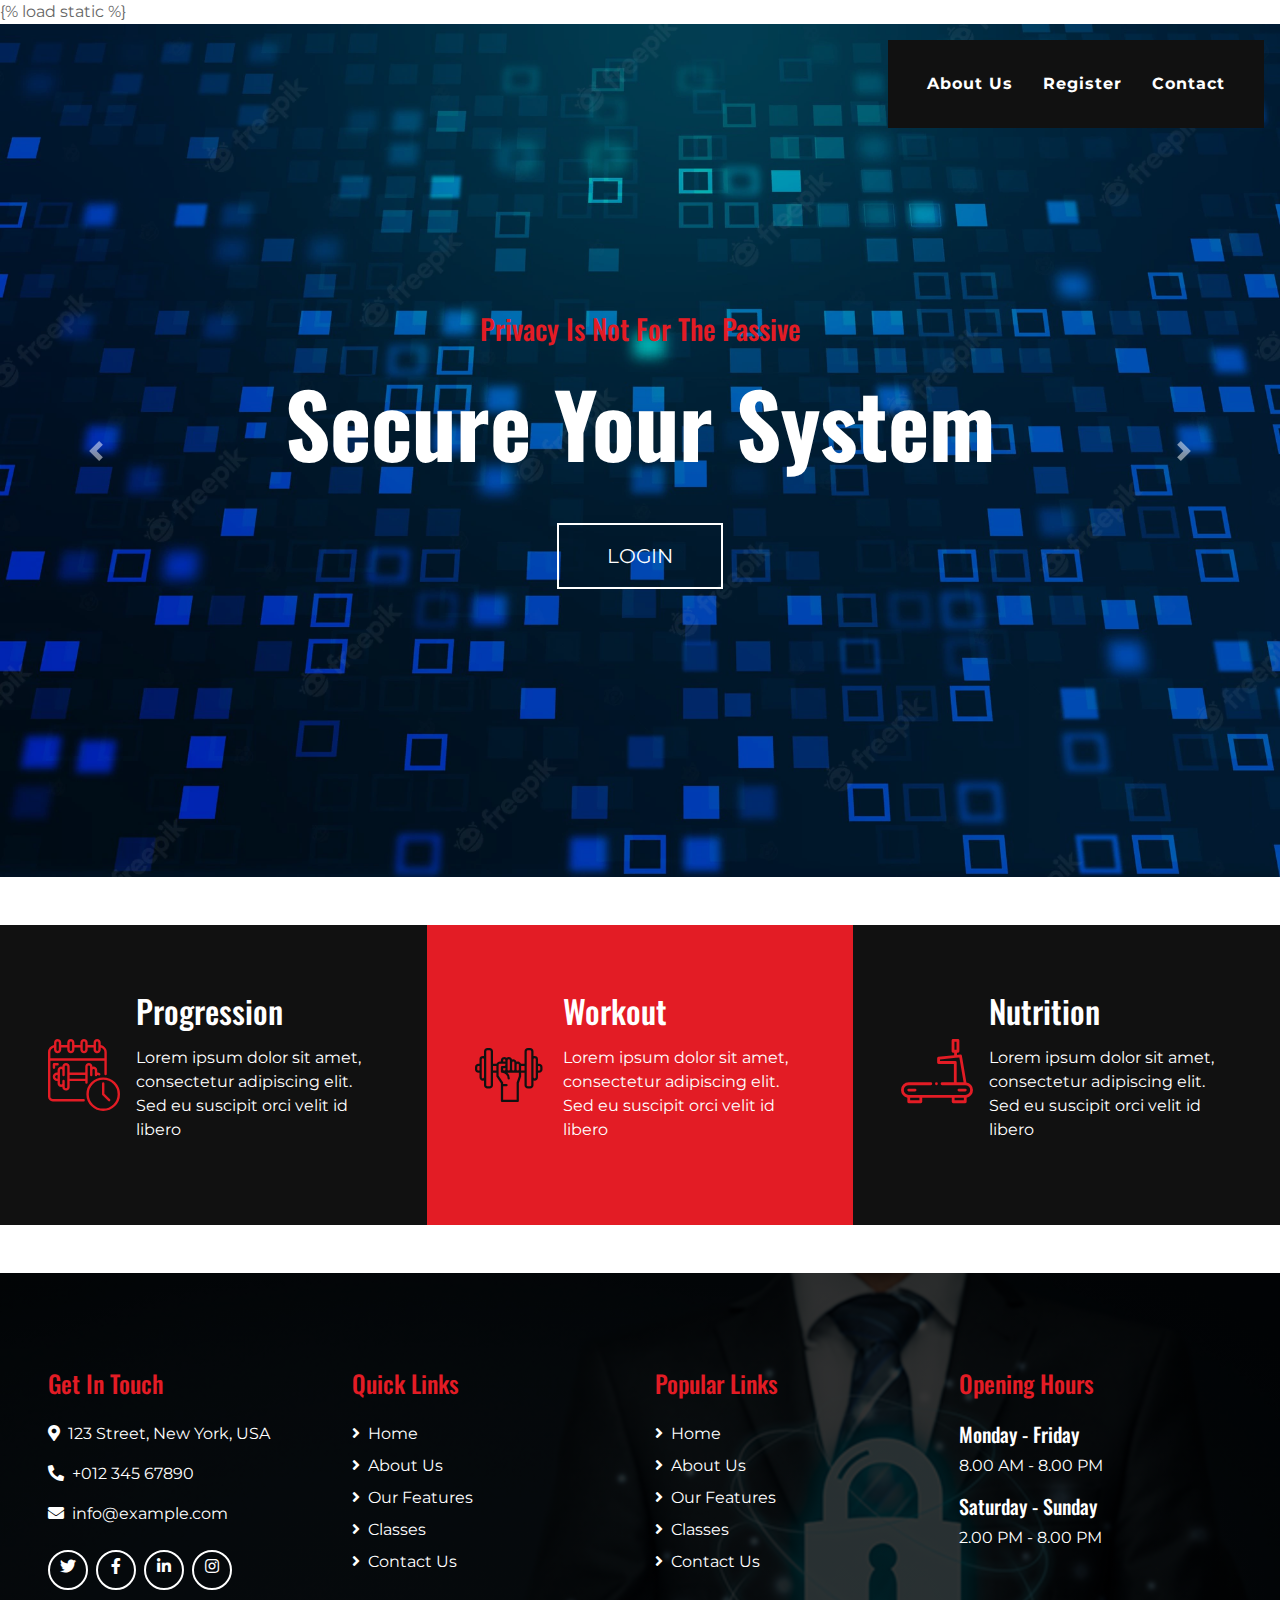
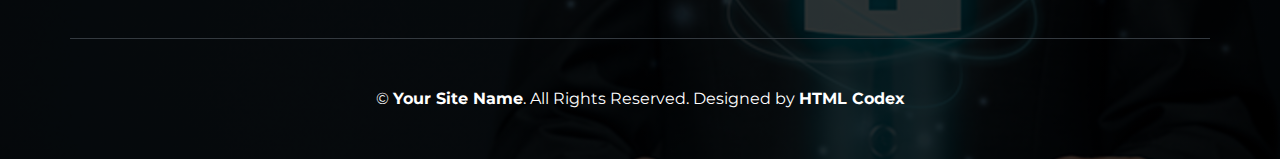
<file: firstapp/templates/welcome.html>
{% load static %}
<!DOCTYPE html>
<html lang="en">

<head>
    <meta charset="utf-8">
    <title>cyber security</title>
    <meta content="width=device-width, initial-scale=1.0" name="viewport">
    <meta content="Free Website Template" name="keywords">
    <meta content="Free Website Template" name="description">

    <!-- Favicon -->
    <link href="../static/img/favicon.ico" rel="icon">

    <!-- Font Awesome -->
    <link href="https://cdnjs.cloudflare.com/ajax/libs/font-awesome/5.10.0/css/all.min.css" rel="stylesheet">

    <!-- Flaticon Font -->
    <link href="../static/lib/flaticon/font/flaticon.css" rel="stylesheet">

    <!-- Customized Bootstrap Stylesheet -->
    <link href="../static/css/style.min.css" rel="stylesheet">
</head>

<body class="bg-white">
    <!-- Navbar Start -->
    <div class="container-fluid p-0 nav-bar">
        <nav class="navbar navbar-expand-lg bg-none navbar-dark py-3">
            <!-- <a href="" class="navbar-brand">
                <h1 class="m-0 display-4 font-weight-bold text-uppercase text-white">Healthies</h1>
            </a> -->
            <button type="button" class="navbar-toggler" data-toggle="collapse" data-target="#navbarCollapse">
                <span class="navbar-toggler-icon"></span>
            </button>
            <div class="collapse navbar-collapse justify-content-between" id="navbarCollapse">
                <div class="navbar-nav ml-auto p-4 bg-secondary">
                    <!-- <a href="index.html" class="nav-item nav-link active">Home</a> -->
                    <a href="about.html" class="nav-item nav-link">About Us</a>
                    <!-- <a href="feature.html" class="nav-item nav-link">Our Features</a> -->
                    <a href="reg" class="nav-item nav-link">Register</a>
                    <!-- <div class="nav-item dropdown">
                        <a href="#" class="nav-link dropdown-toggle" data-toggle="dropdown">Pages</a>
                        <div class="dropdown-menu text-capitalize">
                            <a href="blog.html" class="dropdown-item">Blog Grid</a>
                            <a href="single.html" class="dropdown-item">Blog Detail</a>
                        </div>
                    </div> -->
                    <a href="contact.html" class="nav-item nav-link">Contact</a>
                </div>
            </div>
        </nav>
    </div>
    <!-- Navbar End -->

    <!-- Carousel Start -->
    <div class="container-fluid p-0">
        <div id="blog-carousel" class="carousel slide" data-ride="carousel">
            <div class="carousel-inner">
                <div class="carousel-item active">
                    <img class="w-100" src="../static/img/new2.webp" alt="Image">
                    <div class="carousel-caption d-flex flex-column align-items-center justify-content-center">
                        <h3 class="text-primary text-capitalize m-0">Privacy is not for the passive</h3>
                        <h2 class="display-2 m-0 mt-2 mt-md-4 text-white font-weight-bold text-capitalize">Secure your system</h2>
                        <a href="login" class="btn btn-lg btn-outline-light mt-3 mt-md-5 py-md-3 px-md-5">LOGIN</a>
                    </div>
                </div>
                <!-- <div class="carousel-item">
                    <img class="w-100" src="../static/img/carousel-2.jpg" alt="Image">
                    <div class="carousel-caption d-flex flex-column align-items-center justify-content-center">
                        <h3 class="text-primary text-capitalize m-0">Gym & Fitness Center</h3>
                        <h2 class="display-2 m-0 mt-2 mt-md-4 text-white font-weight-bold text-capitalize">Get Body In Shape</h2>
                        <a href="" class="btn btn-lg btn-outline-light mt-3 mt-md-5 py-md-3 px-md-5">Join Us Now</a>
                    </div>
                </div> -->
            </div>
            <a class="carousel-control-prev" href="#blog-carousel" data-slide="prev">
                <span class="carousel-control-prev-icon"></span>
            </a>
            <a class="carousel-control-next" href="#blog-carousel" data-slide="next">
                <span class="carousel-control-next-icon"></span>
            </a>
        </div>
    </div>
    <!-- Carousel End -->


    <!-- Gym Class Start -->
    <!-- <div class="container gym-class mb-5">
        <div class="row px-3">
            <div class="col-md-6 p-0">
                <div class="gym-class-box d-flex flex-column align-items-end justify-content-center bg-primary text-right text-white py-5 px-5">
                    <i class="flaticon-six-pack"></i>
                    <h3 class="display-4 mb-3 text-white font-weight-bold">BMI Calculator</h3>
                    <p>
                        Body Mass Index (BMI) is a person's weight in kilograms divided by the square of height in meters. A high BMI can indicate high body fatness. BMI screens for weight categories that may lead to health problems, but it does not diagnose the body fatness or health of an individual.
                    </p>
                    <a href="bmi.html" class="btn btn-lg btn-outline-light mt-4 px-4">Calculate</a>
                </div>
            </div>
            <div class="col-md-6 p-0">
                <div class="gym-class-box d-flex flex-column align-items-start justify-content-center bg-secondary text-left text-white py-5 px-5">
                    <i class="flaticon-bodybuilding"></i>
                    <h3 class="display-4 mb-3 text-white font-weight-bold">Calorie Calculator</h3>
                    <p>
                        The Calorie Calculator can be used to estimate the number of calories a person needs to consume each day
                    </p>
                    <a href="" class="btn btn-lg btn-outline-light mt-4 px-4">Calculate</a>
                </div>
            </div>
        </div>
    </div> -->
    

    <!-- Features Start -->
    <div class="container-fluid my-5">
        <div class="row">
            <div class="col-lg-4 p-0">
                <div class="d-flex align-items-center bg-secondary text-white px-5" style="min-height: 300px;">
                    <i class="flaticon-training display-3 text-primary mr-3"></i>
                    <div class="">
                        <h2 class="text-white mb-3">Progression</h2>
                        <p>Lorem ipsum dolor sit amet, consectetur adipiscing elit. Sed eu suscipit orci velit id libero
                        </p>
                    </div>
                </div>
            </div>
            <div class="col-lg-4 p-0">
                <div class="d-flex align-items-center bg-primary text-white px-5" style="min-height: 300px;">
                    <i class="flaticon-weightlifting display-3 text-secondary mr-3"></i>
                    <div class="">
                        <h2 class="text-white mb-3">Workout</h2>
                        <p>Lorem ipsum dolor sit amet, consectetur adipiscing elit. Sed eu suscipit orci velit id libero
                        </p>
                    </div>
                </div>
            </div>
            <div class="col-lg-4 p-0">
                <div class="d-flex align-items-center bg-secondary text-white px-5" style="min-height: 300px;">
                    <i class="flaticon-treadmill display-3 text-primary mr-3"></i>
                    <div class="">
                        <h2 class="text-white mb-3">Nutrition</h2>
                        <p>Lorem ipsum dolor sit amet, consectetur adipiscing elit. Sed eu suscipit orci velit id libero
                        </p>
                    </div>
                </div>
            </div>
        </div>
    </div>
    <!-- Features End -->


        

    <!-- Class Timetable Start -->
    <!-- <div class="container gym-feature py-5">
        <div class="d-flex flex-column text-center mb-5">
            <h4 class="text-primary font-weight-bold">Class Timetable</h4>
            <h4 class="display-4 font-weight-bold">Working Hours and Class Time</h4>
        </div>
        <div class="tab-class">
            <ul class="nav nav-pills justify-content-center mb-4">
                <li class="nav-item">
                    <a class="nav-link active" data-toggle="pill" href="#class-all">All Classes</a>
                </li>
                <li class="nav-item">
                    <a class="nav-link" data-toggle="pill" href="#class-cardio">Cardio</a>
                </li>
                <li class="nav-item">
                    <a class="nav-link" data-toggle="pill" href="#class-crossfit">Crossfit</a>
                </li>
                <li class="nav-item">
                    <a class="nav-link" data-toggle="pill" href="#class-powerlifting">Powerlifting</a>
                </li>
            </ul>
            <div class="tab-content">
                <div id="class-all" class="container tab-pane p-0 active">
                    <div class="table-responsive">
                        <table class="table table-bordered table-lg m-0">
                            <thead class="bg-secondary text-white text-center">
                                <tr>
                                    <th>Time</th>
                                    <th>Monday</th>
                                    <th>Tuesday</th>
                                    <th>Wednesday</th>
                                    <th>Thursday</th>
                                    <th>Friday</th>
                                    <th>Saturday</th>
                                    <th>Sunday</th>
                                </tr>
                            </thead>
                            <tbody class="text-center">
                                <tr>
                                    <th class="bg-secondary text-white align-middle">6.00am - 8.00am</th>
                                    <td><h5>Cardio</h5>John Deo</td>
                                    <td></td>
                                    <td><h5>Crossfit</h5>Adam Phillips</td>
                                    <td></td>
                                    <td><h5>Power Lifting</h5>James Alien</td>
                                    <td></td>
                                    <td><h5>Cardio</h5>John Deo</td>
                                </tr>
                                <tr>
                                    <th class="bg-secondary text-white align-middle">10.00am - 12.00am</th>
                                    <td></td>
                                    <td><h5>Power Lifting</h5>James Alien</td>
                                    <td></td>
                                    <td><h5>Cardio</h5>John Deo</td>
                                    <td></td>
                                    <td><h5>Crossfit</h5>Adam Phillips</td>
                                    <td></td>
                                </tr>
                                <tr>
                                    <th class="bg-secondary text-white align-middle">5.00pm - 7.00pm</th>
                                    <td><h5>Crossfit</h5>Adam Phillips</td>
                                    <td></td>
                                    <td><h5>Power Lifting</h5>James Alien</td>
                                    <td></td>
                                    <td><h5>Cardio</h5>John Deo</td>
                                    <td></td>
                                    <td><h5>Crossfit</h5>Adam Phillips</td>
                                </tr>
                                <tr>
                                    <th class="bg-secondary text-white align-middle">7.00pm - 9.00pm</th>
                                    <td></td>
                                    <td><h5>Cardio</h5>John Deo</td>
                                    <td></td>
                                    <td><h5>Crossfit</h5>Adam Phillips</td>
                                    <td></td>
                                    <td><h5>Power Lifting</h5>James Alien</td>
                                    <td></td>
                                </tr>
                            </tbody>
                        </table>
                    </div>
                </div>
                <div id="class-cardio" class="container tab-pane fade p-0">
                    <div class="table-responsive">
                        <table class="table table-bordered table-lg m-0">
                            <thead class="bg-secondary text-white text-center">
                                <tr>
                                    <th>Time</th>
                                    <th>Monday</th>
                                    <th>Tuesday</th>
                                    <th>Wednesday</th>
                                    <th>Thursday</th>
                                    <th>Friday</th>
                                    <th>Saturday</th>
                                    <th>Sunday</th>
                                </tr>
                            </thead>
                            <tbody class="text-center">
                                <tr>
                                    <th class="bg-secondary text-white align-middle">6.00am - 8.00am</th>
                                    <td class="bg-primary text-white"><h5 class="text-white">Cardio</h5>John Deo</td>
                                    <td></td>
                                    <td><h5>Crossfit</h5>Adam Phillips</td>
                                    <td></td>
                                    <td><h5>Power Lifting</h5>James Alien</td>
                                    <td></td>
                                    <td class="bg-primary text-white"><h5 class="text-white">Cardio</h5>John Deo</td>
                                </tr>
                                <tr>
                                    <th class="bg-secondary text-white align-middle">10.00am - 12.00am</th>
                                    <td></td>
                                    <td><h5>Power Lifting</h5>James Alien</td>
                                    <td></td>
                                    <td class="bg-primary text-white"><h5 class="text-white">Cardio</h5>John Deo</td>
                                    <td></td>
                                    <td><h5>Crossfit</h5>Adam Phillips</td>
                                    <td></td> 
                                </tr>
                                <tr>
                                    <th class="bg-secondary text-white align-middle">5.00pm - 7.00pm</th>
                                    <td><h5>Crossfit</h5>Adam Phillips</td>
                                    <td></td>
                                    <td><h5>Power Lifting</h5>James Alien</td>
                                    <td></td>
                                    <td class="bg-primary text-white"><h5 class="text-white">Cardio</h5>John Deo</td>
                                    <td></td>
                                    <td><h5>Crossfit</h5>Adam Phillips</td>
                                </tr>
                                <tr>
                                    <th class="bg-secondary text-white align-middle">7.00pm - 9.00pm</th>
                                    <td></td>
                                    <td class="bg-primary text-white"><h5 class="text-white">Cardio</h5>John Deo</td>
                                    <td></td>
                                    <td><h5>Crossfit</h5>Adam Phillips</td>
                                    <td></td>
                                    <td><h5>Power Lifting</h5>James Alien</td>
                                    <td></td>
                                </tr>
                            </tbody>
                        </table>
                    </div>
                </div>
                <div id="class-crossfit" class="container tab-pane fade p-0">
                    <div class="table-responsive">
                        <table class="table table-bordered table-lg m-0">
                            <thead class="bg-secondary text-white text-center">
                                <tr>
                                    <th>Time</th>
                                    <th>Monday</th>
                                    <th>Tuesday</th>
                                    <th>Wednesday</th>
                                    <th>Thursday</th>
                                    <th>Friday</th>
                                    <th>Saturday</th>
                                    <th>Sunday</th>
                                </tr>
                            </thead>
                            <tbody class="text-center">
                                <tr>
                                    <th class="bg-secondary text-white align-middle">6.00am - 8.00am</th>
                                    <td><h5>Cardio</h5>John Deo</td>
                                    <td></td>
                                    <td class="bg-primary text-white"><h5 class="text-white">Crossfit</h5>Adam Phillips</td>
                                    <td></td>
                                    <td><h5>Power Lifting</h5>James Alien</td>
                                    <td></td>
                                    <td><h5>Cardio</h5>John Deo</td>
                                </tr>
                                <tr>
                                    <th class="bg-secondary text-white align-middle">10.00am - 12.00am</th>
                                    <td></td>
                                    <td><h5>Power Lifting</h5>James Alien</td>
                                    <td></td>
                                    <td><h5>Cardio</h5>John Deo</td>
                                    <td></td>
                                    <td class="bg-primary text-white"><h5 class="text-white">Crossfit</h5>Adam Phillips</td>
                                    <td></td> 
                                </tr>
                                <tr>
                                    <th class="bg-secondary text-white align-middle">5.00pm - 7.00pm</th>
                                    <td class="bg-primary text-white"><h5 class="text-white">Crossfit</h5>Adam Phillips</td>
                                    <td></td>
                                    <td><h5>Power Lifting</h5>James Alien</td>
                                    <td></td>
                                    <td><h5>Cardio</h5>John Deo</td>
                                    <td></td>
                                    <td class="bg-primary text-white"><h5 class="text-white">Crossfit</h5>Adam Phillips</td>
                                </tr>
                                <tr>
                                    <th class="bg-secondary text-white align-middle">7.00pm - 9.00pm</th>
                                    <td></td>
                                    <td><h5>Cardio</h5>John Deo</td>
                                    <td></td>
                                    <td class="bg-primary text-white"><h5 class="text-white">Crossfit</h5>Adam Phillips</td>
                                    <td></td>
                                    <td><h5>Power Lifting</h5>James Alien</td>
                                    <td></td>
                                </tr>
                            </tbody>
                        </table>
                    </div>
                </div> -->
                <!-- <div id="class-powerlifting" class="container tab-pane fade p-0">
                    <div class="table-responsive">
                        <table class="table table-bordered table-lg m-0">
                            <thead class="bg-secondary text-white text-center">
                                <tr>
                                    <th>Time</th>
                                    <th>Monday</th>
                                    <th>Tuesday</th>
                                    <th>Wednesday</th>
                                    <th>Thursday</th>
                                    <th>Friday</th>
                                    <th>Saturday</th>
                                    <th>Sunday</th>
                                </tr>
                            </thead>
                            <tbody class="text-center">
                                <tr>
                                    <th class="bg-secondary text-white align-middle">6.00am - 8.00am</th>
                                    <td><h5>Cardio</h5>John Deo</td>
                                    <td></td>
                                    <td><h5>Crossfit</h5>Adam Phillips</td>
                                    <td></td>
                                    <td class="bg-primary text-white"><h5 class="text-white">Power Lifting</h5>James Alien</td>
                                    <td></td>
                                    <td><h5>Cardio</h5>John Deo</td>
                                </tr>
                                <tr>
                                    <th class="bg-secondary text-white align-middle">10.00am - 12.00am</th>
                                    <td></td>
                                    <td class="bg-primary text-white"><h5 class="text-white">Power Lifting</h5>James Alien</td>
                                    <td></td>
                                    <td><h5>Cardio</h5>John Deo</td>
                                    <td></td>
                                    <td><h5>Crossfit</h5>Adam Phillips</td>
                                    <td></td> 
                                </tr>
                                <tr>
                                    <th class="bg-secondary text-white align-middle">5.00pm - 7.00pm</th>
                                    <td><h5>Crossfit</h5>Adam Phillips</td>
                                    <td></td>
                                    <td class="bg-primary text-white"><h5 class="text-white">Power Lifting</h5>James Alien</td>
                                    <td></td>
                                    <td><h5>Cardio</h5>John Deo</td>
                                    <td></td>
                                    <td><h5>Crossfit</h5>Adam Phillips</td>
                                </tr>
                                <tr>
                                    <th class="bg-secondary text-white align-middle">7.00pm - 9.00pm</th>
                                    <td></td>
                                    <td><h5>Cardio</h5>John Deo</td>
                                    <td></td>
                                    <td><h5>Crossfit</h5>Adam Phillips</td>
                                    <td></td>
                                    <td class="bg-primary text-white"><h5 class="text-white">Power Lifting</h5>James Alien</td>
                                    <td></td>
                                </tr>
                            </tbody>
                        </table>
                    </div>
                </div>
            </div>
        </div>
    </div> -->
    <!-- Class Timetable End -->


    


   

    <!-- Blog Start -->
    <!-- <div class="container pt-5">
        <div class="d-flex flex-column text-center mb-5">
            <h4 class="text-primary font-weight-bold">Our Blog</h4>
            <h4 class="display-4 font-weight-bold">Latest Article From Blog</h4>
        </div>
        <div class="row">
            <div class="col-lg-6 mb-5 blog-item">
                <img class="img-fluid mb-4" src="../static/img/blog-1.jpg" alt="Image">
                <div class="d-flex align-items-center mb-4">
                    <div class="d-flex flex-column align-items-center justify-content-center rounded-circle bg-primary text-white" style="width: 80px; height: 80px;">
                        <small>01</small>
                        <strong class="text-uppercase m-0 text-white">Jan</strong>
                        <small>2045</small>
                    </div>
                    <div class="pl-3">
                        <h3 class="font-weight-bold">Lorem ipsum dolor sit amet</h3>
                        <div class="d-flex">
                            <small class="mr-2 text-muted"><i class="fa fa-user"></i> Admin</small>
                            <small class="mr-2 text-muted"><i class="fa fa-folder"></i> Web Design</small>
                            <small class="mr-2 text-muted"><i class="fa fa-comments"></i> 15 Comments</small>
                        </div>
                    </div>
                </div>
                <p>Eos kasd et sea labore. Et sed amet magna elitr amet, stet et amet erat nonumy labore lorem ut eos, sed ut at tempor diam no. Kasd sit ea amet lorem et sea, ipsum sed dolor dolores sed dolore eirmod vero dolor sed kasd accusam</p>
                <a class="btn btn-outline-primary mt-2 px-3" href="">Read More <i class="fa fa-angle-right"></i></a>
            </div>
            <div class="col-lg-6 mb-5 blog-item">
                <img class="img-fluid mb-4" src="../static/img/blog-2.jpg" alt="Image">
                <div class="d-flex align-items-center mb-4">
                    <div class="d-flex flex-column align-items-center justify-content-center rounded-circle bg-primary text-white" style="width: 80px; height: 80px;">
                        <small>01</small>
                        <strong class="text-uppercase m-0 text-white">Jan</strong>
                        <small>2045</small>
                    </div>
                    <div class="pl-3">
                        <h3 class="font-weight-bold">Lorem ipsum dolor sit amet</h3>
                        <div class="d-flex">
                            <small class="mr-2 text-muted"><i class="fa fa-user"></i> Admin</small>
                            <small class="mr-2 text-muted"><i class="fa fa-folder"></i> Web Design</small>
                            <small class="mr-2 text-muted"><i class="fa fa-comments"></i> 15 Comments</small>
                        </div>
                    </div>
                </div>
                <p>Eos kasd et sea labore. Et sed amet magna elitr amet, stet et amet erat nonumy labore lorem ut eos, sed ut at tempor diam no. Kasd sit ea amet lorem et sea, ipsum sed dolor dolores sed dolore eirmod vero dolor sed kasd accusam</p>
                <a class="btn btn-outline-primary mt-2 px-3" href="">Read More <i class="fa fa-angle-right"></i></a>
            </div>
        </div>
    </div> -->
    <!-- Blog End -->


    <!-- Footer Start -->
    <div class="footer container-fluid mt-5 py-5 px-sm-3 px-md-5 text-white">
        <div class="row pt-5">
            <div class="col-lg-3 col-md-6 mb-5">
                <h4 class="text-primary mb-4">Get In Touch</h4>
                <p><i class="fa fa-map-marker-alt mr-2"></i>123 Street, New York, USA</p>
                <p><i class="fa fa-phone-alt mr-2"></i>+012 345 67890</p>
                <p><i class="fa fa-envelope mr-2"></i>info@example.com</p>
                <div class="d-flex justify-content-start mt-4">
                    <a class="btn btn-outline-light rounded-circle text-center mr-2 px-0" style="width: 40px; height: 40px;" href="#"><i class="fab fa-twitter"></i></a>
                    <a class="btn btn-outline-light rounded-circle text-center mr-2 px-0" style="width: 40px; height: 40px;" href="#"><i class="fab fa-facebook-f"></i></a>
                    <a class="btn btn-outline-light rounded-circle text-center mr-2 px-0" style="width: 40px; height: 40px;" href="#"><i class="fab fa-linkedin-in"></i></a>
                    <a class="btn btn-outline-light rounded-circle text-center mr-2 px-0" style="width: 40px; height: 40px;" href="#"><i class="fab fa-instagram"></i></a>
                </div>
            </div>
            <div class="col-lg-3 col-md-6 mb-5">
                <h4 class="text-primary mb-4">Quick Links</h4>
                <div class="d-flex flex-column justify-content-start">
                    <a class="text-white mb-2" href="#"><i class="fa fa-angle-right mr-2"></i>Home</a>
                    <a class="text-white mb-2" href="#"><i class="fa fa-angle-right mr-2"></i>About Us</a>
                    <a class="text-white mb-2" href="#"><i class="fa fa-angle-right mr-2"></i>Our Features</a>
                    <a class="text-white mb-2" href="#"><i class="fa fa-angle-right mr-2"></i>Classes</a>
                    <a class="text-white" href="#"><i class="fa fa-angle-right mr-2"></i>Contact Us</a>
                </div>
            </div>
            <div class="col-lg-3 col-md-6 mb-5">
                <h4 class="text-primary mb-4">Popular Links</h4>
                <div class="d-flex flex-column justify-content-start">
                    <a class="text-white mb-2" href="#"><i class="fa fa-angle-right mr-2"></i>Home</a>
                    <a class="text-white mb-2" href="#"><i class="fa fa-angle-right mr-2"></i>About Us</a>
                    <a class="text-white mb-2" href="#"><i class="fa fa-angle-right mr-2"></i>Our Features</a>
                    <a class="text-white mb-2" href="#"><i class="fa fa-angle-right mr-2"></i>Classes</a>
                    <a class="text-white" href="#"><i class="fa fa-angle-right mr-2"></i>Contact Us</a>
                </div>
            </div>
            <div class="col-lg-3 col-md-6 mb-5">
                <h4 class="text-primary mb-4">Opening Hours</h4>
                <h5 class="text-white">Monday - Friday</h5>
                <p>8.00 AM - 8.00 PM</p>
                <h5 class="text-white">Saturday - Sunday</h5>
                <p>2.00 PM - 8.00 PM</p>
            </div>
        </div>
        <div class="container border-top border-dark pt-5">
            <p class="m-0 text-center text-white">
                &copy; <a class="text-white font-weight-bold" href="#">Your Site Name</a>. All Rights Reserved. Designed by
                <a class="text-white font-weight-bold" href="https://htmlcodex.com">HTML Codex</a>
            </p>
        </div>
    </div>
    <!-- Footer End -->


    <!-- Back to Top -->
    <a href="#" class="btn btn-outline-primary back-to-top"><i class="fa fa-angle-double-up"></i></a>


    <!-- JavaScript Libraries -->
    <script src="https://code.jquery.com/jquery-3.4.1.min.js"></script>
    <script src="https://stackpath.bootstrapcdn.com/bootstrap/4.4.1/js/bootstrap.bundle.min.js"></script>
    <script src="../static/lib/easing/easing.min.js"></script>
    <script src="../static/lib/waypoints/waypoints.min.js"></script>

    <!-- Contact Javascript File -->
    <script src="../static/mail/jqBootstrapValidation.min.js"></script>
    <script src="../static/mail/contact.js"></script>

    <!-- Template Javascript -->
    <script src="../static/js/main.js"></script>
</body>

</html>
</file>
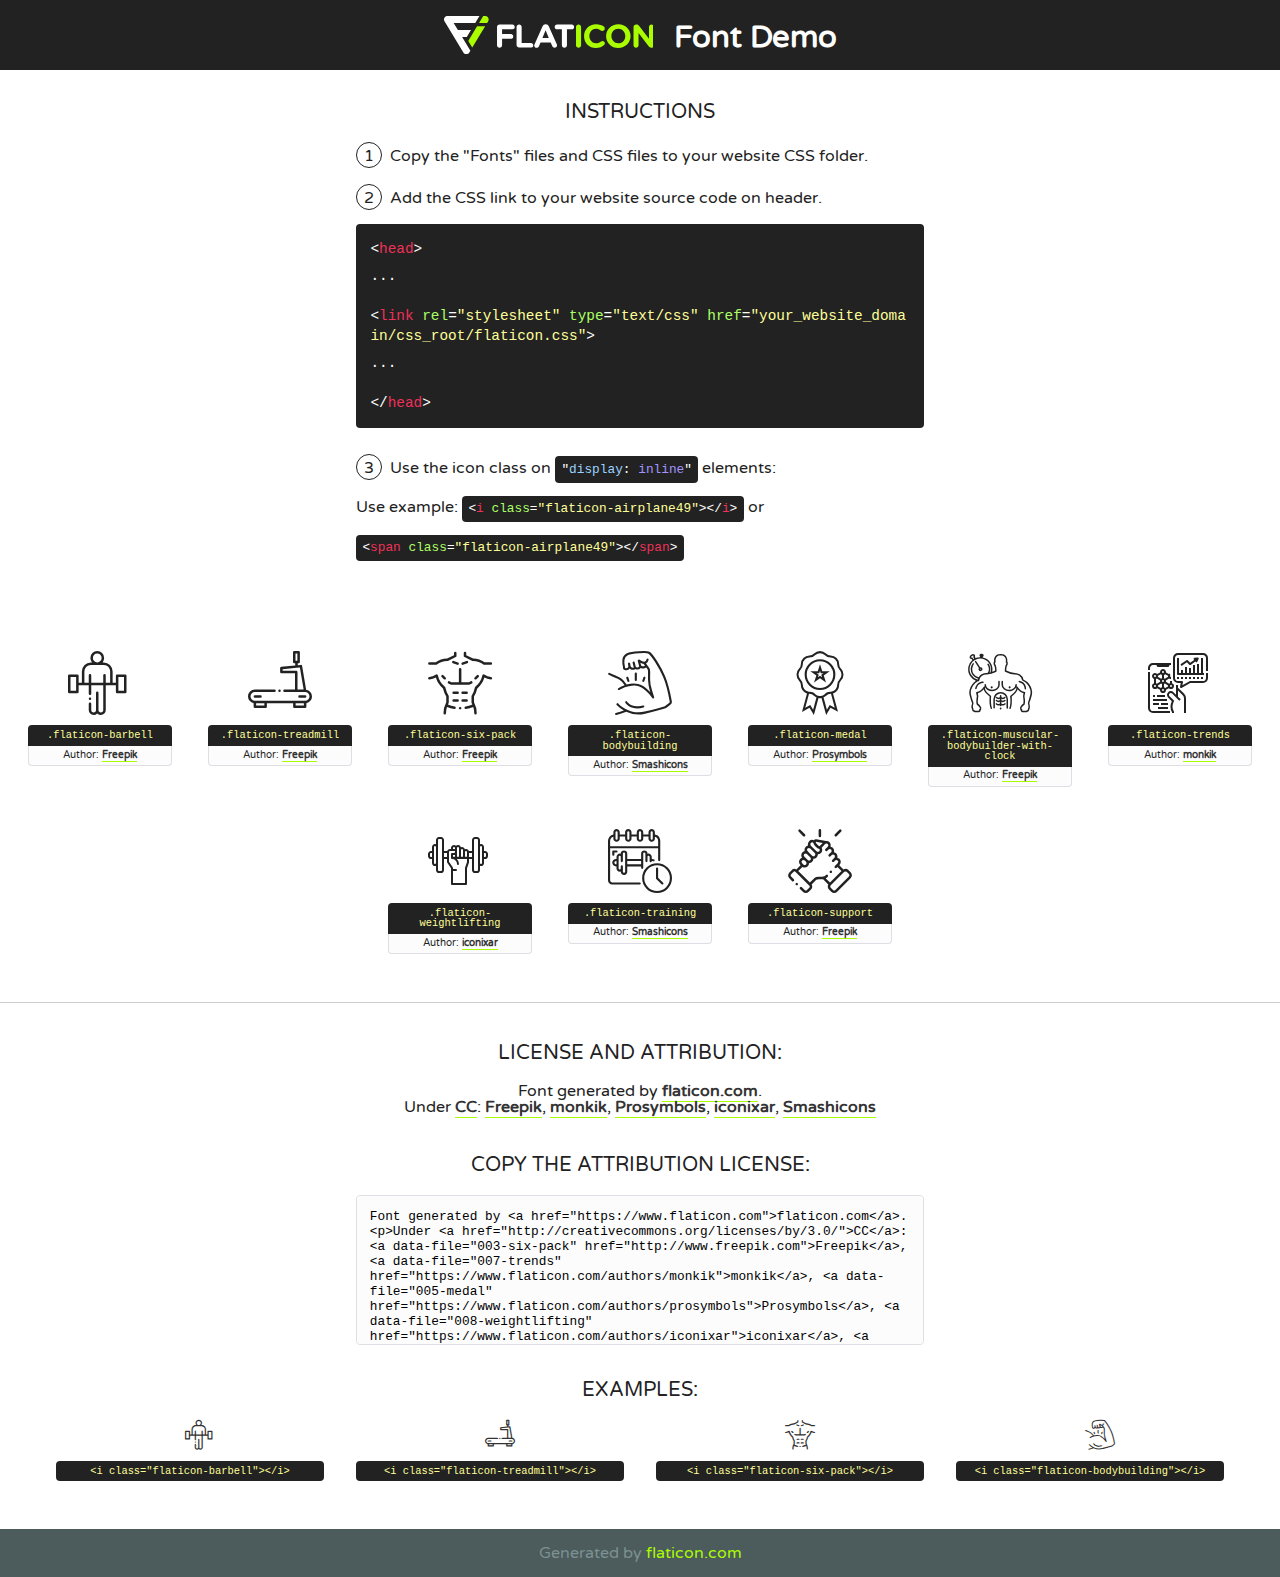
<file: firstapp/static/lib/flaticon/font/flaticon.html>
<!DOCTYPE html>
<!--
  Flaticon icon font: Flaticon
  Creation date: 26/10/2020 11:08
-->
<html>
<!DOCTYPE html>
<html>

<head>
    <title>Flaticon WebFont</title>
    <link href="http://fonts.googleapis.com/css?family=Varela+Round" rel="stylesheet" type="text/css" />
    <link rel="stylesheet" type="text/css" href="flaticon.css">
    <meta charset="UTF-8">
    <style>
    html, body, div, span, applet, object, iframe,
    h1, h2, h3, h4, h5, h6, p, blockquote, pre,
    a, abbr, acronym, address, big, cite, code,
    del, dfn, em, img, ins, kbd, q, s, samp,
    small, strike, strong, sub, sup, tt, var,
    b, u, i, center,
    dl, dt, dd, ol, ul, li,
    fieldset, form, label, legend,
    table, caption, tbody, tfoot, thead, tr, th, td,
    article, aside, canvas, details, embed, 
    figure, figcaption, footer, header, hgroup, 
    menu, nav, output, ruby, section, summary,
    time, mark, audio, video {
        margin: 0;
        padding: 0;
        border: 0;
        font-size: 100%;
        font: inherit;
        vertical-align: baseline;
    }
    /* HTML5 display-role reset for older browsers */
    article, aside, details, figcaption, figure, 
    footer, header, hgroup, menu, nav, section {
        display: block;
    }
    body {
        line-height: 1;
    }
    ol, ul {
        list-style: none;
    }
    blockquote, q {
        quotes: none;
    }
    blockquote:before, blockquote:after,
    q:before, q:after {
        content: '';
        content: none;
    }
    table {
        border-collapse: collapse;
        border-spacing: 0;
    }
    body {
        font-family: 'Varela Round', Helvetica, Arial, sans-serif;
        font-size: 16px;
        color: #222;
    }
    a {
        color: #333;
        border-bottom: 1px solid #a9fd00;
        font-weight: bold;
        text-decoration: none;
    }
    * {
        -moz-box-sizing: border-box;
        -webkit-box-sizing: border-box;
        box-sizing: border-box;
        margin: 0;
        padding: 0;
    }
    [class^="flaticon-"]:before, [class*=" flaticon-"]:before, [class^="flaticon-"]:after, [class*=" flaticon-"]:after {
        font-family: Flaticon;
        font-size: 30px;
        font-style: normal;
        margin-left: 20px;
        color: #333;
    }
    .wrapper {
        max-width: 600px;
        margin: auto;
        padding: 0 1em;
    }
    .title {
        font-size: 1.25em;
        text-align: center;
        margin-bottom: 1em;
        text-transform: uppercase;
    }
    header {
        text-align: center;
        background-color: #222;
        color: #fff;
        padding: 1em;
    }
    header .logo {
        width: 210px;
        height: 38px;
        display: inline-block;
        vertical-align: middle;
        margin-right: 1em;
        border: none;
    }
    header strong {
        font-size: 1.95em;
        font-weight: bold;
        vertical-align: middle;
        margin-top: 5px;
        display: inline-block;
    }
    .demo {
        margin: 2em auto;
        line-height: 1.25em;
    }
    .demo ul li {
        margin-bottom: 1em;
    }
    .demo ul li .num {
        color: #222;
        border-radius: 20px;
        display: inline-block;
        width: 26px;
        padding: 3px;
        height: 26px;
        text-align: center;
        margin-right: 0.5em;
        border: 1px solid #222;
    }
    .demo ul li code {
        background-color: #222;
        border-radius: 4px;
        padding: 0.25em 0.5em;
        display: inline-block;
        color: #fff;
        font-family: Consolas,Monaco,Lucida Console,Liberation Mono,DejaVu Sans Mono,Bitstream Vera Sans Mono,Courier New, monospace;
        font-weight: lighter;
        margin-top: 1em;
        font-size: 0.8em;
        word-break: break-all;
    }
    .demo ul li code.big {
        padding: 1em;
        font-size: 0.9em;
    }
    .demo ul li code .red {
        color: #EF3159;
    }
    .demo ul li code .green {
        color: #ACFF65;
    }
    .demo ul li code .yellow {
        color: #FFFF99;
    }
    .demo ul li code .blue {
        color: #99D3FF;
    }
    .demo ul li code .purple {
        color: #A295FF;
    }
    .demo ul li code .dots {
        margin-top: 0.5em;
        display: block;
    }
    #glyphs {
        border-bottom: 1px solid #ccc;
        padding: 2em 0;
        text-align: center;
    }
    .glyph {
        display: inline-block;
        width: 9em;
        margin: 1em;
        text-align: center;
        vertical-align: top;
        background: #FFF;
    }
    .glyph .glyph-icon {
        padding: 10px;
        display: block;
        font-family:"Flaticon";
        font-size: 64px;
        line-height: 1;
    }
    .glyph .glyph-icon:before {
        font-size: 64px;
        color: #222;
        margin-left: 0;
    }
    .class-name {
        font-size: 0.65em;
        background-color: #222;
        color: #fff;
        border-radius: 4px 4px 0 0;
        padding: 0.5em;
        color: #FFFF99;
        font-family: Consolas,Monaco,Lucida Console,Liberation Mono,DejaVu Sans Mono,Bitstream Vera Sans Mono,Courier New, monospace;
    }
    .author-name {
        font-size: 0.6em;
        background-color: #fcfcfd;
        border: 1px solid #DEDEE4;
        border-top: 0;
        border-radius: 0 0 4px 4px;
        padding: 0.5em;
    }
    .class-name:last-child {
        font-size: 10px;
        color:#888;
    }
    .class-name:last-child a {
        font-size: 10px;
        color:#555;
    }
    .class-name:last-child a:hover {
        color:#a9fd00;
    }
    .glyph > input {
        display: block;
        width: 100px;
        margin: 5px auto;
        text-align: center;
        font-size: 12px;
        cursor: text;
    }
    .glyph > input.icon-input {
        font-family:"Flaticon";
        font-size: 16px;
        margin-bottom: 10px;
    }
    .attribution .title {
        margin-top: 2em;
    }
    .attribution textarea {
        background-color: #fcfcfd;
        padding: 1em;
        border: none;
        box-shadow: none;
        border: 1px solid #DEDEE4;
        border-radius: 4px;
        resize: none;
        width: 100%;
        height: 150px;
        font-size: 0.8em;
        font-family: Consolas,Monaco,Lucida Console,Liberation Mono,DejaVu Sans Mono,Bitstream Vera Sans Mono,Courier New, monospace;
        -webkit-appearance: none;
    }
    .iconsuse {
        margin: 2em auto;
        text-align: center;
        max-width: 1200px;
    }
    .iconsuse:after {
        content: '';
        display: table;
        clear: both;
    }
    .iconsuse .image {
        float: left;
        width: 25%;
        padding: 0 1em;
    }
    .iconsuse .image p {
        margin-bottom: 1em;
    }
    .iconsuse .image span {
        display: block;
        font-size: 0.65em;
        background-color: #222;
        color: #fff;
        border-radius: 4px;
        padding: 0.5em;
        color: #FFFF99;
        margin-top: 1em;
        font-family: Consolas,Monaco,Lucida Console,Liberation Mono,DejaVu Sans Mono,Bitstream Vera Sans Mono,Courier New, monospace;
    }
    #footer {
        text-align: center;
        background-color: #4C5B5C;
        color: #7c9192;
        padding: 1em;
    }
    #footer a {
        border: none;
        color: #a9fd00;
        font-weight: normal;
    }
    @media (max-width: 960px) {
        .iconsuse .image {
            width: 50%;
        }
    }
    @media (max-width: 560px) {
        .iconsuse .image {
            width: 100%;
        }
    }
    </style>
</head>

<body class="characters-off">

    <header>
        <a href="https://www.flaticon.com" target="_blank" class="logo">
            <svg version="1.1" xmlns="http://www.w3.org/2000/svg" xmlns:xlink="http://www.w3.org/1999/xlink" xmlns:a="http://ns.adobe.com/AdobeSVGViewerExtensions/3.0/" viewBox="0 0 560.875 102.036" enable-background="new 0 0 560.875 102.036" xml:space="preserve">
                <defs>
                </defs>
                <g>
                    <g class="letters">
                        <path fill="#ffffff" d="M141.596,29.675c0-3.777,2.985-6.767,6.764-6.767h34.438c3.426,0,6.15,2.728,6.15,6.15
                        c0,3.43-2.724,6.149-6.15,6.149h-27.674v13.091h23.719c3.429,0,6.151,2.724,6.151,6.15c0,3.43-2.723,6.149-6.151,6.149h-23.719
                        v17.574c0,3.773-2.986,6.761-6.764,6.761c-3.779,0-6.764-2.989-6.764-6.761V29.675z"></path>
                        <path fill="#ffffff" d="M193.844,29.149c0-3.781,2.985-6.767,6.764-6.767c3.776,0,6.763,2.985,6.763,6.767v42.957h25.039
                        c3.426,0,6.149,2.726,6.149,6.153c0,3.425-2.723,6.15-6.149,6.15h-31.802c-3.779,0-6.764-2.986-6.764-6.768V29.149z"></path>
                        <path fill="#ffffff" d="M241.891,75.71l21.438-48.407c1.492-3.341,4.215-5.357,7.906-5.357h0.792
                        c3.686,0,6.323,2.017,7.815,5.357l21.439,48.407c0.436,0.967,0.701,1.845,0.701,2.723c0,3.602-2.809,6.501-6.414,6.501
                        c-3.161,0-5.269-1.845-6.499-4.655l-4.132-9.661h-27.059l-4.301,10.102c-1.144,2.631-3.426,4.214-6.237,4.214
                        c-3.517,0-6.24-2.81-6.24-6.325C241.1,77.64,241.451,76.677,241.891,75.71z M279.932,58.666l-8.521-20.297l-8.526,20.297H279.932
                        z"></path>
                        <path fill="#ffffff" d="M314.864,35.387H301.86c-3.429,0-6.239-2.813-6.239-6.238c0-3.429,2.811-6.24,6.239-6.24h39.533
                        c3.426,0,6.237,2.811,6.237,6.24c0,3.425-2.811,6.238-6.237,6.238h-13.001v42.785c0,3.773-2.99,6.761-6.764,6.761
                        c-3.779,0-6.764-2.989-6.764-6.761V35.387z"></path>
                        <path fill="#A9FD00" d="M352.615,29.149c0-3.781,2.985-6.767,6.767-6.767c3.774,0,6.761,2.985,6.761,6.767v49.024
                        c0,3.773-2.987,6.761-6.761,6.761c-3.781,0-6.767-2.989-6.767-6.761V29.149z"></path>
                        <path fill="#A9FD00" d="M374.132,53.836v-0.179c0-17.481,13.178-31.801,32.065-31.801c9.22,0,15.459,2.458,20.557,6.238
                        c1.402,1.054,2.637,2.985,2.637,5.357c0,3.692-2.985,6.59-6.681,6.59c-1.845,0-3.071-0.702-4.044-1.319
                        c-3.776-2.813-7.729-4.393-12.562-4.393c-10.364,0-17.831,8.611-17.831,19.154v0.173c0,10.542,7.291,19.329,17.831,19.329
                        c5.715,0,9.492-1.756,13.359-4.834c1.049-0.874,2.458-1.491,4.039-1.491c3.429,0,6.325,2.813,6.325,6.236
                        c0,2.106-1.056,3.78-2.282,4.834c-5.539,4.834-12.036,7.733-21.878,7.733C387.572,85.464,374.132,71.493,374.132,53.836z"></path>
                        <path fill="#A9FD00" d="M433.009,53.836v-0.179c0-17.481,13.79-31.801,32.766-31.801c18.981,0,32.592,14.143,32.592,31.628v0.173
                        c0,17.483-13.785,31.807-32.769,31.807C446.625,85.464,433.009,71.32,433.009,53.836z M484.224,53.836v-0.179
                        c0-10.539-7.725-19.326-18.626-19.326c-10.893,0-18.449,8.611-18.449,19.154v0.173c0,10.542,7.73,19.329,18.626,19.329
                        C476.676,72.986,484.224,64.378,484.224,53.836z"></path>
                        <path fill="#A9FD00" d="M506.233,29.321c0-3.774,2.99-6.763,6.767-6.763h1.401c3.252,0,5.183,1.583,7.029,3.953l26.093,34.265
                        V29.059c0-3.692,2.99-6.677,6.681-6.677c3.683,0,6.671,2.985,6.671,6.677v48.934c0,3.78-2.987,6.765-6.764,6.765h-0.436
                        c-3.257,0-5.188-1.581-7.034-3.953l-27.056-35.492v32.944c0,3.687-2.985,6.676-6.678,6.676c-3.683,0-6.673-2.989-6.673-6.676
                        V29.321z"></path>
                    </g>
                    <g class="insignia">
                        <path fill="#ffffff" d="M48.372,56.137h12.517l11.156-18.537H37.186L25.688,18.539h57.825L94.668,0H9.271
                        C5.925,0,2.842,1.801,1.198,4.716c-1.644,2.907-1.593,6.482,0.134,9.343l50.38,83.501c1.678,2.781,4.689,4.476,7.938,4.476
                        c3.246,0,6.257-1.695,7.935-4.476l2.898-4.804L48.372,56.137z"></path>
                        <g class="i">
                            <path fill="#A9FD00" d="M93.575,18.539h0.031v0.004l21.652,0.004l2.705-4.488c1.727-2.861,1.778-6.436,0.133-9.343
                            C116.454,1.801,113.371,0,110.026,0h-5.294L93.575,18.539z"></path>
                            <polygon fill="#A9FD00" points="88.291,27.356 64.725,66.486 75.519,84.404 109.942,27.356"></polygon>
                        </g>
                    </g>
                </g>
            </svg>
        </a>
        <strong>Font Demo</strong>
    </header>


    <section class="demo wrapper">

        <p class="title">Instructions</p>

        <ul>
            <li>
                <span class="num">1</span>Copy the "Fonts" files and CSS files to your website CSS folder.
            </li>
            <li>
                <span class="num">2</span>Add the CSS link to your website source code on header.
                <code class="big">
                    &lt;<span class="red">head</span>&gt;
                    <br/><span class="dots">...</span>
                    <br/>&lt;<span class="red">link</span> <span class="green">rel</span>=<span class="yellow">"stylesheet"</span> <span class="green">type</span>=<span class="yellow">"text/css"</span> <span class="green">href</span>=<span class="yellow">"your_website_domain/css_root/flaticon.css"</span>&gt;
                    <br/><span class="dots">...</span>
                    <br/>&lt;/<span class="red">head</span>&gt;
                </code>
            </li>

            <li>
                <p>
                    <span class="num">3</span>Use the icon class on <code>"<span class="blue">display</span>:<span class="purple"> inline</span>"</code> elements:
                    <br />
                    Use example: <code>&lt;<span class="red">i</span> <span class="green">class</span>=<span class="yellow">&quot;flaticon-airplane49&quot;</span>&gt;&lt;/<span class="red">i</span>&gt;</code> or <code>&lt;<span class="red">span</span> <span class="green">class</span>=<span class="yellow">&quot;flaticon-airplane49&quot;</span>&gt;&lt;/<span class="red">span</span>&gt;</code>
            </li>
        </ul>

    </section>




   <section id="glyphs">          
    
      
        <div class="glyph"><div class="glyph-icon flaticon-barbell"></div>
            <div class="class-name">.flaticon-barbell</div>
            <div class="author-name">Author: <a data-file="001-barbell" href="http://www.freepik.com">Freepik</a> </div> 
        </div>        
        
        <div class="glyph"><div class="glyph-icon flaticon-treadmill"></div>
            <div class="class-name">.flaticon-treadmill</div>
            <div class="author-name">Author: <a data-file="002-treadmill" href="http://www.freepik.com">Freepik</a> </div> 
        </div>        
        
        <div class="glyph"><div class="glyph-icon flaticon-six-pack"></div>
            <div class="class-name">.flaticon-six-pack</div>
            <div class="author-name">Author: <a data-file="003-six-pack" href="http://www.freepik.com">Freepik</a> </div> 
        </div>        
        
        <div class="glyph"><div class="glyph-icon flaticon-bodybuilding"></div>
            <div class="class-name">.flaticon-bodybuilding</div>
            <div class="author-name">Author: <a data-file="004-bodybuilding" href="https://www.flaticon.com/authors/smashicons">Smashicons</a> </div> 
        </div>        
        
        <div class="glyph"><div class="glyph-icon flaticon-medal"></div>
            <div class="class-name">.flaticon-medal</div>
            <div class="author-name">Author: <a data-file="005-medal" href="https://www.flaticon.com/authors/prosymbols">Prosymbols</a> </div> 
        </div>        
        
        <div class="glyph"><div class="glyph-icon flaticon-muscular-bodybuilder-with-clock"></div>
            <div class="class-name">.flaticon-muscular-bodybuilder-with-clock</div>
            <div class="author-name">Author: <a data-file="006-muscular-bodybuilder-with-clock" href="http://www.freepik.com">Freepik</a> </div> 
        </div>        
        
        <div class="glyph"><div class="glyph-icon flaticon-trends"></div>
            <div class="class-name">.flaticon-trends</div>
            <div class="author-name">Author: <a data-file="007-trends" href="https://www.flaticon.com/authors/monkik">monkik</a> </div> 
        </div>        
        
        <div class="glyph"><div class="glyph-icon flaticon-weightlifting"></div>
            <div class="class-name">.flaticon-weightlifting</div>
            <div class="author-name">Author: <a data-file="008-weightlifting" href="https://www.flaticon.com/authors/iconixar">iconixar</a> </div> 
        </div>        
        
        <div class="glyph"><div class="glyph-icon flaticon-training"></div>
            <div class="class-name">.flaticon-training</div>
            <div class="author-name">Author: <a data-file="009-training" href="https://www.flaticon.com/authors/smashicons">Smashicons</a> </div> 
        </div>        
        
        <div class="glyph"><div class="glyph-icon flaticon-support"></div>
            <div class="class-name">.flaticon-support</div>
            <div class="author-name">Author: <a data-file="010-support" href="http://www.freepik.com">Freepik</a> </div> 
        </div>        
        

    </section>



    <section class="attribution wrapper"   style="text-align:center;">

      <div class="title">License and attribution:</div><div class="attrDiv">Font generated by <a href="https://www.flaticon.com">flaticon.com</a>. <div><p>Under <a href="http://creativecommons.org/licenses/by/3.0/">CC</a>: <a data-file="003-six-pack" href="http://www.freepik.com">Freepik</a>, <a data-file="007-trends" href="https://www.flaticon.com/authors/monkik">monkik</a>, <a data-file="005-medal" href="https://www.flaticon.com/authors/prosymbols">Prosymbols</a>, <a data-file="008-weightlifting" href="https://www.flaticon.com/authors/iconixar">iconixar</a>, <a data-file="004-bodybuilding" href="https://www.flaticon.com/authors/smashicons">Smashicons</a></p>  </div>
      </div>
      <div class="title">Copy the Attribution License:</div>

    <textarea onclick="this.focus();this.select();">Font generated by &lt;a href=&quot;https://www.flaticon.com&quot;&gt;flaticon.com&lt;/a&gt;. <p>Under <a href="http://creativecommons.org/licenses/by/3.0/">CC</a>: <a data-file="003-six-pack" href="http://www.freepik.com">Freepik</a>, <a data-file="007-trends" href="https://www.flaticon.com/authors/monkik">monkik</a>, <a data-file="005-medal" href="https://www.flaticon.com/authors/prosymbols">Prosymbols</a>, <a data-file="008-weightlifting" href="https://www.flaticon.com/authors/iconixar">iconixar</a>, <a data-file="004-bodybuilding" href="https://www.flaticon.com/authors/smashicons">Smashicons</a></p>  
     </textarea>

    </section>

    <section class="iconsuse">

          <div class="title">Examples:</div>            
             
            <div class="image">
                <p>
                    <i class="glyph-icon flaticon-barbell"></i> 
                    <span>&lt;i class=&quot;flaticon-barbell&quot;&gt;&lt;/i&gt;</span>
                </p>
            </div>
            
            <div class="image">
                <p>
                    <i class="glyph-icon flaticon-treadmill"></i> 
                    <span>&lt;i class=&quot;flaticon-treadmill&quot;&gt;&lt;/i&gt;</span>
                </p>
            </div>
            
            <div class="image">
                <p>
                    <i class="glyph-icon flaticon-six-pack"></i> 
                    <span>&lt;i class=&quot;flaticon-six-pack&quot;&gt;&lt;/i&gt;</span>
                </p>
            </div>
            
            <div class="image">
                <p>
                    <i class="glyph-icon flaticon-bodybuilding"></i> 
                    <span>&lt;i class=&quot;flaticon-bodybuilding&quot;&gt;&lt;/i&gt;</span>
                </p>
            </div>
                       
        </div>
                            
    </section>

<div id="footer">
    <div>Generated by <a href="https://www.flaticon.com">flaticon.com</a>
    </div>
</div>



</body>
</html>
</file>
<file: firstapp/static/lib/flaticon/font/flaticon.css>
/*
  	Flaticon icon font: Flaticon
  	Creation date: 26/10/2020 11:08
  	*/

@font-face {
  font-family: "Flaticon";
  src: url("./Flaticon.eot");
  src: url("./Flaticon.eot?#iefix") format("embedded-opentype"),
       url("./Flaticon.woff2") format("woff2"),
       url("./Flaticon.woff") format("woff"),
       url("./Flaticon.ttf") format("truetype"),
       url("./Flaticon.svg#Flaticon") format("svg");
  font-weight: normal;
  font-style: normal;
}

@media screen and (-webkit-min-device-pixel-ratio:0) {
  @font-face {
    font-family: "Flaticon";
    src: url("./Flaticon.svg#Flaticon") format("svg");
  }
}

[class^="flaticon-"]:before, [class*=" flaticon-"]:before,
[class^="flaticon-"]:after, [class*=" flaticon-"]:after {   
  font-family: Flaticon;
        font-size: 20px;
font-style: normal;
margin-left: 20px;
}

.flaticon-barbell:before { content: "\f100"; }
.flaticon-treadmill:before { content: "\f101"; }
.flaticon-six-pack:before { content: "\f102"; }
.flaticon-bodybuilding:before { content: "\f103"; }
.flaticon-medal:before { content: "\f104"; }
.flaticon-muscular-bodybuilder-with-clock:before { content: "\f105"; }
.flaticon-trends:before { content: "\f106"; }
.flaticon-weightlifting:before { content: "\f107"; }
.flaticon-training:before { content: "\f108"; }
.flaticon-support:before { content: "\f109"; }
</file>
<file: firstapp/static/css/style.min.css>
@charset "UTF-8";@import url(https://fonts.googleapis.com/css2?family=Montserrat&family=Oswald&display=swap);/*!
 * Bootstrap v4.5.3 (https://getbootstrap.com/)
 * Copyright 2011-2020 The Bootstrap Authors
 * Copyright 2011-2020 Twitter, Inc.
 * Licensed under MIT (https://github.com/twbs/bootstrap/blob/main/LICENSE)
 */:root{--blue:#007bff;--indigo:#6610f2;--purple:#6f42c1;--pink:#e83e8c;--red:#dc3545;--orange:#fd7e14;--yellow:#ffc107;--green:#28a745;--teal:#20c997;--cyan:#17a2b8;--white:#fff;--gray:#6c757d;--gray-dark:#343a40;--primary:#E31C25;--secondary:#111111;--success:#28a745;--info:#17a2b8;--warning:#ffc107;--danger:#dc3545;--light:#ffffff;--dark:#343a40;--breakpoint-xs:0;--breakpoint-sm:576px;--breakpoint-md:768px;--breakpoint-lg:992px;--breakpoint-xl:1200px;--font-family-sans-serif:"Montserrat",sans-serif;--font-family-monospace:SFMono-Regular,Menlo,Monaco,Consolas,"Liberation Mono","Courier New",monospace}*,::after,::before{box-sizing:border-box}html{font-family:sans-serif;line-height:1.15;-webkit-text-size-adjust:100%;-webkit-tap-highlight-color:transparent}article,aside,figcaption,figure,footer,header,hgroup,main,nav,section{display:block}body{margin:0;font-family:Montserrat,sans-serif;font-size:1rem;font-weight:400;line-height:1.5;color:#666;text-align:left;background-color:#fff}[tabindex="-1"]:focus:not(:focus-visible){outline:0!important}hr{box-sizing:content-box;height:0;overflow:visible}h1,h2,h3,h4,h5,h6{margin-top:0;margin-bottom:.5rem}p{margin-top:0;margin-bottom:1rem}abbr[data-original-title],abbr[title]{text-decoration:underline;text-decoration:underline dotted;cursor:help;border-bottom:0;text-decoration-skip-ink:none}address{margin-bottom:1rem;font-style:normal;line-height:inherit}dl,ol,ul{margin-top:0;margin-bottom:1rem}ol ol,ol ul,ul ol,ul ul{margin-bottom:0}dt{font-weight:700}dd{margin-bottom:.5rem;margin-left:0}blockquote{margin:0 0 1rem}b,strong{font-weight:bolder}small{font-size:80%}sub,sup{position:relative;font-size:75%;line-height:0;vertical-align:baseline}sub{bottom:-.25em}sup{top:-.5em}a{color:#e31c25;text-decoration:none;background-color:transparent}a:hover{color:#9f141a;text-decoration:underline}a:not([href]):not([class]){color:inherit;text-decoration:none}a:not([href]):not([class]):hover{color:inherit;text-decoration:none}code,kbd,pre,samp{font-family:SFMono-Regular,Menlo,Monaco,Consolas,"Liberation Mono","Courier New",monospace;font-size:1em}pre{margin-top:0;margin-bottom:1rem;overflow:auto;-ms-overflow-style:scrollbar}figure{margin:0 0 1rem}img{vertical-align:middle;border-style:none}svg{overflow:hidden;vertical-align:middle}table{border-collapse:collapse}caption{padding-top:.75rem;padding-bottom:.75rem;color:#6c757d;text-align:left;caption-side:bottom}th{text-align:inherit;text-align:-webkit-match-parent}label{display:inline-block;margin-bottom:.5rem}button{border-radius:0}button:focus{outline:1px dotted;outline:5px auto -webkit-focus-ring-color}button,input,optgroup,select,textarea{margin:0;font-family:inherit;font-size:inherit;line-height:inherit}button,input{overflow:visible}button,select{text-transform:none}[role=button]{cursor:pointer}select{word-wrap:normal}[type=button],[type=reset],[type=submit],button{-webkit-appearance:button}[type=button]:not(:disabled),[type=reset]:not(:disabled),[type=submit]:not(:disabled),button:not(:disabled){cursor:pointer}[type=button]::-moz-focus-inner,[type=reset]::-moz-focus-inner,[type=submit]::-moz-focus-inner,button::-moz-focus-inner{padding:0;border-style:none}input[type=checkbox],input[type=radio]{box-sizing:border-box;padding:0}textarea{overflow:auto;resize:vertical}fieldset{min-width:0;padding:0;margin:0;border:0}legend{display:block;width:100%;max-width:100%;padding:0;margin-bottom:.5rem;font-size:1.5rem;line-height:inherit;color:inherit;white-space:normal}@media (max-width:1200px){legend{font-size:calc(1.275rem + .3vw)}}progress{vertical-align:baseline}[type=number]::-webkit-inner-spin-button,[type=number]::-webkit-outer-spin-button{height:auto}[type=search]{outline-offset:-2px;-webkit-appearance:none}[type=search]::-webkit-search-decoration{-webkit-appearance:none}::-webkit-file-upload-button{font:inherit;-webkit-appearance:button}output{display:inline-block}summary{display:list-item;cursor:pointer}template{display:none}[hidden]{display:none!important}.h1,.h2,.h3,.h4,.h5,.h6,h1,h2,h3,h4,h5,h6{margin-bottom:.5rem;font-family:Oswald,sans-serif;font-weight:500;line-height:1.2;color:#343a40}.h1,h1{font-size:2.5rem}@media (max-width:1200px){.h1,h1{font-size:calc(1.375rem + 1.5vw)}}.h2,h2{font-size:2rem}@media (max-width:1200px){.h2,h2{font-size:calc(1.325rem + .9vw)}}.h3,h3{font-size:1.75rem}@media (max-width:1200px){.h3,h3{font-size:calc(1.3rem + .6vw)}}.h4,h4{font-size:1.5rem}@media (max-width:1200px){.h4,h4{font-size:calc(1.275rem + .3vw)}}.h5,h5{font-size:1.25rem}.h6,h6{font-size:1rem}.lead{font-size:1.25rem;font-weight:300}.display-1{font-size:6rem;font-weight:300;line-height:1.2}@media (max-width:1200px){.display-1{font-size:calc(1.725rem + 5.7vw)}}.display-2{font-size:5.5rem;font-weight:300;line-height:1.2}@media (max-width:1200px){.display-2{font-size:calc(1.675rem + 5.1vw)}}.display-3{font-size:4.5rem;font-weight:300;line-height:1.2}@media (max-width:1200px){.display-3{font-size:calc(1.575rem + 3.9vw)}}.display-4{font-size:3.5rem;font-weight:300;line-height:1.2}@media (max-width:1200px){.display-4{font-size:calc(1.475rem + 2.7vw)}}hr{margin-top:1rem;margin-bottom:1rem;border:0;border-top:1px solid rgba(0,0,0,.1)}.small,small{font-size:80%;font-weight:400}.mark,mark{padding:.2em;background-color:#fcf8e3}.list-unstyled{padding-left:0;list-style:none}.list-inline{padding-left:0;list-style:none}.list-inline-item{display:inline-block}.list-inline-item:not(:last-child){margin-right:.5rem}.initialism{font-size:90%;text-transform:uppercase}.blockquote{margin-bottom:1rem;font-size:1.25rem}.blockquote-footer{display:block;font-size:80%;color:#6c757d}.blockquote-footer::before{content:"— "}.img-fluid{max-width:100%;height:auto}.img-thumbnail{padding:.25rem;background-color:#fff;border:1px solid #dee2e6;max-width:100%;height:auto}.figure{display:inline-block}.figure-img{margin-bottom:.5rem;line-height:1}.figure-caption{font-size:90%;color:#6c757d}code{font-size:87.5%;color:#e83e8c;word-wrap:break-word}a>code{color:inherit}kbd{padding:.2rem .4rem;font-size:87.5%;color:#fff;background-color:#212529}kbd kbd{padding:0;font-size:100%;font-weight:700}pre{display:block;font-size:87.5%;color:#212529}pre code{font-size:inherit;color:inherit;word-break:normal}.pre-scrollable{max-height:340px;overflow-y:scroll}.container,.container-fluid,.container-lg,.container-md,.container-sm,.container-xl{width:100%;padding-right:15px;padding-left:15px;margin-right:auto;margin-left:auto}@media (min-width:576px){.container,.container-sm{max-width:540px}}@media (min-width:768px){.container,.container-md,.container-sm{max-width:720px}}@media (min-width:992px){.container,.container-lg,.container-md,.container-sm{max-width:960px}}@media (min-width:1200px){.container,.container-lg,.container-md,.container-sm,.container-xl{max-width:1140px}}.row{display:flex;flex-wrap:wrap;margin-right:-15px;margin-left:-15px}.no-gutters{margin-right:0;margin-left:0}.no-gutters>.col,.no-gutters>[class*=col-]{padding-right:0;padding-left:0}.col,.col-1,.col-10,.col-11,.col-12,.col-2,.col-3,.col-4,.col-5,.col-6,.col-7,.col-8,.col-9,.col-auto,.col-lg,.col-lg-1,.col-lg-10,.col-lg-11,.col-lg-12,.col-lg-2,.col-lg-3,.col-lg-4,.col-lg-5,.col-lg-6,.col-lg-7,.col-lg-8,.col-lg-9,.col-lg-auto,.col-md,.col-md-1,.col-md-10,.col-md-11,.col-md-12,.col-md-2,.col-md-3,.col-md-4,.col-md-5,.col-md-6,.col-md-7,.col-md-8,.col-md-9,.col-md-auto,.col-sm,.col-sm-1,.col-sm-10,.col-sm-11,.col-sm-12,.col-sm-2,.col-sm-3,.col-sm-4,.col-sm-5,.col-sm-6,.col-sm-7,.col-sm-8,.col-sm-9,.col-sm-auto,.col-xl,.col-xl-1,.col-xl-10,.col-xl-11,.col-xl-12,.col-xl-2,.col-xl-3,.col-xl-4,.col-xl-5,.col-xl-6,.col-xl-7,.col-xl-8,.col-xl-9,.col-xl-auto{position:relative;width:100%;padding-right:15px;padding-left:15px}.col{flex-basis:0;flex-grow:1;max-width:100%}.row-cols-1>*{flex:0 0 100%;max-width:100%}.row-cols-2>*{flex:0 0 50%;max-width:50%}.row-cols-3>*{flex:0 0 33.3333333333%;max-width:33.3333333333%}.row-cols-4>*{flex:0 0 25%;max-width:25%}.row-cols-5>*{flex:0 0 20%;max-width:20%}.row-cols-6>*{flex:0 0 16.6666666667%;max-width:16.6666666667%}.col-auto{flex:0 0 auto;width:auto;max-width:100%}.col-1{flex:0 0 8.3333333333%;max-width:8.3333333333%}.col-2{flex:0 0 16.6666666667%;max-width:16.6666666667%}.col-3{flex:0 0 25%;max-width:25%}.col-4{flex:0 0 33.3333333333%;max-width:33.3333333333%}.col-5{flex:0 0 41.6666666667%;max-width:41.6666666667%}.col-6{flex:0 0 50%;max-width:50%}.col-7{flex:0 0 58.3333333333%;max-width:58.3333333333%}.col-8{flex:0 0 66.6666666667%;max-width:66.6666666667%}.col-9{flex:0 0 75%;max-width:75%}.col-10{flex:0 0 83.3333333333%;max-width:83.3333333333%}.col-11{flex:0 0 91.6666666667%;max-width:91.6666666667%}.col-12{flex:0 0 100%;max-width:100%}.order-first{order:-1}.order-last{order:13}.order-0{order:0}.order-1{order:1}.order-2{order:2}.order-3{order:3}.order-4{order:4}.order-5{order:5}.order-6{order:6}.order-7{order:7}.order-8{order:8}.order-9{order:9}.order-10{order:10}.order-11{order:11}.order-12{order:12}.offset-1{margin-left:8.3333333333%}.offset-2{margin-left:16.6666666667%}.offset-3{margin-left:25%}.offset-4{margin-left:33.3333333333%}.offset-5{margin-left:41.6666666667%}.offset-6{margin-left:50%}.offset-7{margin-left:58.3333333333%}.offset-8{margin-left:66.6666666667%}.offset-9{margin-left:75%}.offset-10{margin-left:83.3333333333%}.offset-11{margin-left:91.6666666667%}@media (min-width:576px){.col-sm{flex-basis:0;flex-grow:1;max-width:100%}.row-cols-sm-1>*{flex:0 0 100%;max-width:100%}.row-cols-sm-2>*{flex:0 0 50%;max-width:50%}.row-cols-sm-3>*{flex:0 0 33.3333333333%;max-width:33.3333333333%}.row-cols-sm-4>*{flex:0 0 25%;max-width:25%}.row-cols-sm-5>*{flex:0 0 20%;max-width:20%}.row-cols-sm-6>*{flex:0 0 16.6666666667%;max-width:16.6666666667%}.col-sm-auto{flex:0 0 auto;width:auto;max-width:100%}.col-sm-1{flex:0 0 8.3333333333%;max-width:8.3333333333%}.col-sm-2{flex:0 0 16.6666666667%;max-width:16.6666666667%}.col-sm-3{flex:0 0 25%;max-width:25%}.col-sm-4{flex:0 0 33.3333333333%;max-width:33.3333333333%}.col-sm-5{flex:0 0 41.6666666667%;max-width:41.6666666667%}.col-sm-6{flex:0 0 50%;max-width:50%}.col-sm-7{flex:0 0 58.3333333333%;max-width:58.3333333333%}.col-sm-8{flex:0 0 66.6666666667%;max-width:66.6666666667%}.col-sm-9{flex:0 0 75%;max-width:75%}.col-sm-10{flex:0 0 83.3333333333%;max-width:83.3333333333%}.col-sm-11{flex:0 0 91.6666666667%;max-width:91.6666666667%}.col-sm-12{flex:0 0 100%;max-width:100%}.order-sm-first{order:-1}.order-sm-last{order:13}.order-sm-0{order:0}.order-sm-1{order:1}.order-sm-2{order:2}.order-sm-3{order:3}.order-sm-4{order:4}.order-sm-5{order:5}.order-sm-6{order:6}.order-sm-7{order:7}.order-sm-8{order:8}.order-sm-9{order:9}.order-sm-10{order:10}.order-sm-11{order:11}.order-sm-12{order:12}.offset-sm-0{margin-left:0}.offset-sm-1{margin-left:8.3333333333%}.offset-sm-2{margin-left:16.6666666667%}.offset-sm-3{margin-left:25%}.offset-sm-4{margin-left:33.3333333333%}.offset-sm-5{margin-left:41.6666666667%}.offset-sm-6{margin-left:50%}.offset-sm-7{margin-left:58.3333333333%}.offset-sm-8{margin-left:66.6666666667%}.offset-sm-9{margin-left:75%}.offset-sm-10{margin-left:83.3333333333%}.offset-sm-11{margin-left:91.6666666667%}}@media (min-width:768px){.col-md{flex-basis:0;flex-grow:1;max-width:100%}.row-cols-md-1>*{flex:0 0 100%;max-width:100%}.row-cols-md-2>*{flex:0 0 50%;max-width:50%}.row-cols-md-3>*{flex:0 0 33.3333333333%;max-width:33.3333333333%}.row-cols-md-4>*{flex:0 0 25%;max-width:25%}.row-cols-md-5>*{flex:0 0 20%;max-width:20%}.row-cols-md-6>*{flex:0 0 16.6666666667%;max-width:16.6666666667%}.col-md-auto{flex:0 0 auto;width:auto;max-width:100%}.col-md-1{flex:0 0 8.3333333333%;max-width:8.3333333333%}.col-md-2{flex:0 0 16.6666666667%;max-width:16.6666666667%}.col-md-3{flex:0 0 25%;max-width:25%}.col-md-4{flex:0 0 33.3333333333%;max-width:33.3333333333%}.col-md-5{flex:0 0 41.6666666667%;max-width:41.6666666667%}.col-md-6{flex:0 0 50%;max-width:50%}.col-md-7{flex:0 0 58.3333333333%;max-width:58.3333333333%}.col-md-8{flex:0 0 66.6666666667%;max-width:66.6666666667%}.col-md-9{flex:0 0 75%;max-width:75%}.col-md-10{flex:0 0 83.3333333333%;max-width:83.3333333333%}.col-md-11{flex:0 0 91.6666666667%;max-width:91.6666666667%}.col-md-12{flex:0 0 100%;max-width:100%}.order-md-first{order:-1}.order-md-last{order:13}.order-md-0{order:0}.order-md-1{order:1}.order-md-2{order:2}.order-md-3{order:3}.order-md-4{order:4}.order-md-5{order:5}.order-md-6{order:6}.order-md-7{order:7}.order-md-8{order:8}.order-md-9{order:9}.order-md-10{order:10}.order-md-11{order:11}.order-md-12{order:12}.offset-md-0{margin-left:0}.offset-md-1{margin-left:8.3333333333%}.offset-md-2{margin-left:16.6666666667%}.offset-md-3{margin-left:25%}.offset-md-4{margin-left:33.3333333333%}.offset-md-5{margin-left:41.6666666667%}.offset-md-6{margin-left:50%}.offset-md-7{margin-left:58.3333333333%}.offset-md-8{margin-left:66.6666666667%}.offset-md-9{margin-left:75%}.offset-md-10{margin-left:83.3333333333%}.offset-md-11{margin-left:91.6666666667%}}@media (min-width:992px){.col-lg{flex-basis:0;flex-grow:1;max-width:100%}.row-cols-lg-1>*{flex:0 0 100%;max-width:100%}.row-cols-lg-2>*{flex:0 0 50%;max-width:50%}.row-cols-lg-3>*{flex:0 0 33.3333333333%;max-width:33.3333333333%}.row-cols-lg-4>*{flex:0 0 25%;max-width:25%}.row-cols-lg-5>*{flex:0 0 20%;max-width:20%}.row-cols-lg-6>*{flex:0 0 16.6666666667%;max-width:16.6666666667%}.col-lg-auto{flex:0 0 auto;width:auto;max-width:100%}.col-lg-1{flex:0 0 8.3333333333%;max-width:8.3333333333%}.col-lg-2{flex:0 0 16.6666666667%;max-width:16.6666666667%}.col-lg-3{flex:0 0 25%;max-width:25%}.col-lg-4{flex:0 0 33.3333333333%;max-width:33.3333333333%}.col-lg-5{flex:0 0 41.6666666667%;max-width:41.6666666667%}.col-lg-6{flex:0 0 50%;max-width:50%}.col-lg-7{flex:0 0 58.3333333333%;max-width:58.3333333333%}.col-lg-8{flex:0 0 66.6666666667%;max-width:66.6666666667%}.col-lg-9{flex:0 0 75%;max-width:75%}.col-lg-10{flex:0 0 83.3333333333%;max-width:83.3333333333%}.col-lg-11{flex:0 0 91.6666666667%;max-width:91.6666666667%}.col-lg-12{flex:0 0 100%;max-width:100%}.order-lg-first{order:-1}.order-lg-last{order:13}.order-lg-0{order:0}.order-lg-1{order:1}.order-lg-2{order:2}.order-lg-3{order:3}.order-lg-4{order:4}.order-lg-5{order:5}.order-lg-6{order:6}.order-lg-7{order:7}.order-lg-8{order:8}.order-lg-9{order:9}.order-lg-10{order:10}.order-lg-11{order:11}.order-lg-12{order:12}.offset-lg-0{margin-left:0}.offset-lg-1{margin-left:8.3333333333%}.offset-lg-2{margin-left:16.6666666667%}.offset-lg-3{margin-left:25%}.offset-lg-4{margin-left:33.3333333333%}.offset-lg-5{margin-left:41.6666666667%}.offset-lg-6{margin-left:50%}.offset-lg-7{margin-left:58.3333333333%}.offset-lg-8{margin-left:66.6666666667%}.offset-lg-9{margin-left:75%}.offset-lg-10{margin-left:83.3333333333%}.offset-lg-11{margin-left:91.6666666667%}}@media (min-width:1200px){.col-xl{flex-basis:0;flex-grow:1;max-width:100%}.row-cols-xl-1>*{flex:0 0 100%;max-width:100%}.row-cols-xl-2>*{flex:0 0 50%;max-width:50%}.row-cols-xl-3>*{flex:0 0 33.3333333333%;max-width:33.3333333333%}.row-cols-xl-4>*{flex:0 0 25%;max-width:25%}.row-cols-xl-5>*{flex:0 0 20%;max-width:20%}.row-cols-xl-6>*{flex:0 0 16.6666666667%;max-width:16.6666666667%}.col-xl-auto{flex:0 0 auto;width:auto;max-width:100%}.col-xl-1{flex:0 0 8.3333333333%;max-width:8.3333333333%}.col-xl-2{flex:0 0 16.6666666667%;max-width:16.6666666667%}.col-xl-3{flex:0 0 25%;max-width:25%}.col-xl-4{flex:0 0 33.3333333333%;max-width:33.3333333333%}.col-xl-5{flex:0 0 41.6666666667%;max-width:41.6666666667%}.col-xl-6{flex:0 0 50%;max-width:50%}.col-xl-7{flex:0 0 58.3333333333%;max-width:58.3333333333%}.col-xl-8{flex:0 0 66.6666666667%;max-width:66.6666666667%}.col-xl-9{flex:0 0 75%;max-width:75%}.col-xl-10{flex:0 0 83.3333333333%;max-width:83.3333333333%}.col-xl-11{flex:0 0 91.6666666667%;max-width:91.6666666667%}.col-xl-12{flex:0 0 100%;max-width:100%}.order-xl-first{order:-1}.order-xl-last{order:13}.order-xl-0{order:0}.order-xl-1{order:1}.order-xl-2{order:2}.order-xl-3{order:3}.order-xl-4{order:4}.order-xl-5{order:5}.order-xl-6{order:6}.order-xl-7{order:7}.order-xl-8{order:8}.order-xl-9{order:9}.order-xl-10{order:10}.order-xl-11{order:11}.order-xl-12{order:12}.offset-xl-0{margin-left:0}.offset-xl-1{margin-left:8.3333333333%}.offset-xl-2{margin-left:16.6666666667%}.offset-xl-3{margin-left:25%}.offset-xl-4{margin-left:33.3333333333%}.offset-xl-5{margin-left:41.6666666667%}.offset-xl-6{margin-left:50%}.offset-xl-7{margin-left:58.3333333333%}.offset-xl-8{margin-left:66.6666666667%}.offset-xl-9{margin-left:75%}.offset-xl-10{margin-left:83.3333333333%}.offset-xl-11{margin-left:91.6666666667%}}.table{width:100%;margin-bottom:1rem;color:#666}.table td,.table th{padding:.75rem;vertical-align:top;border-top:1px solid #dee2e6}.table thead th{vertical-align:bottom;border-bottom:2px solid #dee2e6}.table tbody+tbody{border-top:2px solid #dee2e6}.table-sm td,.table-sm th{padding:.3rem}.table-bordered{border:1px solid #dee2e6}.table-bordered td,.table-bordered th{border:1px solid #dee2e6}.table-bordered thead td,.table-bordered thead th{border-bottom-width:2px}.table-borderless tbody+tbody,.table-borderless td,.table-borderless th,.table-borderless thead th{border:0}.table-striped tbody tr:nth-of-type(odd){background-color:rgba(0,0,0,.05)}.table-hover tbody tr:hover{color:#666;background-color:rgba(0,0,0,.075)}.table-primary,.table-primary>td,.table-primary>th{background-color:#f7bfc2}.table-primary tbody+tbody,.table-primary td,.table-primary th,.table-primary thead th{border-color:#f0898e}.table-hover .table-primary:hover{background-color:#f4a8ac}.table-hover .table-primary:hover>td,.table-hover .table-primary:hover>th{background-color:#f4a8ac}.table-secondary,.table-secondary>td,.table-secondary>th{background-color:#bcbcbc}.table-secondary tbody+tbody,.table-secondary td,.table-secondary th,.table-secondary thead th{border-color:#838383}.table-hover .table-secondary:hover{background-color:#afafaf}.table-hover .table-secondary:hover>td,.table-hover .table-secondary:hover>th{background-color:#afafaf}.table-success,.table-success>td,.table-success>th{background-color:#c3e6cb}.table-success tbody+tbody,.table-success td,.table-success th,.table-success thead th{border-color:#8fd19e}.table-hover .table-success:hover{background-color:#b1dfbb}.table-hover .table-success:hover>td,.table-hover .table-success:hover>th{background-color:#b1dfbb}.table-info,.table-info>td,.table-info>th{background-color:#bee5eb}.table-info tbody+tbody,.table-info td,.table-info th,.table-info thead th{border-color:#86cfda}.table-hover .table-info:hover{background-color:#abdde5}.table-hover .table-info:hover>td,.table-hover .table-info:hover>th{background-color:#abdde5}.table-warning,.table-warning>td,.table-warning>th{background-color:#ffeeba}.table-warning tbody+tbody,.table-warning td,.table-warning th,.table-warning thead th{border-color:#ffdf7e}.table-hover .table-warning:hover{background-color:#ffe8a1}.table-hover .table-warning:hover>td,.table-hover .table-warning:hover>th{background-color:#ffe8a1}.table-danger,.table-danger>td,.table-danger>th{background-color:#f5c6cb}.table-danger tbody+tbody,.table-danger td,.table-danger th,.table-danger thead th{border-color:#ed969e}.table-hover .table-danger:hover{background-color:#f1b0b7}.table-hover .table-danger:hover>td,.table-hover .table-danger:hover>th{background-color:#f1b0b7}.table-light,.table-light>td,.table-light>th{background-color:#fff}.table-light tbody+tbody,.table-light td,.table-light th,.table-light thead th{border-color:#fff}.table-hover .table-light:hover{background-color:#f2f2f2}.table-hover .table-light:hover>td,.table-hover .table-light:hover>th{background-color:#f2f2f2}.table-dark,.table-dark>td,.table-dark>th{background-color:#c6c8ca}.table-dark tbody+tbody,.table-dark td,.table-dark th,.table-dark thead th{border-color:#95999c}.table-hover .table-dark:hover{background-color:#b9bbbe}.table-hover .table-dark:hover>td,.table-hover .table-dark:hover>th{background-color:#b9bbbe}.table-active,.table-active>td,.table-active>th{background-color:rgba(0,0,0,.075)}.table-hover .table-active:hover{background-color:rgba(0,0,0,.075)}.table-hover .table-active:hover>td,.table-hover .table-active:hover>th{background-color:rgba(0,0,0,.075)}.table .thead-dark th{color:#fff;background-color:#343a40;border-color:#454d55}.table .thead-light th{color:#495057;background-color:#e9ecef;border-color:#dee2e6}.table-dark{color:#fff;background-color:#343a40}.table-dark td,.table-dark th,.table-dark thead th{border-color:#454d55}.table-dark.table-bordered{border:0}.table-dark.table-striped tbody tr:nth-of-type(odd){background-color:rgba(255,255,255,.05)}.table-dark.table-hover tbody tr:hover{color:#fff;background-color:rgba(255,255,255,.075)}@media (max-width:575.98px){.table-responsive-sm{display:block;width:100%;overflow-x:auto;-webkit-overflow-scrolling:touch}.table-responsive-sm>.table-bordered{border:0}}@media (max-width:767.98px){.table-responsive-md{display:block;width:100%;overflow-x:auto;-webkit-overflow-scrolling:touch}.table-responsive-md>.table-bordered{border:0}}@media (max-width:991.98px){.table-responsive-lg{display:block;width:100%;overflow-x:auto;-webkit-overflow-scrolling:touch}.table-responsive-lg>.table-bordered{border:0}}@media (max-width:1199.98px){.table-responsive-xl{display:block;width:100%;overflow-x:auto;-webkit-overflow-scrolling:touch}.table-responsive-xl>.table-bordered{border:0}}.table-responsive{display:block;width:100%;overflow-x:auto;-webkit-overflow-scrolling:touch}.table-responsive>.table-bordered{border:0}.form-control{display:block;width:100%;height:calc(1.5em + .75rem + 2px);padding:.375rem .75rem;font-size:1rem;font-weight:400;line-height:1.5;color:#495057;background-color:#fff;background-clip:padding-box;border:1px solid #ced4da;border-radius:0;transition:border-color .15s ease-in-out,box-shadow .15s ease-in-out}@media (prefers-reduced-motion:reduce){.form-control{transition:none}}.form-control::-ms-expand{background-color:transparent;border:0}.form-control:-moz-focusring{color:transparent;text-shadow:0 0 0 #495057}.form-control:focus{color:#495057;background-color:#fff;border-color:#f18e92;outline:0;box-shadow:0 0 0 .2rem rgba(227,28,37,.25)}.form-control::placeholder{color:#6c757d;opacity:1}.form-control:disabled,.form-control[readonly]{background-color:#e9ecef;opacity:1}input[type=date].form-control,input[type=datetime-local].form-control,input[type=month].form-control,input[type=time].form-control{appearance:none}select.form-control:focus::-ms-value{color:#495057;background-color:#fff}.form-control-file,.form-control-range{display:block;width:100%}.col-form-label{padding-top:calc(.375rem + 1px);padding-bottom:calc(.375rem + 1px);margin-bottom:0;font-size:inherit;line-height:1.5}.col-form-label-lg{padding-top:calc(.5rem + 1px);padding-bottom:calc(.5rem + 1px);font-size:1.25rem;line-height:1.5}.col-form-label-sm{padding-top:calc(.25rem + 1px);padding-bottom:calc(.25rem + 1px);font-size:.875rem;line-height:1.5}.form-control-plaintext{display:block;width:100%;padding:.375rem 0;margin-bottom:0;font-size:1rem;line-height:1.5;color:#666;background-color:transparent;border:solid transparent;border-width:1px 0}.form-control-plaintext.form-control-lg,.form-control-plaintext.form-control-sm{padding-right:0;padding-left:0}.form-control-sm{height:calc(1.5em + .5rem + 2px);padding:.25rem .5rem;font-size:.875rem;line-height:1.5}.form-control-lg{height:calc(1.5em + 1rem + 2px);padding:.5rem 1rem;font-size:1.25rem;line-height:1.5}select.form-control[multiple],select.form-control[size]{height:auto}textarea.form-control{height:auto}.form-group{margin-bottom:1rem}.form-text{display:block;margin-top:.25rem}.form-row{display:flex;flex-wrap:wrap;margin-right:-5px;margin-left:-5px}.form-row>.col,.form-row>[class*=col-]{padding-right:5px;padding-left:5px}.form-check{position:relative;display:block;padding-left:1.25rem}.form-check-input{position:absolute;margin-top:.3rem;margin-left:-1.25rem}.form-check-input:disabled~.form-check-label,.form-check-input[disabled]~.form-check-label{color:#6c757d}.form-check-label{margin-bottom:0}.form-check-inline{display:inline-flex;align-items:center;padding-left:0;margin-right:.75rem}.form-check-inline .form-check-input{position:static;margin-top:0;margin-right:.3125rem;margin-left:0}.valid-feedback{display:none;width:100%;margin-top:.25rem;font-size:80%;color:#28a745}.valid-tooltip{position:absolute;top:100%;left:0;z-index:5;display:none;max-width:100%;padding:.25rem .5rem;margin-top:.1rem;font-size:.875rem;line-height:1.5;color:#fff;background-color:rgba(40,167,69,.9)}.is-valid~.valid-feedback,.is-valid~.valid-tooltip,.was-validated :valid~.valid-feedback,.was-validated :valid~.valid-tooltip{display:block}.form-control.is-valid,.was-validated .form-control:valid{border-color:#28a745;padding-right:calc(1.5em + .75rem);background-image:url("data:image/svg+xml,%3csvg xmlns='http://www.w3.org/2000/svg' width='8' height='8' viewBox='0 0 8 8'%3e%3cpath fill='%2328a745' d='M2.3 6.73L.6 4.53c-.4-1.04.46-1.4 1.1-.8l1.1 1.4 3.4-3.8c.6-.63 1.6-.27 1.2.7l-4 4.6c-.43.5-.8.4-1.1.1z'/%3e%3c/svg%3e");background-repeat:no-repeat;background-position:right calc(.375em + .1875rem) center;background-size:calc(.75em + .375rem) calc(.75em + .375rem)}.form-control.is-valid:focus,.was-validated .form-control:valid:focus{border-color:#28a745;box-shadow:0 0 0 .2rem rgba(40,167,69,.25)}.was-validated textarea.form-control:valid,textarea.form-control.is-valid{padding-right:calc(1.5em + .75rem);background-position:top calc(.375em + .1875rem) right calc(.375em + .1875rem)}.custom-select.is-valid,.was-validated .custom-select:valid{border-color:#28a745;padding-right:calc(.75em + 2.3125rem);background:url("data:image/svg+xml,%3csvg xmlns='http://www.w3.org/2000/svg' width='4' height='5' viewBox='0 0 4 5'%3e%3cpath fill='%23343a40' d='M2 0L0 2h4zm0 5L0 3h4z'/%3e%3c/svg%3e") no-repeat right .75rem center/8px 10px,url("data:image/svg+xml,%3csvg xmlns='http://www.w3.org/2000/svg' width='8' height='8' viewBox='0 0 8 8'%3e%3cpath fill='%2328a745' d='M2.3 6.73L.6 4.53c-.4-1.04.46-1.4 1.1-.8l1.1 1.4 3.4-3.8c.6-.63 1.6-.27 1.2.7l-4 4.6c-.43.5-.8.4-1.1.1z'/%3e%3c/svg%3e") #fff no-repeat center right 1.75rem/calc(.75em + .375rem) calc(.75em + .375rem)}.custom-select.is-valid:focus,.was-validated .custom-select:valid:focus{border-color:#28a745;box-shadow:0 0 0 .2rem rgba(40,167,69,.25)}.form-check-input.is-valid~.form-check-label,.was-validated .form-check-input:valid~.form-check-label{color:#28a745}.form-check-input.is-valid~.valid-feedback,.form-check-input.is-valid~.valid-tooltip,.was-validated .form-check-input:valid~.valid-feedback,.was-validated .form-check-input:valid~.valid-tooltip{display:block}.custom-control-input.is-valid~.custom-control-label,.was-validated .custom-control-input:valid~.custom-control-label{color:#28a745}.custom-control-input.is-valid~.custom-control-label::before,.was-validated .custom-control-input:valid~.custom-control-label::before{border-color:#28a745}.custom-control-input.is-valid:checked~.custom-control-label::before,.was-validated .custom-control-input:valid:checked~.custom-control-label::before{border-color:#34ce57;background-color:#34ce57}.custom-control-input.is-valid:focus~.custom-control-label::before,.was-validated .custom-control-input:valid:focus~.custom-control-label::before{box-shadow:0 0 0 .2rem rgba(40,167,69,.25)}.custom-control-input.is-valid:focus:not(:checked)~.custom-control-label::before,.was-validated .custom-control-input:valid:focus:not(:checked)~.custom-control-label::before{border-color:#28a745}.custom-file-input.is-valid~.custom-file-label,.was-validated .custom-file-input:valid~.custom-file-label{border-color:#28a745}.custom-file-input.is-valid:focus~.custom-file-label,.was-validated .custom-file-input:valid:focus~.custom-file-label{border-color:#28a745;box-shadow:0 0 0 .2rem rgba(40,167,69,.25)}.invalid-feedback{display:none;width:100%;margin-top:.25rem;font-size:80%;color:#dc3545}.invalid-tooltip{position:absolute;top:100%;left:0;z-index:5;display:none;max-width:100%;padding:.25rem .5rem;margin-top:.1rem;font-size:.875rem;line-height:1.5;color:#fff;background-color:rgba(220,53,69,.9)}.is-invalid~.invalid-feedback,.is-invalid~.invalid-tooltip,.was-validated :invalid~.invalid-feedback,.was-validated :invalid~.invalid-tooltip{display:block}.form-control.is-invalid,.was-validated .form-control:invalid{border-color:#dc3545;padding-right:calc(1.5em + .75rem);background-image:url("data:image/svg+xml,%3csvg xmlns='http://www.w3.org/2000/svg' width='12' height='12' fill='none' stroke='%23dc3545' viewBox='0 0 12 12'%3e%3ccircle cx='6' cy='6' r='4.5'/%3e%3cpath stroke-linejoin='round' d='M5.8 3.6h.4L6 6.5z'/%3e%3ccircle cx='6' cy='8.2' r='.6' fill='%23dc3545' stroke='none'/%3e%3c/svg%3e");background-repeat:no-repeat;background-position:right calc(.375em + .1875rem) center;background-size:calc(.75em + .375rem) calc(.75em + .375rem)}.form-control.is-invalid:focus,.was-validated .form-control:invalid:focus{border-color:#dc3545;box-shadow:0 0 0 .2rem rgba(220,53,69,.25)}.was-validated textarea.form-control:invalid,textarea.form-control.is-invalid{padding-right:calc(1.5em + .75rem);background-position:top calc(.375em + .1875rem) right calc(.375em + .1875rem)}.custom-select.is-invalid,.was-validated .custom-select:invalid{border-color:#dc3545;padding-right:calc(.75em + 2.3125rem);background:url("data:image/svg+xml,%3csvg xmlns='http://www.w3.org/2000/svg' width='4' height='5' viewBox='0 0 4 5'%3e%3cpath fill='%23343a40' d='M2 0L0 2h4zm0 5L0 3h4z'/%3e%3c/svg%3e") no-repeat right .75rem center/8px 10px,url("data:image/svg+xml,%3csvg xmlns='http://www.w3.org/2000/svg' width='12' height='12' fill='none' stroke='%23dc3545' viewBox='0 0 12 12'%3e%3ccircle cx='6' cy='6' r='4.5'/%3e%3cpath stroke-linejoin='round' d='M5.8 3.6h.4L6 6.5z'/%3e%3ccircle cx='6' cy='8.2' r='.6' fill='%23dc3545' stroke='none'/%3e%3c/svg%3e") #fff no-repeat center right 1.75rem/calc(.75em + .375rem) calc(.75em + .375rem)}.custom-select.is-invalid:focus,.was-validated .custom-select:invalid:focus{border-color:#dc3545;box-shadow:0 0 0 .2rem rgba(220,53,69,.25)}.form-check-input.is-invalid~.form-check-label,.was-validated .form-check-input:invalid~.form-check-label{color:#dc3545}.form-check-input.is-invalid~.invalid-feedback,.form-check-input.is-invalid~.invalid-tooltip,.was-validated .form-check-input:invalid~.invalid-feedback,.was-validated .form-check-input:invalid~.invalid-tooltip{display:block}.custom-control-input.is-invalid~.custom-control-label,.was-validated .custom-control-input:invalid~.custom-control-label{color:#dc3545}.custom-control-input.is-invalid~.custom-control-label::before,.was-validated .custom-control-input:invalid~.custom-control-label::before{border-color:#dc3545}.custom-control-input.is-invalid:checked~.custom-control-label::before,.was-validated .custom-control-input:invalid:checked~.custom-control-label::before{border-color:#e4606d;background-color:#e4606d}.custom-control-input.is-invalid:focus~.custom-control-label::before,.was-validated .custom-control-input:invalid:focus~.custom-control-label::before{box-shadow:0 0 0 .2rem rgba(220,53,69,.25)}.custom-control-input.is-invalid:focus:not(:checked)~.custom-control-label::before,.was-validated .custom-control-input:invalid:focus:not(:checked)~.custom-control-label::before{border-color:#dc3545}.custom-file-input.is-invalid~.custom-file-label,.was-validated .custom-file-input:invalid~.custom-file-label{border-color:#dc3545}.custom-file-input.is-invalid:focus~.custom-file-label,.was-validated .custom-file-input:invalid:focus~.custom-file-label{border-color:#dc3545;box-shadow:0 0 0 .2rem rgba(220,53,69,.25)}.form-inline{display:flex;flex-flow:row wrap;align-items:center}.form-inline .form-check{width:100%}@media (min-width:576px){.form-inline label{display:flex;align-items:center;justify-content:center;margin-bottom:0}.form-inline .form-group{display:flex;flex:0 0 auto;flex-flow:row wrap;align-items:center;margin-bottom:0}.form-inline .form-control{display:inline-block;width:auto;vertical-align:middle}.form-inline .form-control-plaintext{display:inline-block}.form-inline .custom-select,.form-inline .input-group{width:auto}.form-inline .form-check{display:flex;align-items:center;justify-content:center;width:auto;padding-left:0}.form-inline .form-check-input{position:relative;flex-shrink:0;margin-top:0;margin-right:.25rem;margin-left:0}.form-inline .custom-control{align-items:center;justify-content:center}.form-inline .custom-control-label{margin-bottom:0}}.btn{display:inline-block;font-weight:400;color:#666;text-align:center;vertical-align:middle;user-select:none;background-color:transparent;border:2px solid transparent;padding:.375rem .75rem;font-size:1rem;line-height:1.5;border-radius:0;transition:color .15s ease-in-out,background-color .15s ease-in-out,border-color .15s ease-in-out,box-shadow .15s ease-in-out}@media (prefers-reduced-motion:reduce){.btn{transition:none}}.btn:hover{color:#666;text-decoration:none}.btn.focus,.btn:focus{outline:0;box-shadow:0 0 0 .2rem rgba(227,28,37,.25)}.btn.disabled,.btn:disabled{opacity:.65}.btn:not(:disabled):not(.disabled){cursor:pointer}a.btn.disabled,fieldset:disabled a.btn{pointer-events:none}.btn-primary{color:#fff;background-color:#e31c25;border-color:#e31c25}.btn-primary:hover{color:#fff;background-color:#c1181f;border-color:#b6161e}.btn-primary.focus,.btn-primary:focus{color:#fff;background-color:#c1181f;border-color:#b6161e;box-shadow:0 0 0 .2rem rgba(231,62,70,.5)}.btn-primary.disabled,.btn-primary:disabled{color:#fff;background-color:#e31c25;border-color:#e31c25}.btn-primary:not(:disabled):not(.disabled).active,.btn-primary:not(:disabled):not(.disabled):active,.show>.btn-primary.dropdown-toggle{color:#fff;background-color:#b6161e;border-color:#aa151c}.btn-primary:not(:disabled):not(.disabled).active:focus,.btn-primary:not(:disabled):not(.disabled):active:focus,.show>.btn-primary.dropdown-toggle:focus{box-shadow:0 0 0 .2rem rgba(231,62,70,.5)}.btn-secondary{color:#fff;background-color:#111;border-color:#111}.btn-secondary:hover{color:#fff;background-color:#000;border-color:#000}.btn-secondary.focus,.btn-secondary:focus{color:#fff;background-color:#000;border-color:#000;box-shadow:0 0 0 .2rem rgba(53,53,53,.5)}.btn-secondary.disabled,.btn-secondary:disabled{color:#fff;background-color:#111;border-color:#111}.btn-secondary:not(:disabled):not(.disabled).active,.btn-secondary:not(:disabled):not(.disabled):active,.show>.btn-secondary.dropdown-toggle{color:#fff;background-color:#000;border-color:#000}.btn-secondary:not(:disabled):not(.disabled).active:focus,.btn-secondary:not(:disabled):not(.disabled):active:focus,.show>.btn-secondary.dropdown-toggle:focus{box-shadow:0 0 0 .2rem rgba(53,53,53,.5)}.btn-success{color:#fff;background-color:#28a745;border-color:#28a745}.btn-success:hover{color:#fff;background-color:#218838;border-color:#1e7e34}.btn-success.focus,.btn-success:focus{color:#fff;background-color:#218838;border-color:#1e7e34;box-shadow:0 0 0 .2rem rgba(72,180,97,.5)}.btn-success.disabled,.btn-success:disabled{color:#fff;background-color:#28a745;border-color:#28a745}.btn-success:not(:disabled):not(.disabled).active,.btn-success:not(:disabled):not(.disabled):active,.show>.btn-success.dropdown-toggle{color:#fff;background-color:#1e7e34;border-color:#1c7430}.btn-success:not(:disabled):not(.disabled).active:focus,.btn-success:not(:disabled):not(.disabled):active:focus,.show>.btn-success.dropdown-toggle:focus{box-shadow:0 0 0 .2rem rgba(72,180,97,.5)}.btn-info{color:#fff;background-color:#17a2b8;border-color:#17a2b8}.btn-info:hover{color:#fff;background-color:#138496;border-color:#117a8b}.btn-info.focus,.btn-info:focus{color:#fff;background-color:#138496;border-color:#117a8b;box-shadow:0 0 0 .2rem rgba(58,176,195,.5)}.btn-info.disabled,.btn-info:disabled{color:#fff;background-color:#17a2b8;border-color:#17a2b8}.btn-info:not(:disabled):not(.disabled).active,.btn-info:not(:disabled):not(.disabled):active,.show>.btn-info.dropdown-toggle{color:#fff;background-color:#117a8b;border-color:#10707f}.btn-info:not(:disabled):not(.disabled).active:focus,.btn-info:not(:disabled):not(.disabled):active:focus,.show>.btn-info.dropdown-toggle:focus{box-shadow:0 0 0 .2rem rgba(58,176,195,.5)}.btn-warning{color:#212529;background-color:#ffc107;border-color:#ffc107}.btn-warning:hover{color:#212529;background-color:#e0a800;border-color:#d39e00}.btn-warning.focus,.btn-warning:focus{color:#212529;background-color:#e0a800;border-color:#d39e00;box-shadow:0 0 0 .2rem rgba(222,170,12,.5)}.btn-warning.disabled,.btn-warning:disabled{color:#212529;background-color:#ffc107;border-color:#ffc107}.btn-warning:not(:disabled):not(.disabled).active,.btn-warning:not(:disabled):not(.disabled):active,.show>.btn-warning.dropdown-toggle{color:#212529;background-color:#d39e00;border-color:#c69500}.btn-warning:not(:disabled):not(.disabled).active:focus,.btn-warning:not(:disabled):not(.disabled):active:focus,.show>.btn-warning.dropdown-toggle:focus{box-shadow:0 0 0 .2rem rgba(222,170,12,.5)}.btn-danger{color:#fff;background-color:#dc3545;border-color:#dc3545}.btn-danger:hover{color:#fff;background-color:#c82333;border-color:#bd2130}.btn-danger.focus,.btn-danger:focus{color:#fff;background-color:#c82333;border-color:#bd2130;box-shadow:0 0 0 .2rem rgba(225,83,97,.5)}.btn-danger.disabled,.btn-danger:disabled{color:#fff;background-color:#dc3545;border-color:#dc3545}.btn-danger:not(:disabled):not(.disabled).active,.btn-danger:not(:disabled):not(.disabled):active,.show>.btn-danger.dropdown-toggle{color:#fff;background-color:#bd2130;border-color:#b21f2d}.btn-danger:not(:disabled):not(.disabled).active:focus,.btn-danger:not(:disabled):not(.disabled):active:focus,.show>.btn-danger.dropdown-toggle:focus{box-shadow:0 0 0 .2rem rgba(225,83,97,.5)}.btn-light{color:#212529;background-color:#fff;border-color:#fff}.btn-light:hover{color:#212529;background-color:#ececec;border-color:#e6e6e6}.btn-light.focus,.btn-light:focus{color:#212529;background-color:#ececec;border-color:#e6e6e6;box-shadow:0 0 0 .2rem rgba(222,222,223,.5)}.btn-light.disabled,.btn-light:disabled{color:#212529;background-color:#fff;border-color:#fff}.btn-light:not(:disabled):not(.disabled).active,.btn-light:not(:disabled):not(.disabled):active,.show>.btn-light.dropdown-toggle{color:#212529;background-color:#e6e6e6;border-color:#dfdfdf}.btn-light:not(:disabled):not(.disabled).active:focus,.btn-light:not(:disabled):not(.disabled):active:focus,.show>.btn-light.dropdown-toggle:focus{box-shadow:0 0 0 .2rem rgba(222,222,223,.5)}.btn-dark{color:#fff;background-color:#343a40;border-color:#343a40}.btn-dark:hover{color:#fff;background-color:#23272b;border-color:#1d2124}.btn-dark.focus,.btn-dark:focus{color:#fff;background-color:#23272b;border-color:#1d2124;box-shadow:0 0 0 .2rem rgba(82,88,93,.5)}.btn-dark.disabled,.btn-dark:disabled{color:#fff;background-color:#343a40;border-color:#343a40}.btn-dark:not(:disabled):not(.disabled).active,.btn-dark:not(:disabled):not(.disabled):active,.show>.btn-dark.dropdown-toggle{color:#fff;background-color:#1d2124;border-color:#171a1d}.btn-dark:not(:disabled):not(.disabled).active:focus,.btn-dark:not(:disabled):not(.disabled):active:focus,.show>.btn-dark.dropdown-toggle:focus{box-shadow:0 0 0 .2rem rgba(82,88,93,.5)}.btn-outline-primary{color:#e31c25;border-color:#e31c25}.btn-outline-primary:hover{color:#fff;background-color:#e31c25;border-color:#e31c25}.btn-outline-primary.focus,.btn-outline-primary:focus{box-shadow:0 0 0 .2rem rgba(227,28,37,.5)}.btn-outline-primary.disabled,.btn-outline-primary:disabled{color:#e31c25;background-color:transparent}.btn-outline-primary:not(:disabled):not(.disabled).active,.btn-outline-primary:not(:disabled):not(.disabled):active,.show>.btn-outline-primary.dropdown-toggle{color:#fff;background-color:#e31c25;border-color:#e31c25}.btn-outline-primary:not(:disabled):not(.disabled).active:focus,.btn-outline-primary:not(:disabled):not(.disabled):active:focus,.show>.btn-outline-primary.dropdown-toggle:focus{box-shadow:0 0 0 .2rem rgba(227,28,37,.5)}.btn-outline-secondary{color:#111;border-color:#111}.btn-outline-secondary:hover{color:#fff;background-color:#111;border-color:#111}.btn-outline-secondary.focus,.btn-outline-secondary:focus{box-shadow:0 0 0 .2rem rgba(17,17,17,.5)}.btn-outline-secondary.disabled,.btn-outline-secondary:disabled{color:#111;background-color:transparent}.btn-outline-secondary:not(:disabled):not(.disabled).active,.btn-outline-secondary:not(:disabled):not(.disabled):active,.show>.btn-outline-secondary.dropdown-toggle{color:#fff;background-color:#111;border-color:#111}.btn-outline-secondary:not(:disabled):not(.disabled).active:focus,.btn-outline-secondary:not(:disabled):not(.disabled):active:focus,.show>.btn-outline-secondary.dropdown-toggle:focus{box-shadow:0 0 0 .2rem rgba(17,17,17,.5)}.btn-outline-success{color:#28a745;border-color:#28a745}.btn-outline-success:hover{color:#fff;background-color:#28a745;border-color:#28a745}.btn-outline-success.focus,.btn-outline-success:focus{box-shadow:0 0 0 .2rem rgba(40,167,69,.5)}.btn-outline-success.disabled,.btn-outline-success:disabled{color:#28a745;background-color:transparent}.btn-outline-success:not(:disabled):not(.disabled).active,.btn-outline-success:not(:disabled):not(.disabled):active,.show>.btn-outline-success.dropdown-toggle{color:#fff;background-color:#28a745;border-color:#28a745}.btn-outline-success:not(:disabled):not(.disabled).active:focus,.btn-outline-success:not(:disabled):not(.disabled):active:focus,.show>.btn-outline-success.dropdown-toggle:focus{box-shadow:0 0 0 .2rem rgba(40,167,69,.5)}.btn-outline-info{color:#17a2b8;border-color:#17a2b8}.btn-outline-info:hover{color:#fff;background-color:#17a2b8;border-color:#17a2b8}.btn-outline-info.focus,.btn-outline-info:focus{box-shadow:0 0 0 .2rem rgba(23,162,184,.5)}.btn-outline-info.disabled,.btn-outline-info:disabled{color:#17a2b8;background-color:transparent}.btn-outline-info:not(:disabled):not(.disabled).active,.btn-outline-info:not(:disabled):not(.disabled):active,.show>.btn-outline-info.dropdown-toggle{color:#fff;background-color:#17a2b8;border-color:#17a2b8}.btn-outline-info:not(:disabled):not(.disabled).active:focus,.btn-outline-info:not(:disabled):not(.disabled):active:focus,.show>.btn-outline-info.dropdown-toggle:focus{box-shadow:0 0 0 .2rem rgba(23,162,184,.5)}.btn-outline-warning{color:#ffc107;border-color:#ffc107}.btn-outline-warning:hover{color:#212529;background-color:#ffc107;border-color:#ffc107}.btn-outline-warning.focus,.btn-outline-warning:focus{box-shadow:0 0 0 .2rem rgba(255,193,7,.5)}.btn-outline-warning.disabled,.btn-outline-warning:disabled{color:#ffc107;background-color:transparent}.btn-outline-warning:not(:disabled):not(.disabled).active,.btn-outline-warning:not(:disabled):not(.disabled):active,.show>.btn-outline-warning.dropdown-toggle{color:#212529;background-color:#ffc107;border-color:#ffc107}.btn-outline-warning:not(:disabled):not(.disabled).active:focus,.btn-outline-warning:not(:disabled):not(.disabled):active:focus,.show>.btn-outline-warning.dropdown-toggle:focus{box-shadow:0 0 0 .2rem rgba(255,193,7,.5)}.btn-outline-danger{color:#dc3545;border-color:#dc3545}.btn-outline-danger:hover{color:#fff;background-color:#dc3545;border-color:#dc3545}.btn-outline-danger.focus,.btn-outline-danger:focus{box-shadow:0 0 0 .2rem rgba(220,53,69,.5)}.btn-outline-danger.disabled,.btn-outline-danger:disabled{color:#dc3545;background-color:transparent}.btn-outline-danger:not(:disabled):not(.disabled).active,.btn-outline-danger:not(:disabled):not(.disabled):active,.show>.btn-outline-danger.dropdown-toggle{color:#fff;background-color:#dc3545;border-color:#dc3545}.btn-outline-danger:not(:disabled):not(.disabled).active:focus,.btn-outline-danger:not(:disabled):not(.disabled):active:focus,.show>.btn-outline-danger.dropdown-toggle:focus{box-shadow:0 0 0 .2rem rgba(220,53,69,.5)}.btn-outline-light{color:#fff;border-color:#fff}.btn-outline-light:hover{color:#212529;background-color:#fff;border-color:#fff}.btn-outline-light.focus,.btn-outline-light:focus{box-shadow:0 0 0 .2rem rgba(255,255,255,.5)}.btn-outline-light.disabled,.btn-outline-light:disabled{color:#fff;background-color:transparent}.btn-outline-light:not(:disabled):not(.disabled).active,.btn-outline-light:not(:disabled):not(.disabled):active,.show>.btn-outline-light.dropdown-toggle{color:#212529;background-color:#fff;border-color:#fff}.btn-outline-light:not(:disabled):not(.disabled).active:focus,.btn-outline-light:not(:disabled):not(.disabled):active:focus,.show>.btn-outline-light.dropdown-toggle:focus{box-shadow:0 0 0 .2rem rgba(255,255,255,.5)}.btn-outline-dark{color:#343a40;border-color:#343a40}.btn-outline-dark:hover{color:#fff;background-color:#343a40;border-color:#343a40}.btn-outline-dark.focus,.btn-outline-dark:focus{box-shadow:0 0 0 .2rem rgba(52,58,64,.5)}.btn-outline-dark.disabled,.btn-outline-dark:disabled{color:#343a40;background-color:transparent}.btn-outline-dark:not(:disabled):not(.disabled).active,.btn-outline-dark:not(:disabled):not(.disabled):active,.show>.btn-outline-dark.dropdown-toggle{color:#fff;background-color:#343a40;border-color:#343a40}.btn-outline-dark:not(:disabled):not(.disabled).active:focus,.btn-outline-dark:not(:disabled):not(.disabled):active:focus,.show>.btn-outline-dark.dropdown-toggle:focus{box-shadow:0 0 0 .2rem rgba(52,58,64,.5)}.btn-link{font-weight:400;color:#e31c25;text-decoration:none}.btn-link:hover{color:#9f141a;text-decoration:underline}.btn-link.focus,.btn-link:focus{text-decoration:underline}.btn-link.disabled,.btn-link:disabled{color:#6c757d;pointer-events:none}.btn-group-lg>.btn,.btn-lg{padding:.5rem 1rem;font-size:1.25rem;line-height:1.5;border-radius:0}.btn-group-sm>.btn,.btn-sm{padding:.25rem .5rem;font-size:.875rem;line-height:1.5;border-radius:0}.btn-block{display:block;width:100%}.btn-block+.btn-block{margin-top:.5rem}input[type=button].btn-block,input[type=reset].btn-block,input[type=submit].btn-block{width:100%}.fade{transition:opacity .15s linear}@media (prefers-reduced-motion:reduce){.fade{transition:none}}.fade:not(.show){opacity:0}.collapse:not(.show){display:none}.collapsing{position:relative;height:0;overflow:hidden;transition:height .35s ease}@media (prefers-reduced-motion:reduce){.collapsing{transition:none}}.dropdown,.dropleft,.dropright,.dropup{position:relative}.dropdown-toggle{white-space:nowrap}.dropdown-toggle::after{display:inline-block;margin-left:.255em;vertical-align:.255em;content:"";border-top:.3em solid;border-right:.3em solid transparent;border-bottom:0;border-left:.3em solid transparent}.dropdown-toggle:empty::after{margin-left:0}.dropdown-menu{position:absolute;top:100%;left:0;z-index:1000;display:none;float:left;min-width:10rem;padding:.5rem 0;margin:.125rem 0 0;font-size:1rem;color:#666;text-align:left;list-style:none;background-color:#fff;background-clip:padding-box;border:1px solid rgba(0,0,0,.15)}.dropdown-menu-left{right:auto;left:0}.dropdown-menu-right{right:0;left:auto}@media (min-width:576px){.dropdown-menu-sm-left{right:auto;left:0}.dropdown-menu-sm-right{right:0;left:auto}}@media (min-width:768px){.dropdown-menu-md-left{right:auto;left:0}.dropdown-menu-md-right{right:0;left:auto}}@media (min-width:992px){.dropdown-menu-lg-left{right:auto;left:0}.dropdown-menu-lg-right{right:0;left:auto}}@media (min-width:1200px){.dropdown-menu-xl-left{right:auto;left:0}.dropdown-menu-xl-right{right:0;left:auto}}.dropup .dropdown-menu{top:auto;bottom:100%;margin-top:0;margin-bottom:.125rem}.dropup .dropdown-toggle::after{display:inline-block;margin-left:.255em;vertical-align:.255em;content:"";border-top:0;border-right:.3em solid transparent;border-bottom:.3em solid;border-left:.3em solid transparent}.dropup .dropdown-toggle:empty::after{margin-left:0}.dropright .dropdown-menu{top:0;right:auto;left:100%;margin-top:0;margin-left:.125rem}.dropright .dropdown-toggle::after{display:inline-block;margin-left:.255em;vertical-align:.255em;content:"";border-top:.3em solid transparent;border-right:0;border-bottom:.3em solid transparent;border-left:.3em solid}.dropright .dropdown-toggle:empty::after{margin-left:0}.dropright .dropdown-toggle::after{vertical-align:0}.dropleft .dropdown-menu{top:0;right:100%;left:auto;margin-top:0;margin-right:.125rem}.dropleft .dropdown-toggle::after{display:inline-block;margin-left:.255em;vertical-align:.255em;content:""}.dropleft .dropdown-toggle::after{display:none}.dropleft .dropdown-toggle::before{display:inline-block;margin-right:.255em;vertical-align:.255em;content:"";border-top:.3em solid transparent;border-right:.3em solid;border-bottom:.3em solid transparent}.dropleft .dropdown-toggle:empty::after{margin-left:0}.dropleft .dropdown-toggle::before{vertical-align:0}.dropdown-menu[x-placement^=bottom],.dropdown-menu[x-placement^=left],.dropdown-menu[x-placement^=right],.dropdown-menu[x-placement^=top]{right:auto;bottom:auto}.dropdown-divider{height:0;margin:.5rem 0;overflow:hidden;border-top:1px solid #e9ecef}.dropdown-item{display:block;width:100%;padding:.25rem 1.5rem;clear:both;font-weight:400;color:#212529;text-align:inherit;white-space:nowrap;background-color:transparent;border:0}.dropdown-item:focus,.dropdown-item:hover{color:#16181b;text-decoration:none;background-color:#f8f9fa}.dropdown-item.active,.dropdown-item:active{color:#fff;text-decoration:none;background-color:#e31c25}.dropdown-item.disabled,.dropdown-item:disabled{color:#6c757d;pointer-events:none;background-color:transparent}.dropdown-menu.show{display:block}.dropdown-header{display:block;padding:.5rem 1.5rem;margin-bottom:0;font-size:.875rem;color:#6c757d;white-space:nowrap}.dropdown-item-text{display:block;padding:.25rem 1.5rem;color:#212529}.btn-group,.btn-group-vertical{position:relative;display:inline-flex;vertical-align:middle}.btn-group-vertical>.btn,.btn-group>.btn{position:relative;flex:1 1 auto}.btn-group-vertical>.btn:hover,.btn-group>.btn:hover{z-index:1}.btn-group-vertical>.btn.active,.btn-group-vertical>.btn:active,.btn-group-vertical>.btn:focus,.btn-group>.btn.active,.btn-group>.btn:active,.btn-group>.btn:focus{z-index:1}.btn-toolbar{display:flex;flex-wrap:wrap;justify-content:flex-start}.btn-toolbar .input-group{width:auto}.btn-group>.btn-group:not(:first-child),.btn-group>.btn:not(:first-child){margin-left:-2px}.dropdown-toggle-split{padding-right:.5625rem;padding-left:.5625rem}.dropdown-toggle-split::after,.dropright .dropdown-toggle-split::after,.dropup .dropdown-toggle-split::after{margin-left:0}.dropleft .dropdown-toggle-split::before{margin-right:0}.btn-group-sm>.btn+.dropdown-toggle-split,.btn-sm+.dropdown-toggle-split{padding-right:.375rem;padding-left:.375rem}.btn-group-lg>.btn+.dropdown-toggle-split,.btn-lg+.dropdown-toggle-split{padding-right:.75rem;padding-left:.75rem}.btn-group-vertical{flex-direction:column;align-items:flex-start;justify-content:center}.btn-group-vertical>.btn,.btn-group-vertical>.btn-group{width:100%}.btn-group-vertical>.btn-group:not(:first-child),.btn-group-vertical>.btn:not(:first-child){margin-top:-2px}.btn-group-toggle>.btn,.btn-group-toggle>.btn-group>.btn{margin-bottom:0}.btn-group-toggle>.btn input[type=checkbox],.btn-group-toggle>.btn input[type=radio],.btn-group-toggle>.btn-group>.btn input[type=checkbox],.btn-group-toggle>.btn-group>.btn input[type=radio]{position:absolute;clip:rect(0,0,0,0);pointer-events:none}.input-group{position:relative;display:flex;flex-wrap:wrap;align-items:stretch;width:100%}.input-group>.custom-file,.input-group>.custom-select,.input-group>.form-control,.input-group>.form-control-plaintext{position:relative;flex:1 1 auto;width:1%;min-width:0;margin-bottom:0}.input-group>.custom-file+.custom-file,.input-group>.custom-file+.custom-select,.input-group>.custom-file+.form-control,.input-group>.custom-select+.custom-file,.input-group>.custom-select+.custom-select,.input-group>.custom-select+.form-control,.input-group>.form-control+.custom-file,.input-group>.form-control+.custom-select,.input-group>.form-control+.form-control,.input-group>.form-control-plaintext+.custom-file,.input-group>.form-control-plaintext+.custom-select,.input-group>.form-control-plaintext+.form-control{margin-left:-1px}.input-group>.custom-file .custom-file-input:focus~.custom-file-label,.input-group>.custom-select:focus,.input-group>.form-control:focus{z-index:3}.input-group>.custom-file .custom-file-input:focus{z-index:4}.input-group>.custom-file{display:flex;align-items:center}.input-group-append,.input-group-prepend{display:flex}.input-group-append .btn,.input-group-prepend .btn{position:relative;z-index:2}.input-group-append .btn:focus,.input-group-prepend .btn:focus{z-index:3}.input-group-append .btn+.btn,.input-group-append .btn+.input-group-text,.input-group-append .input-group-text+.btn,.input-group-append .input-group-text+.input-group-text,.input-group-prepend .btn+.btn,.input-group-prepend .btn+.input-group-text,.input-group-prepend .input-group-text+.btn,.input-group-prepend .input-group-text+.input-group-text{margin-left:-1px}.input-group-prepend{margin-right:-1px}.input-group-append{margin-left:-1px}.input-group-text{display:flex;align-items:center;padding:.375rem .75rem;margin-bottom:0;font-size:1rem;font-weight:400;line-height:1.5;color:#495057;text-align:center;white-space:nowrap;background-color:#e9ecef;border:1px solid #ced4da}.input-group-text input[type=checkbox],.input-group-text input[type=radio]{margin-top:0}.input-group-lg>.custom-select,.input-group-lg>.form-control:not(textarea){height:calc(1.5em + 1rem + 2px)}.input-group-lg>.custom-select,.input-group-lg>.form-control,.input-group-lg>.input-group-append>.btn,.input-group-lg>.input-group-append>.input-group-text,.input-group-lg>.input-group-prepend>.btn,.input-group-lg>.input-group-prepend>.input-group-text{padding:.5rem 1rem;font-size:1.25rem;line-height:1.5}.input-group-sm>.custom-select,.input-group-sm>.form-control:not(textarea){height:calc(1.5em + .5rem + 2px)}.input-group-sm>.custom-select,.input-group-sm>.form-control,.input-group-sm>.input-group-append>.btn,.input-group-sm>.input-group-append>.input-group-text,.input-group-sm>.input-group-prepend>.btn,.input-group-sm>.input-group-prepend>.input-group-text{padding:.25rem .5rem;font-size:.875rem;line-height:1.5}.input-group-lg>.custom-select,.input-group-sm>.custom-select{padding-right:1.75rem}.custom-control{position:relative;z-index:1;display:block;min-height:1.5rem;padding-left:1.5rem;color-adjust:exact}.custom-control-inline{display:inline-flex;margin-right:1rem}.custom-control-input{position:absolute;left:0;z-index:-1;width:1rem;height:1.25rem;opacity:0}.custom-control-input:checked~.custom-control-label::before{color:#fff;border-color:#e31c25;background-color:#e31c25}.custom-control-input:focus~.custom-control-label::before{box-shadow:0 0 0 .2rem rgba(227,28,37,.25)}.custom-control-input:focus:not(:checked)~.custom-control-label::before{border-color:#f18e92}.custom-control-input:not(:disabled):active~.custom-control-label::before{color:#fff;background-color:#f7bbbe;border-color:#f7bbbe}.custom-control-input:disabled~.custom-control-label,.custom-control-input[disabled]~.custom-control-label{color:#6c757d}.custom-control-input:disabled~.custom-control-label::before,.custom-control-input[disabled]~.custom-control-label::before{background-color:#e9ecef}.custom-control-label{position:relative;margin-bottom:0;vertical-align:top}.custom-control-label::before{position:absolute;top:.25rem;left:-1.5rem;display:block;width:1rem;height:1rem;pointer-events:none;content:"";background-color:#fff;border:#adb5bd solid 1px}.custom-control-label::after{position:absolute;top:.25rem;left:-1.5rem;display:block;width:1rem;height:1rem;content:"";background:no-repeat 50%/50% 50%}.custom-checkbox .custom-control-input:checked~.custom-control-label::after{background-image:url("data:image/svg+xml,%3csvg xmlns='http://www.w3.org/2000/svg' width='8' height='8' viewBox='0 0 8 8'%3e%3cpath fill='%23fff' d='M6.564.75l-3.59 3.612-1.538-1.55L0 4.26l2.974 2.99L8 2.193z'/%3e%3c/svg%3e")}.custom-checkbox .custom-control-input:indeterminate~.custom-control-label::before{border-color:#e31c25;background-color:#e31c25}.custom-checkbox .custom-control-input:indeterminate~.custom-control-label::after{background-image:url("data:image/svg+xml,%3csvg xmlns='http://www.w3.org/2000/svg' width='4' height='4' viewBox='0 0 4 4'%3e%3cpath stroke='%23fff' d='M0 2h4'/%3e%3c/svg%3e")}.custom-checkbox .custom-control-input:disabled:checked~.custom-control-label::before{background-color:rgba(227,28,37,.5)}.custom-checkbox .custom-control-input:disabled:indeterminate~.custom-control-label::before{background-color:rgba(227,28,37,.5)}.custom-radio .custom-control-label::before{border-radius:50%}.custom-radio .custom-control-input:checked~.custom-control-label::after{background-image:url("data:image/svg+xml,%3csvg xmlns='http://www.w3.org/2000/svg' width='12' height='12' viewBox='-4 -4 8 8'%3e%3ccircle r='3' fill='%23fff'/%3e%3c/svg%3e")}.custom-radio .custom-control-input:disabled:checked~.custom-control-label::before{background-color:rgba(227,28,37,.5)}.custom-switch{padding-left:2.25rem}.custom-switch .custom-control-label::before{left:-2.25rem;width:1.75rem;pointer-events:all;border-radius:.5rem}.custom-switch .custom-control-label::after{top:calc(.25rem + 2px);left:calc(-2.25rem + 2px);width:calc(1rem - 4px);height:calc(1rem - 4px);background-color:#adb5bd;border-radius:.5rem;transition:transform .15s ease-in-out,background-color .15s ease-in-out,border-color .15s ease-in-out,box-shadow .15s ease-in-out}@media (prefers-reduced-motion:reduce){.custom-switch .custom-control-label::after{transition:none}}.custom-switch .custom-control-input:checked~.custom-control-label::after{background-color:#fff;transform:translateX(.75rem)}.custom-switch .custom-control-input:disabled:checked~.custom-control-label::before{background-color:rgba(227,28,37,.5)}.custom-select{display:inline-block;width:100%;height:calc(1.5em + .75rem + 2px);padding:.375rem 1.75rem .375rem .75rem;font-size:1rem;font-weight:400;line-height:1.5;color:#495057;vertical-align:middle;background:#fff url("data:image/svg+xml,%3csvg xmlns='http://www.w3.org/2000/svg' width='4' height='5' viewBox='0 0 4 5'%3e%3cpath fill='%23343a40' d='M2 0L0 2h4zm0 5L0 3h4z'/%3e%3c/svg%3e") no-repeat right .75rem center/8px 10px;border:1px solid #ced4da;border-radius:0;appearance:none}.custom-select:focus{border-color:#f18e92;outline:0;box-shadow:0 0 0 .2rem rgba(227,28,37,.25)}.custom-select:focus::-ms-value{color:#495057;background-color:#fff}.custom-select[multiple],.custom-select[size]:not([size="1"]){height:auto;padding-right:.75rem;background-image:none}.custom-select:disabled{color:#6c757d;background-color:#e9ecef}.custom-select::-ms-expand{display:none}.custom-select:-moz-focusring{color:transparent;text-shadow:0 0 0 #495057}.custom-select-sm{height:calc(1.5em + .5rem + 2px);padding-top:.25rem;padding-bottom:.25rem;padding-left:.5rem;font-size:.875rem}.custom-select-lg{height:calc(1.5em + 1rem + 2px);padding-top:.5rem;padding-bottom:.5rem;padding-left:1rem;font-size:1.25rem}.custom-file{position:relative;display:inline-block;width:100%;height:calc(1.5em + .75rem + 2px);margin-bottom:0}.custom-file-input{position:relative;z-index:2;width:100%;height:calc(1.5em + .75rem + 2px);margin:0;opacity:0}.custom-file-input:focus~.custom-file-label{border-color:#f18e92;box-shadow:0 0 0 .2rem rgba(227,28,37,.25)}.custom-file-input:disabled~.custom-file-label,.custom-file-input[disabled]~.custom-file-label{background-color:#e9ecef}.custom-file-input:lang(en)~.custom-file-label::after{content:"Browse"}.custom-file-input~.custom-file-label[data-browse]::after{content:attr(data-browse)}.custom-file-label{position:absolute;top:0;right:0;left:0;z-index:1;height:calc(1.5em + .75rem + 2px);padding:.375rem .75rem;font-weight:400;line-height:1.5;color:#495057;background-color:#fff;border:1px solid #ced4da}.custom-file-label::after{position:absolute;top:0;right:0;bottom:0;z-index:3;display:block;height:calc(1.5em + .75rem);padding:.375rem .75rem;line-height:1.5;color:#495057;content:"Browse";background-color:#e9ecef;border-left:inherit}.custom-range{width:100%;height:1.4rem;padding:0;background-color:transparent;appearance:none}.custom-range:focus{outline:0}.custom-range:focus::-webkit-slider-thumb{box-shadow:0 0 0 1px #fff,0 0 0 .2rem rgba(227,28,37,.25)}.custom-range:focus::-moz-range-thumb{box-shadow:0 0 0 1px #fff,0 0 0 .2rem rgba(227,28,37,.25)}.custom-range:focus::-ms-thumb{box-shadow:0 0 0 1px #fff,0 0 0 .2rem rgba(227,28,37,.25)}.custom-range::-moz-focus-outer{border:0}.custom-range::-webkit-slider-thumb{width:1rem;height:1rem;margin-top:-.25rem;background-color:#e31c25;border:0;transition:background-color .15s ease-in-out,border-color .15s ease-in-out,box-shadow .15s ease-in-out;appearance:none}@media (prefers-reduced-motion:reduce){.custom-range::-webkit-slider-thumb{transition:none}}.custom-range::-webkit-slider-thumb:active{background-color:#f7bbbe}.custom-range::-webkit-slider-runnable-track{width:100%;height:.5rem;color:transparent;cursor:pointer;background-color:#dee2e6;border-color:transparent}.custom-range::-moz-range-thumb{width:1rem;height:1rem;background-color:#e31c25;border:0;transition:background-color .15s ease-in-out,border-color .15s ease-in-out,box-shadow .15s ease-in-out;appearance:none}@media (prefers-reduced-motion:reduce){.custom-range::-moz-range-thumb{transition:none}}.custom-range::-moz-range-thumb:active{background-color:#f7bbbe}.custom-range::-moz-range-track{width:100%;height:.5rem;color:transparent;cursor:pointer;background-color:#dee2e6;border-color:transparent}.custom-range::-ms-thumb{width:1rem;height:1rem;margin-top:0;margin-right:.2rem;margin-left:.2rem;background-color:#e31c25;border:0;transition:background-color .15s ease-in-out,border-color .15s ease-in-out,box-shadow .15s ease-in-out;appearance:none}@media (prefers-reduced-motion:reduce){.custom-range::-ms-thumb{transition:none}}.custom-range::-ms-thumb:active{background-color:#f7bbbe}.custom-range::-ms-track{width:100%;height:.5rem;color:transparent;cursor:pointer;background-color:transparent;border-color:transparent;border-width:.5rem}.custom-range::-ms-fill-lower{background-color:#dee2e6}.custom-range::-ms-fill-upper{margin-right:15px;background-color:#dee2e6}.custom-range:disabled::-webkit-slider-thumb{background-color:#adb5bd}.custom-range:disabled::-webkit-slider-runnable-track{cursor:default}.custom-range:disabled::-moz-range-thumb{background-color:#adb5bd}.custom-range:disabled::-moz-range-track{cursor:default}.custom-range:disabled::-ms-thumb{background-color:#adb5bd}.custom-control-label::before,.custom-file-label,.custom-select{transition:background-color .15s ease-in-out,border-color .15s ease-in-out,box-shadow .15s ease-in-out}@media (prefers-reduced-motion:reduce){.custom-control-label::before,.custom-file-label,.custom-select{transition:none}}.nav{display:flex;flex-wrap:wrap;padding-left:0;margin-bottom:0;list-style:none}.nav-link{display:block;padding:.5rem 1rem}.nav-link:focus,.nav-link:hover{text-decoration:none}.nav-link.disabled{color:#6c757d;pointer-events:none;cursor:default}.nav-tabs{border-bottom:1px solid #dee2e6}.nav-tabs .nav-item{margin-bottom:-1px}.nav-tabs .nav-link{border:1px solid transparent}.nav-tabs .nav-link:focus,.nav-tabs .nav-link:hover{border-color:#e9ecef #e9ecef #dee2e6}.nav-tabs .nav-link.disabled{color:#6c757d;background-color:transparent;border-color:transparent}.nav-tabs .nav-item.show .nav-link,.nav-tabs .nav-link.active{color:#495057;background-color:#fff;border-color:#dee2e6 #dee2e6 #fff}.nav-tabs .dropdown-menu{margin-top:-1px}.nav-pills .nav-link.active,.nav-pills .show>.nav-link{color:#fff;background-color:#e31c25}.nav-fill .nav-item,.nav-fill>.nav-link{flex:1 1 auto;text-align:center}.nav-justified .nav-item,.nav-justified>.nav-link{flex-basis:0;flex-grow:1;text-align:center}.tab-content>.tab-pane{display:none}.tab-content>.active{display:block}.navbar{position:relative;display:flex;flex-wrap:wrap;align-items:center;justify-content:space-between;padding:.5rem 1rem}.navbar .container,.navbar .container-fluid,.navbar .container-lg,.navbar .container-md,.navbar .container-sm,.navbar .container-xl{display:flex;flex-wrap:wrap;align-items:center;justify-content:space-between}.navbar-brand{display:inline-block;padding-top:.3125rem;padding-bottom:.3125rem;margin-right:1rem;font-size:1.25rem;line-height:inherit;white-space:nowrap}.navbar-brand:focus,.navbar-brand:hover{text-decoration:none}.navbar-nav{display:flex;flex-direction:column;padding-left:0;margin-bottom:0;list-style:none}.navbar-nav .nav-link{padding-right:0;padding-left:0}.navbar-nav .dropdown-menu{position:static;float:none}.navbar-text{display:inline-block;padding-top:.5rem;padding-bottom:.5rem}.navbar-collapse{flex-basis:100%;flex-grow:1;align-items:center}.navbar-toggler{padding:.25rem .75rem;font-size:1.25rem;line-height:1;background-color:transparent;border:1px solid transparent}.navbar-toggler:focus,.navbar-toggler:hover{text-decoration:none}.navbar-toggler-icon{display:inline-block;width:1.5em;height:1.5em;vertical-align:middle;content:"";background:no-repeat center center;background-size:100% 100%}@media (max-width:575.98px){.navbar-expand-sm>.container,.navbar-expand-sm>.container-fluid,.navbar-expand-sm>.container-lg,.navbar-expand-sm>.container-md,.navbar-expand-sm>.container-sm,.navbar-expand-sm>.container-xl{padding-right:0;padding-left:0}}@media (min-width:576px){.navbar-expand-sm{flex-flow:row nowrap;justify-content:flex-start}.navbar-expand-sm .navbar-nav{flex-direction:row}.navbar-expand-sm .navbar-nav .dropdown-menu{position:absolute}.navbar-expand-sm .navbar-nav .nav-link{padding-right:.5rem;padding-left:.5rem}.navbar-expand-sm>.container,.navbar-expand-sm>.container-fluid,.navbar-expand-sm>.container-lg,.navbar-expand-sm>.container-md,.navbar-expand-sm>.container-sm,.navbar-expand-sm>.container-xl{flex-wrap:nowrap}.navbar-expand-sm .navbar-collapse{display:flex!important;flex-basis:auto}.navbar-expand-sm .navbar-toggler{display:none}}@media (max-width:767.98px){.navbar-expand-md>.container,.navbar-expand-md>.container-fluid,.navbar-expand-md>.container-lg,.navbar-expand-md>.container-md,.navbar-expand-md>.container-sm,.navbar-expand-md>.container-xl{padding-right:0;padding-left:0}}@media (min-width:768px){.navbar-expand-md{flex-flow:row nowrap;justify-content:flex-start}.navbar-expand-md .navbar-nav{flex-direction:row}.navbar-expand-md .navbar-nav .dropdown-menu{position:absolute}.navbar-expand-md .navbar-nav .nav-link{padding-right:.5rem;padding-left:.5rem}.navbar-expand-md>.container,.navbar-expand-md>.container-fluid,.navbar-expand-md>.container-lg,.navbar-expand-md>.container-md,.navbar-expand-md>.container-sm,.navbar-expand-md>.container-xl{flex-wrap:nowrap}.navbar-expand-md .navbar-collapse{display:flex!important;flex-basis:auto}.navbar-expand-md .navbar-toggler{display:none}}@media (max-width:991.98px){.navbar-expand-lg>.container,.navbar-expand-lg>.container-fluid,.navbar-expand-lg>.container-lg,.navbar-expand-lg>.container-md,.navbar-expand-lg>.container-sm,.navbar-expand-lg>.container-xl{padding-right:0;padding-left:0}}@media (min-width:992px){.navbar-expand-lg{flex-flow:row nowrap;justify-content:flex-start}.navbar-expand-lg .navbar-nav{flex-direction:row}.navbar-expand-lg .navbar-nav .dropdown-menu{position:absolute}.navbar-expand-lg .navbar-nav .nav-link{padding-right:.5rem;padding-left:.5rem}.navbar-expand-lg>.container,.navbar-expand-lg>.container-fluid,.navbar-expand-lg>.container-lg,.navbar-expand-lg>.container-md,.navbar-expand-lg>.container-sm,.navbar-expand-lg>.container-xl{flex-wrap:nowrap}.navbar-expand-lg .navbar-collapse{display:flex!important;flex-basis:auto}.navbar-expand-lg .navbar-toggler{display:none}}@media (max-width:1199.98px){.navbar-expand-xl>.container,.navbar-expand-xl>.container-fluid,.navbar-expand-xl>.container-lg,.navbar-expand-xl>.container-md,.navbar-expand-xl>.container-sm,.navbar-expand-xl>.container-xl{padding-right:0;padding-left:0}}@media (min-width:1200px){.navbar-expand-xl{flex-flow:row nowrap;justify-content:flex-start}.navbar-expand-xl .navbar-nav{flex-direction:row}.navbar-expand-xl .navbar-nav .dropdown-menu{position:absolute}.navbar-expand-xl .navbar-nav .nav-link{padding-right:.5rem;padding-left:.5rem}.navbar-expand-xl>.container,.navbar-expand-xl>.container-fluid,.navbar-expand-xl>.container-lg,.navbar-expand-xl>.container-md,.navbar-expand-xl>.container-sm,.navbar-expand-xl>.container-xl{flex-wrap:nowrap}.navbar-expand-xl .navbar-collapse{display:flex!important;flex-basis:auto}.navbar-expand-xl .navbar-toggler{display:none}}.navbar-expand{flex-flow:row nowrap;justify-content:flex-start}.navbar-expand>.container,.navbar-expand>.container-fluid,.navbar-expand>.container-lg,.navbar-expand>.container-md,.navbar-expand>.container-sm,.navbar-expand>.container-xl{padding-right:0;padding-left:0}.navbar-expand .navbar-nav{flex-direction:row}.navbar-expand .navbar-nav .dropdown-menu{position:absolute}.navbar-expand .navbar-nav .nav-link{padding-right:.5rem;padding-left:.5rem}.navbar-expand>.container,.navbar-expand>.container-fluid,.navbar-expand>.container-lg,.navbar-expand>.container-md,.navbar-expand>.container-sm,.navbar-expand>.container-xl{flex-wrap:nowrap}.navbar-expand .navbar-collapse{display:flex!important;flex-basis:auto}.navbar-expand .navbar-toggler{display:none}.navbar-light .navbar-brand{color:rgba(0,0,0,.9)}.navbar-light .navbar-brand:focus,.navbar-light .navbar-brand:hover{color:rgba(0,0,0,.9)}.navbar-light .navbar-nav .nav-link{color:rgba(0,0,0,.5)}.navbar-light .navbar-nav .nav-link:focus,.navbar-light .navbar-nav .nav-link:hover{color:rgba(0,0,0,.7)}.navbar-light .navbar-nav .nav-link.disabled{color:rgba(0,0,0,.3)}.navbar-light .navbar-nav .active>.nav-link,.navbar-light .navbar-nav .nav-link.active,.navbar-light .navbar-nav .nav-link.show,.navbar-light .navbar-nav .show>.nav-link{color:rgba(0,0,0,.9)}.navbar-light .navbar-toggler{color:rgba(0,0,0,.5);border-color:rgba(0,0,0,.1)}.navbar-light .navbar-toggler-icon{background-image:url("data:image/svg+xml,%3csvg xmlns='http://www.w3.org/2000/svg' width='30' height='30' viewBox='0 0 30 30'%3e%3cpath stroke='rgba%280, 0, 0, 0.5%29' stroke-linecap='round' stroke-miterlimit='10' stroke-width='2' d='M4 7h22M4 15h22M4 23h22'/%3e%3c/svg%3e")}.navbar-light .navbar-text{color:rgba(0,0,0,.5)}.navbar-light .navbar-text a{color:rgba(0,0,0,.9)}.navbar-light .navbar-text a:focus,.navbar-light .navbar-text a:hover{color:rgba(0,0,0,.9)}.navbar-dark .navbar-brand{color:#fff}.navbar-dark .navbar-brand:focus,.navbar-dark .navbar-brand:hover{color:#fff}.navbar-dark .navbar-nav .nav-link{color:rgba(255,255,255,.5)}.navbar-dark .navbar-nav .nav-link:focus,.navbar-dark .navbar-nav .nav-link:hover{color:rgba(255,255,255,.75)}.navbar-dark .navbar-nav .nav-link.disabled{color:rgba(255,255,255,.25)}.navbar-dark .navbar-nav .active>.nav-link,.navbar-dark .navbar-nav .nav-link.active,.navbar-dark .navbar-nav .nav-link.show,.navbar-dark .navbar-nav .show>.nav-link{color:#fff}.navbar-dark .navbar-toggler{color:rgba(255,255,255,.5);border-color:rgba(255,255,255,.1)}.navbar-dark .navbar-toggler-icon{background-image:url("data:image/svg+xml,%3csvg xmlns='http://www.w3.org/2000/svg' width='30' height='30' viewBox='0 0 30 30'%3e%3cpath stroke='rgba%28255, 255, 255, 0.5%29' stroke-linecap='round' stroke-miterlimit='10' stroke-width='2' d='M4 7h22M4 15h22M4 23h22'/%3e%3c/svg%3e")}.navbar-dark .navbar-text{color:rgba(255,255,255,.5)}.navbar-dark .navbar-text a{color:#fff}.navbar-dark .navbar-text a:focus,.navbar-dark .navbar-text a:hover{color:#fff}.card{position:relative;display:flex;flex-direction:column;min-width:0;word-wrap:break-word;background-color:#fff;background-clip:border-box;border:1px solid rgba(0,0,0,.125)}.card>hr{margin-right:0;margin-left:0}.card>.list-group{border-top:inherit;border-bottom:inherit}.card>.list-group:first-child{border-top-width:0}.card>.list-group:last-child{border-bottom-width:0}.card>.card-header+.list-group,.card>.list-group+.card-footer{border-top:0}.card-body{flex:1 1 auto;min-height:1px;padding:1.25rem}.card-title{margin-bottom:.75rem}.card-subtitle{margin-top:-.375rem;margin-bottom:0}.card-text:last-child{margin-bottom:0}.card-link:hover{text-decoration:none}.card-link+.card-link{margin-left:1.25rem}.card-header{padding:.75rem 1.25rem;margin-bottom:0;background-color:rgba(0,0,0,.03);border-bottom:1px solid rgba(0,0,0,.125)}.card-footer{padding:.75rem 1.25rem;background-color:rgba(0,0,0,.03);border-top:1px solid rgba(0,0,0,.125)}.card-header-tabs{margin-right:-.625rem;margin-bottom:-.75rem;margin-left:-.625rem;border-bottom:0}.card-header-pills{margin-right:-.625rem;margin-left:-.625rem}.card-img-overlay{position:absolute;top:0;right:0;bottom:0;left:0;padding:1.25rem}.card-img,.card-img-bottom,.card-img-top{flex-shrink:0;width:100%}.card-deck .card{margin-bottom:15px}@media (min-width:576px){.card-deck{display:flex;flex-flow:row wrap;margin-right:-15px;margin-left:-15px}.card-deck .card{flex:1 0 0%;margin-right:15px;margin-bottom:0;margin-left:15px}}.card-group>.card{margin-bottom:15px}@media (min-width:576px){.card-group{display:flex;flex-flow:row wrap}.card-group>.card{flex:1 0 0%;margin-bottom:0}.card-group>.card+.card{margin-left:0;border-left:0}}.card-columns .card{margin-bottom:.75rem}@media (min-width:576px){.card-columns{column-count:3;column-gap:1.25rem;orphans:1;widows:1}.card-columns .card{display:inline-block;width:100%}}.accordion{overflow-anchor:none}.accordion>.card{overflow:hidden}.accordion>.card:not(:last-of-type){border-bottom:0}.accordion>.card>.card-header{margin-bottom:-1px}.breadcrumb{display:flex;flex-wrap:wrap;padding:.75rem 1rem;margin-bottom:1rem;list-style:none;background-color:#e9ecef}.breadcrumb-item{display:flex}.breadcrumb-item+.breadcrumb-item{padding-left:.5rem}.breadcrumb-item+.breadcrumb-item::before{display:inline-block;padding-right:.5rem;color:#6c757d;content:"/"}.breadcrumb-item+.breadcrumb-item:hover::before{text-decoration:underline}.breadcrumb-item+.breadcrumb-item:hover::before{text-decoration:none}.breadcrumb-item.active{color:#6c757d}.pagination{display:flex;padding-left:0;list-style:none}.page-link{position:relative;display:block;padding:.5rem .75rem;margin-left:-1px;line-height:1.25;color:#e31c25;background-color:#fff;border:1px solid #dee2e6}.page-link:hover{z-index:2;color:#9f141a;text-decoration:none;background-color:#e9ecef;border-color:#dee2e6}.page-link:focus{z-index:3;outline:0;box-shadow:0 0 0 .2rem rgba(227,28,37,.25)}.page-item:first-child .page-link{margin-left:0}.page-item.active .page-link{z-index:3;color:#fff;background-color:#e31c25;border-color:#e31c25}.page-item.disabled .page-link{color:#6c757d;pointer-events:none;cursor:auto;background-color:#fff;border-color:#dee2e6}.pagination-lg .page-link{padding:.75rem 1.5rem;font-size:1.25rem;line-height:1.5}.pagination-sm .page-link{padding:.25rem .5rem;font-size:.875rem;line-height:1.5}.badge{display:inline-block;padding:.25em .4em;font-size:75%;font-weight:700;line-height:1;text-align:center;white-space:nowrap;vertical-align:baseline;transition:color .15s ease-in-out,background-color .15s ease-in-out,border-color .15s ease-in-out,box-shadow .15s ease-in-out}@media (prefers-reduced-motion:reduce){.badge{transition:none}}a.badge:focus,a.badge:hover{text-decoration:none}.badge:empty{display:none}.btn .badge{position:relative;top:-1px}.badge-pill{padding-right:.6em;padding-left:.6em}.badge-primary{color:#fff;background-color:#e31c25}a.badge-primary:focus,a.badge-primary:hover{color:#fff;background-color:#b6161e}a.badge-primary.focus,a.badge-primary:focus{outline:0;box-shadow:0 0 0 .2rem rgba(227,28,37,.5)}.badge-secondary{color:#fff;background-color:#111}a.badge-secondary:focus,a.badge-secondary:hover{color:#fff;background-color:#000}a.badge-secondary.focus,a.badge-secondary:focus{outline:0;box-shadow:0 0 0 .2rem rgba(17,17,17,.5)}.badge-success{color:#fff;background-color:#28a745}a.badge-success:focus,a.badge-success:hover{color:#fff;background-color:#1e7e34}a.badge-success.focus,a.badge-success:focus{outline:0;box-shadow:0 0 0 .2rem rgba(40,167,69,.5)}.badge-info{color:#fff;background-color:#17a2b8}a.badge-info:focus,a.badge-info:hover{color:#fff;background-color:#117a8b}a.badge-info.focus,a.badge-info:focus{outline:0;box-shadow:0 0 0 .2rem rgba(23,162,184,.5)}.badge-warning{color:#212529;background-color:#ffc107}a.badge-warning:focus,a.badge-warning:hover{color:#212529;background-color:#d39e00}a.badge-warning.focus,a.badge-warning:focus{outline:0;box-shadow:0 0 0 .2rem rgba(255,193,7,.5)}.badge-danger{color:#fff;background-color:#dc3545}a.badge-danger:focus,a.badge-danger:hover{color:#fff;background-color:#bd2130}a.badge-danger.focus,a.badge-danger:focus{outline:0;box-shadow:0 0 0 .2rem rgba(220,53,69,.5)}.badge-light{color:#212529;background-color:#fff}a.badge-light:focus,a.badge-light:hover{color:#212529;background-color:#e6e6e6}a.badge-light.focus,a.badge-light:focus{outline:0;box-shadow:0 0 0 .2rem rgba(255,255,255,.5)}.badge-dark{color:#fff;background-color:#343a40}a.badge-dark:focus,a.badge-dark:hover{color:#fff;background-color:#1d2124}a.badge-dark.focus,a.badge-dark:focus{outline:0;box-shadow:0 0 0 .2rem rgba(52,58,64,.5)}.jumbotron{padding:2rem 1rem;margin-bottom:2rem;background-color:#e9ecef}@media (min-width:576px){.jumbotron{padding:4rem 2rem}}.jumbotron-fluid{padding-right:0;padding-left:0}.alert{position:relative;padding:.75rem 1.25rem;margin-bottom:1rem;border:1px solid transparent}.alert-heading{color:inherit}.alert-link{font-weight:700}.alert-dismissible{padding-right:4rem}.alert-dismissible .close{position:absolute;top:0;right:0;z-index:2;padding:.75rem 1.25rem;color:inherit}.alert-primary{color:#760f13;background-color:#f9d2d3;border-color:#f7bfc2}.alert-primary hr{border-top-color:#f4a8ac}.alert-primary .alert-link{color:#49090c}.alert-secondary{color:#090909;background-color:#cfcfcf;border-color:#bcbcbc}.alert-secondary hr{border-top-color:#afafaf}.alert-secondary .alert-link{color:#000}.alert-success{color:#155724;background-color:#d4edda;border-color:#c3e6cb}.alert-success hr{border-top-color:#b1dfbb}.alert-success .alert-link{color:#0b2e13}.alert-info{color:#0c5460;background-color:#d1ecf1;border-color:#bee5eb}.alert-info hr{border-top-color:#abdde5}.alert-info .alert-link{color:#062c33}.alert-warning{color:#856404;background-color:#fff3cd;border-color:#ffeeba}.alert-warning hr{border-top-color:#ffe8a1}.alert-warning .alert-link{color:#533f03}.alert-danger{color:#721c24;background-color:#f8d7da;border-color:#f5c6cb}.alert-danger hr{border-top-color:#f1b0b7}.alert-danger .alert-link{color:#491217}.alert-light{color:#858585;background-color:#fff;border-color:#fff}.alert-light hr{border-top-color:#f2f2f2}.alert-light .alert-link{color:#6c6c6c}.alert-dark{color:#1b1e21;background-color:#d6d8d9;border-color:#c6c8ca}.alert-dark hr{border-top-color:#b9bbbe}.alert-dark .alert-link{color:#040505}@keyframes progress-bar-stripes{from{background-position:1rem 0}to{background-position:0 0}}.progress{display:flex;height:1rem;overflow:hidden;line-height:0;font-size:.75rem;background-color:#e9ecef}.progress-bar{display:flex;flex-direction:column;justify-content:center;overflow:hidden;color:#fff;text-align:center;white-space:nowrap;background-color:#e31c25;transition:width .6s ease}@media (prefers-reduced-motion:reduce){.progress-bar{transition:none}}.progress-bar-striped{background-image:linear-gradient(45deg,rgba(255,255,255,.15) 25%,transparent 25%,transparent 50%,rgba(255,255,255,.15) 50%,rgba(255,255,255,.15) 75%,transparent 75%,transparent);background-size:1rem 1rem}.progress-bar-animated{animation:progress-bar-stripes 1s linear infinite}@media (prefers-reduced-motion:reduce){.progress-bar-animated{animation:none}}.media{display:flex;align-items:flex-start}.media-body{flex:1}.list-group{display:flex;flex-direction:column;padding-left:0;margin-bottom:0}.list-group-item-action{width:100%;color:#495057;text-align:inherit}.list-group-item-action:focus,.list-group-item-action:hover{z-index:1;color:#495057;text-decoration:none;background-color:#f8f9fa}.list-group-item-action:active{color:#666;background-color:#e9ecef}.list-group-item{position:relative;display:block;padding:.75rem 1.25rem;background-color:#fff;border:1px solid rgba(0,0,0,.125)}.list-group-item.disabled,.list-group-item:disabled{color:#6c757d;pointer-events:none;background-color:#fff}.list-group-item.active{z-index:2;color:#fff;background-color:#e31c25;border-color:#e31c25}.list-group-item+.list-group-item{border-top-width:0}.list-group-item+.list-group-item.active{margin-top:-1px;border-top-width:1px}.list-group-horizontal{flex-direction:row}.list-group-horizontal>.list-group-item.active{margin-top:0}.list-group-horizontal>.list-group-item+.list-group-item{border-top-width:1px;border-left-width:0}.list-group-horizontal>.list-group-item+.list-group-item.active{margin-left:-1px;border-left-width:1px}@media (min-width:576px){.list-group-horizontal-sm{flex-direction:row}.list-group-horizontal-sm>.list-group-item.active{margin-top:0}.list-group-horizontal-sm>.list-group-item+.list-group-item{border-top-width:1px;border-left-width:0}.list-group-horizontal-sm>.list-group-item+.list-group-item.active{margin-left:-1px;border-left-width:1px}}@media (min-width:768px){.list-group-horizontal-md{flex-direction:row}.list-group-horizontal-md>.list-group-item.active{margin-top:0}.list-group-horizontal-md>.list-group-item+.list-group-item{border-top-width:1px;border-left-width:0}.list-group-horizontal-md>.list-group-item+.list-group-item.active{margin-left:-1px;border-left-width:1px}}@media (min-width:992px){.list-group-horizontal-lg{flex-direction:row}.list-group-horizontal-lg>.list-group-item.active{margin-top:0}.list-group-horizontal-lg>.list-group-item+.list-group-item{border-top-width:1px;border-left-width:0}.list-group-horizontal-lg>.list-group-item+.list-group-item.active{margin-left:-1px;border-left-width:1px}}@media (min-width:1200px){.list-group-horizontal-xl{flex-direction:row}.list-group-horizontal-xl>.list-group-item.active{margin-top:0}.list-group-horizontal-xl>.list-group-item+.list-group-item{border-top-width:1px;border-left-width:0}.list-group-horizontal-xl>.list-group-item+.list-group-item.active{margin-left:-1px;border-left-width:1px}}.list-group-flush>.list-group-item{border-width:0 0 1px}.list-group-flush>.list-group-item:last-child{border-bottom-width:0}.list-group-item-primary{color:#760f13;background-color:#f7bfc2}.list-group-item-primary.list-group-item-action:focus,.list-group-item-primary.list-group-item-action:hover{color:#760f13;background-color:#f4a8ac}.list-group-item-primary.list-group-item-action.active{color:#fff;background-color:#760f13;border-color:#760f13}.list-group-item-secondary{color:#090909;background-color:#bcbcbc}.list-group-item-secondary.list-group-item-action:focus,.list-group-item-secondary.list-group-item-action:hover{color:#090909;background-color:#afafaf}.list-group-item-secondary.list-group-item-action.active{color:#fff;background-color:#090909;border-color:#090909}.list-group-item-success{color:#155724;background-color:#c3e6cb}.list-group-item-success.list-group-item-action:focus,.list-group-item-success.list-group-item-action:hover{color:#155724;background-color:#b1dfbb}.list-group-item-success.list-group-item-action.active{color:#fff;background-color:#155724;border-color:#155724}.list-group-item-info{color:#0c5460;background-color:#bee5eb}.list-group-item-info.list-group-item-action:focus,.list-group-item-info.list-group-item-action:hover{color:#0c5460;background-color:#abdde5}.list-group-item-info.list-group-item-action.active{color:#fff;background-color:#0c5460;border-color:#0c5460}.list-group-item-warning{color:#856404;background-color:#ffeeba}.list-group-item-warning.list-group-item-action:focus,.list-group-item-warning.list-group-item-action:hover{color:#856404;background-color:#ffe8a1}.list-group-item-warning.list-group-item-action.active{color:#fff;background-color:#856404;border-color:#856404}.list-group-item-danger{color:#721c24;background-color:#f5c6cb}.list-group-item-danger.list-group-item-action:focus,.list-group-item-danger.list-group-item-action:hover{color:#721c24;background-color:#f1b0b7}.list-group-item-danger.list-group-item-action.active{color:#fff;background-color:#721c24;border-color:#721c24}.list-group-item-light{color:#858585;background-color:#fff}.list-group-item-light.list-group-item-action:focus,.list-group-item-light.list-group-item-action:hover{color:#858585;background-color:#f2f2f2}.list-group-item-light.list-group-item-action.active{color:#fff;background-color:#858585;border-color:#858585}.list-group-item-dark{color:#1b1e21;background-color:#c6c8ca}.list-group-item-dark.list-group-item-action:focus,.list-group-item-dark.list-group-item-action:hover{color:#1b1e21;background-color:#b9bbbe}.list-group-item-dark.list-group-item-action.active{color:#fff;background-color:#1b1e21;border-color:#1b1e21}.close{float:right;font-size:1.5rem;font-weight:700;line-height:1;color:#000;text-shadow:0 1px 0 #fff;opacity:.5}@media (max-width:1200px){.close{font-size:calc(1.275rem + .3vw)}}.close:hover{color:#000;text-decoration:none}.close:not(:disabled):not(.disabled):focus,.close:not(:disabled):not(.disabled):hover{opacity:.75}button.close{padding:0;background-color:transparent;border:0}a.close.disabled{pointer-events:none}.toast{flex-basis:350px;max-width:350px;font-size:.875rem;background-color:rgba(255,255,255,.85);background-clip:padding-box;border:1px solid rgba(0,0,0,.1);box-shadow:0 .25rem .75rem rgba(0,0,0,.1);opacity:0}.toast:not(:last-child){margin-bottom:.75rem}.toast.showing{opacity:1}.toast.show{display:block;opacity:1}.toast.hide{display:none}.toast-header{display:flex;align-items:center;padding:.25rem .75rem;color:#6c757d;background-color:rgba(255,255,255,.85);background-clip:padding-box;border-bottom:1px solid rgba(0,0,0,.05)}.toast-body{padding:.75rem}.modal-open{overflow:hidden}.modal-open .modal{overflow-x:hidden;overflow-y:auto}.modal{position:fixed;top:0;left:0;z-index:1050;display:none;width:100%;height:100%;overflow:hidden;outline:0}.modal-dialog{position:relative;width:auto;margin:.5rem;pointer-events:none}.modal.fade .modal-dialog{transition:transform .3s ease-out;transform:translate(0,-50px)}@media (prefers-reduced-motion:reduce){.modal.fade .modal-dialog{transition:none}}.modal.show .modal-dialog{transform:none}.modal.modal-static .modal-dialog{transform:scale(1.02)}.modal-dialog-scrollable{display:flex;max-height:calc(100% - 1rem)}.modal-dialog-scrollable .modal-content{max-height:calc(100vh - 1rem);overflow:hidden}.modal-dialog-scrollable .modal-footer,.modal-dialog-scrollable .modal-header{flex-shrink:0}.modal-dialog-scrollable .modal-body{overflow-y:auto}.modal-dialog-centered{display:flex;align-items:center;min-height:calc(100% - 1rem)}.modal-dialog-centered::before{display:block;height:calc(100vh - 1rem);height:min-content;content:""}.modal-dialog-centered.modal-dialog-scrollable{flex-direction:column;justify-content:center;height:100%}.modal-dialog-centered.modal-dialog-scrollable .modal-content{max-height:none}.modal-dialog-centered.modal-dialog-scrollable::before{content:none}.modal-content{position:relative;display:flex;flex-direction:column;width:100%;pointer-events:auto;background-color:#fff;background-clip:padding-box;border:1px solid rgba(0,0,0,.2);outline:0}.modal-backdrop{position:fixed;top:0;left:0;z-index:1040;width:100vw;height:100vh;background-color:#000}.modal-backdrop.fade{opacity:0}.modal-backdrop.show{opacity:.5}.modal-header{display:flex;align-items:flex-start;justify-content:space-between;padding:1rem 1rem;border-bottom:1px solid #dee2e6}.modal-header .close{padding:1rem 1rem;margin:-1rem -1rem -1rem auto}.modal-title{margin-bottom:0;line-height:1.5}.modal-body{position:relative;flex:1 1 auto;padding:1rem}.modal-footer{display:flex;flex-wrap:wrap;align-items:center;justify-content:flex-end;padding:.75rem;border-top:1px solid #dee2e6}.modal-footer>*{margin:.25rem}.modal-scrollbar-measure{position:absolute;top:-9999px;width:50px;height:50px;overflow:scroll}@media (min-width:576px){.modal-dialog{max-width:500px;margin:1.75rem auto}.modal-dialog-scrollable{max-height:calc(100% - 3.5rem)}.modal-dialog-scrollable .modal-content{max-height:calc(100vh - 3.5rem)}.modal-dialog-centered{min-height:calc(100% - 3.5rem)}.modal-dialog-centered::before{height:calc(100vh - 3.5rem);height:min-content}.modal-sm{max-width:300px}}@media (min-width:992px){.modal-lg,.modal-xl{max-width:800px}}@media (min-width:1200px){.modal-xl{max-width:1140px}}.tooltip{position:absolute;z-index:1070;display:block;margin:0;font-family:Montserrat,sans-serif;font-style:normal;font-weight:400;line-height:1.5;text-align:left;text-align:start;text-decoration:none;text-shadow:none;text-transform:none;letter-spacing:normal;word-break:normal;word-spacing:normal;white-space:normal;line-break:auto;font-size:.875rem;word-wrap:break-word;opacity:0}.tooltip.show{opacity:.9}.tooltip .arrow{position:absolute;display:block;width:.8rem;height:.4rem}.tooltip .arrow::before{position:absolute;content:"";border-color:transparent;border-style:solid}.bs-tooltip-auto[x-placement^=top],.bs-tooltip-top{padding:.4rem 0}.bs-tooltip-auto[x-placement^=top] .arrow,.bs-tooltip-top .arrow{bottom:0}.bs-tooltip-auto[x-placement^=top] .arrow::before,.bs-tooltip-top .arrow::before{top:0;border-width:.4rem .4rem 0;border-top-color:#000}.bs-tooltip-auto[x-placement^=right],.bs-tooltip-right{padding:0 .4rem}.bs-tooltip-auto[x-placement^=right] .arrow,.bs-tooltip-right .arrow{left:0;width:.4rem;height:.8rem}.bs-tooltip-auto[x-placement^=right] .arrow::before,.bs-tooltip-right .arrow::before{right:0;border-width:.4rem .4rem .4rem 0;border-right-color:#000}.bs-tooltip-auto[x-placement^=bottom],.bs-tooltip-bottom{padding:.4rem 0}.bs-tooltip-auto[x-placement^=bottom] .arrow,.bs-tooltip-bottom .arrow{top:0}.bs-tooltip-auto[x-placement^=bottom] .arrow::before,.bs-tooltip-bottom .arrow::before{bottom:0;border-width:0 .4rem .4rem;border-bottom-color:#000}.bs-tooltip-auto[x-placement^=left],.bs-tooltip-left{padding:0 .4rem}.bs-tooltip-auto[x-placement^=left] .arrow,.bs-tooltip-left .arrow{right:0;width:.4rem;height:.8rem}.bs-tooltip-auto[x-placement^=left] .arrow::before,.bs-tooltip-left .arrow::before{left:0;border-width:.4rem 0 .4rem .4rem;border-left-color:#000}.tooltip-inner{max-width:200px;padding:.25rem .5rem;color:#fff;text-align:center;background-color:#000}.popover{position:absolute;top:0;left:0;z-index:1060;display:block;max-width:276px;font-family:Montserrat,sans-serif;font-style:normal;font-weight:400;line-height:1.5;text-align:left;text-align:start;text-decoration:none;text-shadow:none;text-transform:none;letter-spacing:normal;word-break:normal;word-spacing:normal;white-space:normal;line-break:auto;font-size:.875rem;word-wrap:break-word;background-color:#fff;background-clip:padding-box;border:1px solid rgba(0,0,0,.2)}.popover .arrow{position:absolute;display:block;width:1rem;height:.5rem;margin:0 .3rem}.popover .arrow::after,.popover .arrow::before{position:absolute;display:block;content:"";border-color:transparent;border-style:solid}.bs-popover-auto[x-placement^=top],.bs-popover-top{margin-bottom:.5rem}.bs-popover-auto[x-placement^=top]>.arrow,.bs-popover-top>.arrow{bottom:calc(-.5rem - 1px)}.bs-popover-auto[x-placement^=top]>.arrow::before,.bs-popover-top>.arrow::before{bottom:0;border-width:.5rem .5rem 0;border-top-color:rgba(0,0,0,.25)}.bs-popover-auto[x-placement^=top]>.arrow::after,.bs-popover-top>.arrow::after{bottom:1px;border-width:.5rem .5rem 0;border-top-color:#fff}.bs-popover-auto[x-placement^=right],.bs-popover-right{margin-left:.5rem}.bs-popover-auto[x-placement^=right]>.arrow,.bs-popover-right>.arrow{left:calc(-.5rem - 1px);width:.5rem;height:1rem;margin:.3rem 0}.bs-popover-auto[x-placement^=right]>.arrow::before,.bs-popover-right>.arrow::before{left:0;border-width:.5rem .5rem .5rem 0;border-right-color:rgba(0,0,0,.25)}.bs-popover-auto[x-placement^=right]>.arrow::after,.bs-popover-right>.arrow::after{left:1px;border-width:.5rem .5rem .5rem 0;border-right-color:#fff}.bs-popover-auto[x-placement^=bottom],.bs-popover-bottom{margin-top:.5rem}.bs-popover-auto[x-placement^=bottom]>.arrow,.bs-popover-bottom>.arrow{top:calc(-.5rem - 1px)}.bs-popover-auto[x-placement^=bottom]>.arrow::before,.bs-popover-bottom>.arrow::before{top:0;border-width:0 .5rem .5rem .5rem;border-bottom-color:rgba(0,0,0,.25)}.bs-popover-auto[x-placement^=bottom]>.arrow::after,.bs-popover-bottom>.arrow::after{top:1px;border-width:0 .5rem .5rem .5rem;border-bottom-color:#fff}.bs-popover-auto[x-placement^=bottom] .popover-header::before,.bs-popover-bottom .popover-header::before{position:absolute;top:0;left:50%;display:block;width:1rem;margin-left:-.5rem;content:"";border-bottom:1px solid #f7f7f7}.bs-popover-auto[x-placement^=left],.bs-popover-left{margin-right:.5rem}.bs-popover-auto[x-placement^=left]>.arrow,.bs-popover-left>.arrow{right:calc(-.5rem - 1px);width:.5rem;height:1rem;margin:.3rem 0}.bs-popover-auto[x-placement^=left]>.arrow::before,.bs-popover-left>.arrow::before{right:0;border-width:.5rem 0 .5rem .5rem;border-left-color:rgba(0,0,0,.25)}.bs-popover-auto[x-placement^=left]>.arrow::after,.bs-popover-left>.arrow::after{right:1px;border-width:.5rem 0 .5rem .5rem;border-left-color:#fff}.popover-header{padding:.5rem .75rem;margin-bottom:0;font-size:1rem;color:#343a40;background-color:#f7f7f7;border-bottom:1px solid #ebebeb}.popover-header:empty{display:none}.popover-body{padding:.5rem .75rem;color:#666}.carousel{position:relative}.carousel.pointer-event{touch-action:pan-y}.carousel-inner{position:relative;width:100%;overflow:hidden}.carousel-inner::after{display:block;clear:both;content:""}.carousel-item{position:relative;display:none;float:left;width:100%;margin-right:-100%;backface-visibility:hidden;transition:transform .6s ease-in-out}@media (prefers-reduced-motion:reduce){.carousel-item{transition:none}}.carousel-item-next,.carousel-item-prev,.carousel-item.active{display:block}.active.carousel-item-right,.carousel-item-next:not(.carousel-item-left){transform:translateX(100%)}.active.carousel-item-left,.carousel-item-prev:not(.carousel-item-right){transform:translateX(-100%)}.carousel-fade .carousel-item{opacity:0;transition-property:opacity;transform:none}.carousel-fade .carousel-item-next.carousel-item-left,.carousel-fade .carousel-item-prev.carousel-item-right,.carousel-fade .carousel-item.active{z-index:1;opacity:1}.carousel-fade .active.carousel-item-left,.carousel-fade .active.carousel-item-right{z-index:0;opacity:0;transition:opacity 0s .6s}@media (prefers-reduced-motion:reduce){.carousel-fade .active.carousel-item-left,.carousel-fade .active.carousel-item-right{transition:none}}.carousel-control-next,.carousel-control-prev{position:absolute;top:0;bottom:0;z-index:1;display:flex;align-items:center;justify-content:center;width:15%;color:#fff;text-align:center;opacity:.5;transition:opacity .15s ease}@media (prefers-reduced-motion:reduce){.carousel-control-next,.carousel-control-prev{transition:none}}.carousel-control-next:focus,.carousel-control-next:hover,.carousel-control-prev:focus,.carousel-control-prev:hover{color:#fff;text-decoration:none;outline:0;opacity:.9}.carousel-control-prev{left:0}.carousel-control-next{right:0}.carousel-control-next-icon,.carousel-control-prev-icon{display:inline-block;width:20px;height:20px;background:no-repeat 50%/100% 100%}.carousel-control-prev-icon{background-image:url("data:image/svg+xml,%3csvg xmlns='http://www.w3.org/2000/svg' fill='%23fff' width='8' height='8' viewBox='0 0 8 8'%3e%3cpath d='M5.25 0l-4 4 4 4 1.5-1.5L4.25 4l2.5-2.5L5.25 0z'/%3e%3c/svg%3e")}.carousel-control-next-icon{background-image:url("data:image/svg+xml,%3csvg xmlns='http://www.w3.org/2000/svg' fill='%23fff' width='8' height='8' viewBox='0 0 8 8'%3e%3cpath d='M2.75 0l-1.5 1.5L3.75 4l-2.5 2.5L2.75 8l4-4-4-4z'/%3e%3c/svg%3e")}.carousel-indicators{position:absolute;right:0;bottom:0;left:0;z-index:15;display:flex;justify-content:center;padding-left:0;margin-right:15%;margin-left:15%;list-style:none}.carousel-indicators li{box-sizing:content-box;flex:0 1 auto;width:30px;height:3px;margin-right:3px;margin-left:3px;text-indent:-999px;cursor:pointer;background-color:#fff;background-clip:padding-box;border-top:10px solid transparent;border-bottom:10px solid transparent;opacity:.5;transition:opacity .6s ease}@media (prefers-reduced-motion:reduce){.carousel-indicators li{transition:none}}.carousel-indicators .active{opacity:1}.carousel-caption{position:absolute;right:15%;bottom:20px;left:15%;z-index:10;padding-top:20px;padding-bottom:20px;color:#fff;text-align:center}@keyframes spinner-border{to{transform:rotate(360deg)}}.spinner-border{display:inline-block;width:2rem;height:2rem;vertical-align:text-bottom;border:.25em solid currentColor;border-right-color:transparent;border-radius:50%;animation:spinner-border .75s linear infinite}.spinner-border-sm{width:1rem;height:1rem;border-width:.2em}@keyframes spinner-grow{0%{transform:scale(0)}50%{opacity:1;transform:none}}.spinner-grow{display:inline-block;width:2rem;height:2rem;vertical-align:text-bottom;background-color:currentColor;border-radius:50%;opacity:0;animation:spinner-grow .75s linear infinite}.spinner-grow-sm{width:1rem;height:1rem}.align-baseline{vertical-align:baseline!important}.align-top{vertical-align:top!important}.align-middle{vertical-align:middle!important}.align-bottom{vertical-align:bottom!important}.align-text-bottom{vertical-align:text-bottom!important}.align-text-top{vertical-align:text-top!important}.bg-primary{background-color:#e31c25!important}a.bg-primary:focus,a.bg-primary:hover,button.bg-primary:focus,button.bg-primary:hover{background-color:#b6161e!important}.bg-secondary{background-color:#111!important}a.bg-secondary:focus,a.bg-secondary:hover,button.bg-secondary:focus,button.bg-secondary:hover{background-color:#000!important}.bg-success{background-color:#28a745!important}a.bg-success:focus,a.bg-success:hover,button.bg-success:focus,button.bg-success:hover{background-color:#1e7e34!important}.bg-info{background-color:#17a2b8!important}a.bg-info:focus,a.bg-info:hover,button.bg-info:focus,button.bg-info:hover{background-color:#117a8b!important}.bg-warning{background-color:#ffc107!important}a.bg-warning:focus,a.bg-warning:hover,button.bg-warning:focus,button.bg-warning:hover{background-color:#d39e00!important}.bg-danger{background-color:#dc3545!important}a.bg-danger:focus,a.bg-danger:hover,button.bg-danger:focus,button.bg-danger:hover{background-color:#bd2130!important}.bg-light{background-color:#fff!important}a.bg-light:focus,a.bg-light:hover,button.bg-light:focus,button.bg-light:hover{background-color:#e6e6e6!important}.bg-dark{background-color:#343a40!important}a.bg-dark:focus,a.bg-dark:hover,button.bg-dark:focus,button.bg-dark:hover{background-color:#1d2124!important}.bg-white{background-color:#fff!important}.bg-transparent{background-color:transparent!important}.border{border:1px solid #dee2e6!important}.border-top{border-top:1px solid #dee2e6!important}.border-right{border-right:1px solid #dee2e6!important}.border-bottom{border-bottom:1px solid #dee2e6!important}.border-left{border-left:1px solid #dee2e6!important}.border-0{border:0!important}.border-top-0{border-top:0!important}.border-right-0{border-right:0!important}.border-bottom-0{border-bottom:0!important}.border-left-0{border-left:0!important}.border-primary{border-color:#e31c25!important}.border-secondary{border-color:#111!important}.border-success{border-color:#28a745!important}.border-info{border-color:#17a2b8!important}.border-warning{border-color:#ffc107!important}.border-danger{border-color:#dc3545!important}.border-light{border-color:#fff!important}.border-dark{border-color:#343a40!important}.border-white{border-color:#fff!important}.rounded-sm{border-radius:.2rem!important}.rounded{border-radius:.25rem!important}.rounded-top{border-top-left-radius:.25rem!important;border-top-right-radius:.25rem!important}.rounded-right{border-top-right-radius:.25rem!important;border-bottom-right-radius:.25rem!important}.rounded-bottom{border-bottom-right-radius:.25rem!important;border-bottom-left-radius:.25rem!important}.rounded-left{border-top-left-radius:.25rem!important;border-bottom-left-radius:.25rem!important}.rounded-lg{border-radius:.3rem!important}.rounded-circle{border-radius:50%!important}.rounded-pill{border-radius:50rem!important}.rounded-0{border-radius:0!important}.clearfix::after{display:block;clear:both;content:""}.d-none{display:none!important}.d-inline{display:inline!important}.d-inline-block{display:inline-block!important}.d-block{display:block!important}.d-table{display:table!important}.d-table-row{display:table-row!important}.d-table-cell{display:table-cell!important}.d-flex{display:flex!important}.d-inline-flex{display:inline-flex!important}@media (min-width:576px){.d-sm-none{display:none!important}.d-sm-inline{display:inline!important}.d-sm-inline-block{display:inline-block!important}.d-sm-block{display:block!important}.d-sm-table{display:table!important}.d-sm-table-row{display:table-row!important}.d-sm-table-cell{display:table-cell!important}.d-sm-flex{display:flex!important}.d-sm-inline-flex{display:inline-flex!important}}@media (min-width:768px){.d-md-none{display:none!important}.d-md-inline{display:inline!important}.d-md-inline-block{display:inline-block!important}.d-md-block{display:block!important}.d-md-table{display:table!important}.d-md-table-row{display:table-row!important}.d-md-table-cell{display:table-cell!important}.d-md-flex{display:flex!important}.d-md-inline-flex{display:inline-flex!important}}@media (min-width:992px){.d-lg-none{display:none!important}.d-lg-inline{display:inline!important}.d-lg-inline-block{display:inline-block!important}.d-lg-block{display:block!important}.d-lg-table{display:table!important}.d-lg-table-row{display:table-row!important}.d-lg-table-cell{display:table-cell!important}.d-lg-flex{display:flex!important}.d-lg-inline-flex{display:inline-flex!important}}@media (min-width:1200px){.d-xl-none{display:none!important}.d-xl-inline{display:inline!important}.d-xl-inline-block{display:inline-block!important}.d-xl-block{display:block!important}.d-xl-table{display:table!important}.d-xl-table-row{display:table-row!important}.d-xl-table-cell{display:table-cell!important}.d-xl-flex{display:flex!important}.d-xl-inline-flex{display:inline-flex!important}}@media print{.d-print-none{display:none!important}.d-print-inline{display:inline!important}.d-print-inline-block{display:inline-block!important}.d-print-block{display:block!important}.d-print-table{display:table!important}.d-print-table-row{display:table-row!important}.d-print-table-cell{display:table-cell!important}.d-print-flex{display:flex!important}.d-print-inline-flex{display:inline-flex!important}}.embed-responsive{position:relative;display:block;width:100%;padding:0;overflow:hidden}.embed-responsive::before{display:block;content:""}.embed-responsive .embed-responsive-item,.embed-responsive embed,.embed-responsive iframe,.embed-responsive object,.embed-responsive video{position:absolute;top:0;bottom:0;left:0;width:100%;height:100%;border:0}.embed-responsive-21by9::before{padding-top:42.8571428571%}.embed-responsive-16by9::before{padding-top:56.25%}.embed-responsive-4by3::before{padding-top:75%}.embed-responsive-1by1::before{padding-top:100%}.flex-row{flex-direction:row!important}.flex-column{flex-direction:column!important}.flex-row-reverse{flex-direction:row-reverse!important}.flex-column-reverse{flex-direction:column-reverse!important}.flex-wrap{flex-wrap:wrap!important}.flex-nowrap{flex-wrap:nowrap!important}.flex-wrap-reverse{flex-wrap:wrap-reverse!important}.flex-fill{flex:1 1 auto!important}.flex-grow-0{flex-grow:0!important}.flex-grow-1{flex-grow:1!important}.flex-shrink-0{flex-shrink:0!important}.flex-shrink-1{flex-shrink:1!important}.justify-content-start{justify-content:flex-start!important}.justify-content-end{justify-content:flex-end!important}.justify-content-center{justify-content:center!important}.justify-content-between{justify-content:space-between!important}.justify-content-around{justify-content:space-around!important}.align-items-start{align-items:flex-start!important}.align-items-end{align-items:flex-end!important}.align-items-center{align-items:center!important}.align-items-baseline{align-items:baseline!important}.align-items-stretch{align-items:stretch!important}.align-content-start{align-content:flex-start!important}.align-content-end{align-content:flex-end!important}.align-content-center{align-content:center!important}.align-content-between{align-content:space-between!important}.align-content-around{align-content:space-around!important}.align-content-stretch{align-content:stretch!important}.align-self-auto{align-self:auto!important}.align-self-start{align-self:flex-start!important}.align-self-end{align-self:flex-end!important}.align-self-center{align-self:center!important}.align-self-baseline{align-self:baseline!important}.align-self-stretch{align-self:stretch!important}@media (min-width:576px){.flex-sm-row{flex-direction:row!important}.flex-sm-column{flex-direction:column!important}.flex-sm-row-reverse{flex-direction:row-reverse!important}.flex-sm-column-reverse{flex-direction:column-reverse!important}.flex-sm-wrap{flex-wrap:wrap!important}.flex-sm-nowrap{flex-wrap:nowrap!important}.flex-sm-wrap-reverse{flex-wrap:wrap-reverse!important}.flex-sm-fill{flex:1 1 auto!important}.flex-sm-grow-0{flex-grow:0!important}.flex-sm-grow-1{flex-grow:1!important}.flex-sm-shrink-0{flex-shrink:0!important}.flex-sm-shrink-1{flex-shrink:1!important}.justify-content-sm-start{justify-content:flex-start!important}.justify-content-sm-end{justify-content:flex-end!important}.justify-content-sm-center{justify-content:center!important}.justify-content-sm-between{justify-content:space-between!important}.justify-content-sm-around{justify-content:space-around!important}.align-items-sm-start{align-items:flex-start!important}.align-items-sm-end{align-items:flex-end!important}.align-items-sm-center{align-items:center!important}.align-items-sm-baseline{align-items:baseline!important}.align-items-sm-stretch{align-items:stretch!important}.align-content-sm-start{align-content:flex-start!important}.align-content-sm-end{align-content:flex-end!important}.align-content-sm-center{align-content:center!important}.align-content-sm-between{align-content:space-between!important}.align-content-sm-around{align-content:space-around!important}.align-content-sm-stretch{align-content:stretch!important}.align-self-sm-auto{align-self:auto!important}.align-self-sm-start{align-self:flex-start!important}.align-self-sm-end{align-self:flex-end!important}.align-self-sm-center{align-self:center!important}.align-self-sm-baseline{align-self:baseline!important}.align-self-sm-stretch{align-self:stretch!important}}@media (min-width:768px){.flex-md-row{flex-direction:row!important}.flex-md-column{flex-direction:column!important}.flex-md-row-reverse{flex-direction:row-reverse!important}.flex-md-column-reverse{flex-direction:column-reverse!important}.flex-md-wrap{flex-wrap:wrap!important}.flex-md-nowrap{flex-wrap:nowrap!important}.flex-md-wrap-reverse{flex-wrap:wrap-reverse!important}.flex-md-fill{flex:1 1 auto!important}.flex-md-grow-0{flex-grow:0!important}.flex-md-grow-1{flex-grow:1!important}.flex-md-shrink-0{flex-shrink:0!important}.flex-md-shrink-1{flex-shrink:1!important}.justify-content-md-start{justify-content:flex-start!important}.justify-content-md-end{justify-content:flex-end!important}.justify-content-md-center{justify-content:center!important}.justify-content-md-between{justify-content:space-between!important}.justify-content-md-around{justify-content:space-around!important}.align-items-md-start{align-items:flex-start!important}.align-items-md-end{align-items:flex-end!important}.align-items-md-center{align-items:center!important}.align-items-md-baseline{align-items:baseline!important}.align-items-md-stretch{align-items:stretch!important}.align-content-md-start{align-content:flex-start!important}.align-content-md-end{align-content:flex-end!important}.align-content-md-center{align-content:center!important}.align-content-md-between{align-content:space-between!important}.align-content-md-around{align-content:space-around!important}.align-content-md-stretch{align-content:stretch!important}.align-self-md-auto{align-self:auto!important}.align-self-md-start{align-self:flex-start!important}.align-self-md-end{align-self:flex-end!important}.align-self-md-center{align-self:center!important}.align-self-md-baseline{align-self:baseline!important}.align-self-md-stretch{align-self:stretch!important}}@media (min-width:992px){.flex-lg-row{flex-direction:row!important}.flex-lg-column{flex-direction:column!important}.flex-lg-row-reverse{flex-direction:row-reverse!important}.flex-lg-column-reverse{flex-direction:column-reverse!important}.flex-lg-wrap{flex-wrap:wrap!important}.flex-lg-nowrap{flex-wrap:nowrap!important}.flex-lg-wrap-reverse{flex-wrap:wrap-reverse!important}.flex-lg-fill{flex:1 1 auto!important}.flex-lg-grow-0{flex-grow:0!important}.flex-lg-grow-1{flex-grow:1!important}.flex-lg-shrink-0{flex-shrink:0!important}.flex-lg-shrink-1{flex-shrink:1!important}.justify-content-lg-start{justify-content:flex-start!important}.justify-content-lg-end{justify-content:flex-end!important}.justify-content-lg-center{justify-content:center!important}.justify-content-lg-between{justify-content:space-between!important}.justify-content-lg-around{justify-content:space-around!important}.align-items-lg-start{align-items:flex-start!important}.align-items-lg-end{align-items:flex-end!important}.align-items-lg-center{align-items:center!important}.align-items-lg-baseline{align-items:baseline!important}.align-items-lg-stretch{align-items:stretch!important}.align-content-lg-start{align-content:flex-start!important}.align-content-lg-end{align-content:flex-end!important}.align-content-lg-center{align-content:center!important}.align-content-lg-between{align-content:space-between!important}.align-content-lg-around{align-content:space-around!important}.align-content-lg-stretch{align-content:stretch!important}.align-self-lg-auto{align-self:auto!important}.align-self-lg-start{align-self:flex-start!important}.align-self-lg-end{align-self:flex-end!important}.align-self-lg-center{align-self:center!important}.align-self-lg-baseline{align-self:baseline!important}.align-self-lg-stretch{align-self:stretch!important}}@media (min-width:1200px){.flex-xl-row{flex-direction:row!important}.flex-xl-column{flex-direction:column!important}.flex-xl-row-reverse{flex-direction:row-reverse!important}.flex-xl-column-reverse{flex-direction:column-reverse!important}.flex-xl-wrap{flex-wrap:wrap!important}.flex-xl-nowrap{flex-wrap:nowrap!important}.flex-xl-wrap-reverse{flex-wrap:wrap-reverse!important}.flex-xl-fill{flex:1 1 auto!important}.flex-xl-grow-0{flex-grow:0!important}.flex-xl-grow-1{flex-grow:1!important}.flex-xl-shrink-0{flex-shrink:0!important}.flex-xl-shrink-1{flex-shrink:1!important}.justify-content-xl-start{justify-content:flex-start!important}.justify-content-xl-end{justify-content:flex-end!important}.justify-content-xl-center{justify-content:center!important}.justify-content-xl-between{justify-content:space-between!important}.justify-content-xl-around{justify-content:space-around!important}.align-items-xl-start{align-items:flex-start!important}.align-items-xl-end{align-items:flex-end!important}.align-items-xl-center{align-items:center!important}.align-items-xl-baseline{align-items:baseline!important}.align-items-xl-stretch{align-items:stretch!important}.align-content-xl-start{align-content:flex-start!important}.align-content-xl-end{align-content:flex-end!important}.align-content-xl-center{align-content:center!important}.align-content-xl-between{align-content:space-between!important}.align-content-xl-around{align-content:space-around!important}.align-content-xl-stretch{align-content:stretch!important}.align-self-xl-auto{align-self:auto!important}.align-self-xl-start{align-self:flex-start!important}.align-self-xl-end{align-self:flex-end!important}.align-self-xl-center{align-self:center!important}.align-self-xl-baseline{align-self:baseline!important}.align-self-xl-stretch{align-self:stretch!important}}.float-left{float:left!important}.float-right{float:right!important}.float-none{float:none!important}@media (min-width:576px){.float-sm-left{float:left!important}.float-sm-right{float:right!important}.float-sm-none{float:none!important}}@media (min-width:768px){.float-md-left{float:left!important}.float-md-right{float:right!important}.float-md-none{float:none!important}}@media (min-width:992px){.float-lg-left{float:left!important}.float-lg-right{float:right!important}.float-lg-none{float:none!important}}@media (min-width:1200px){.float-xl-left{float:left!important}.float-xl-right{float:right!important}.float-xl-none{float:none!important}}.user-select-all{user-select:all!important}.user-select-auto{user-select:auto!important}.user-select-none{user-select:none!important}.overflow-auto{overflow:auto!important}.overflow-hidden{overflow:hidden!important}.position-static{position:static!important}.position-relative{position:relative!important}.position-absolute{position:absolute!important}.position-fixed{position:fixed!important}.position-sticky{position:sticky!important}.fixed-top{position:fixed;top:0;right:0;left:0;z-index:1030}.fixed-bottom{position:fixed;right:0;bottom:0;left:0;z-index:1030}@supports (position:sticky){.sticky-top{position:sticky;top:0;z-index:1020}}.sr-only{position:absolute;width:1px;height:1px;padding:0;margin:-1px;overflow:hidden;clip:rect(0,0,0,0);white-space:nowrap;border:0}.sr-only-focusable:active,.sr-only-focusable:focus{position:static;width:auto;height:auto;overflow:visible;clip:auto;white-space:normal}.shadow-sm{box-shadow:0 .125rem .25rem rgba(0,0,0,.075)!important}.shadow{box-shadow:0 .5rem 1rem rgba(0,0,0,.15)!important}.shadow-lg{box-shadow:0 1rem 3rem rgba(0,0,0,.175)!important}.shadow-none{box-shadow:none!important}.w-25{width:25%!important}.w-50{width:50%!important}.w-75{width:75%!important}.w-100{width:100%!important}.w-auto{width:auto!important}.h-25{height:25%!important}.h-50{height:50%!important}.h-75{height:75%!important}.h-100{height:100%!important}.h-auto{height:auto!important}.mw-100{max-width:100%!important}.mh-100{max-height:100%!important}.min-vw-100{min-width:100vw!important}.min-vh-100{min-height:100vh!important}.vw-100{width:100vw!important}.vh-100{height:100vh!important}.m-0{margin:0!important}.mt-0,.my-0{margin-top:0!important}.mr-0,.mx-0{margin-right:0!important}.mb-0,.my-0{margin-bottom:0!important}.ml-0,.mx-0{margin-left:0!important}.m-1{margin:.25rem!important}.mt-1,.my-1{margin-top:.25rem!important}.mr-1,.mx-1{margin-right:.25rem!important}.mb-1,.my-1{margin-bottom:.25rem!important}.ml-1,.mx-1{margin-left:.25rem!important}.m-2{margin:.5rem!important}.mt-2,.my-2{margin-top:.5rem!important}.mr-2,.mx-2{margin-right:.5rem!important}.mb-2,.my-2{margin-bottom:.5rem!important}.ml-2,.mx-2{margin-left:.5rem!important}.m-3{margin:1rem!important}.mt-3,.my-3{margin-top:1rem!important}.mr-3,.mx-3{margin-right:1rem!important}.mb-3,.my-3{margin-bottom:1rem!important}.ml-3,.mx-3{margin-left:1rem!important}.m-4{margin:1.5rem!important}.mt-4,.my-4{margin-top:1.5rem!important}.mr-4,.mx-4{margin-right:1.5rem!important}.mb-4,.my-4{margin-bottom:1.5rem!important}.ml-4,.mx-4{margin-left:1.5rem!important}.m-5{margin:3rem!important}.mt-5,.my-5{margin-top:3rem!important}.mr-5,.mx-5{margin-right:3rem!important}.mb-5,.my-5{margin-bottom:3rem!important}.ml-5,.mx-5{margin-left:3rem!important}.p-0{padding:0!important}.pt-0,.py-0{padding-top:0!important}.pr-0,.px-0{padding-right:0!important}.pb-0,.py-0{padding-bottom:0!important}.pl-0,.px-0{padding-left:0!important}.p-1{padding:.25rem!important}.pt-1,.py-1{padding-top:.25rem!important}.pr-1,.px-1{padding-right:.25rem!important}.pb-1,.py-1{padding-bottom:.25rem!important}.pl-1,.px-1{padding-left:.25rem!important}.p-2{padding:.5rem!important}.pt-2,.py-2{padding-top:.5rem!important}.pr-2,.px-2{padding-right:.5rem!important}.pb-2,.py-2{padding-bottom:.5rem!important}.pl-2,.px-2{padding-left:.5rem!important}.p-3{padding:1rem!important}.pt-3,.py-3{padding-top:1rem!important}.pr-3,.px-3{padding-right:1rem!important}.pb-3,.py-3{padding-bottom:1rem!important}.pl-3,.px-3{padding-left:1rem!important}.p-4{padding:1.5rem!important}.pt-4,.py-4{padding-top:1.5rem!important}.pr-4,.px-4{padding-right:1.5rem!important}.pb-4,.py-4{padding-bottom:1.5rem!important}.pl-4,.px-4{padding-left:1.5rem!important}.p-5{padding:3rem!important}.pt-5,.py-5{padding-top:3rem!important}.pr-5,.px-5{padding-right:3rem!important}.pb-5,.py-5{padding-bottom:3rem!important}.pl-5,.px-5{padding-left:3rem!important}.m-n1{margin:-.25rem!important}.mt-n1,.my-n1{margin-top:-.25rem!important}.mr-n1,.mx-n1{margin-right:-.25rem!important}.mb-n1,.my-n1{margin-bottom:-.25rem!important}.ml-n1,.mx-n1{margin-left:-.25rem!important}.m-n2{margin:-.5rem!important}.mt-n2,.my-n2{margin-top:-.5rem!important}.mr-n2,.mx-n2{margin-right:-.5rem!important}.mb-n2,.my-n2{margin-bottom:-.5rem!important}.ml-n2,.mx-n2{margin-left:-.5rem!important}.m-n3{margin:-1rem!important}.mt-n3,.my-n3{margin-top:-1rem!important}.mr-n3,.mx-n3{margin-right:-1rem!important}.mb-n3,.my-n3{margin-bottom:-1rem!important}.ml-n3,.mx-n3{margin-left:-1rem!important}.m-n4{margin:-1.5rem!important}.mt-n4,.my-n4{margin-top:-1.5rem!important}.mr-n4,.mx-n4{margin-right:-1.5rem!important}.mb-n4,.my-n4{margin-bottom:-1.5rem!important}.ml-n4,.mx-n4{margin-left:-1.5rem!important}.m-n5{margin:-3rem!important}.mt-n5,.my-n5{margin-top:-3rem!important}.mr-n5,.mx-n5{margin-right:-3rem!important}.mb-n5,.my-n5{margin-bottom:-3rem!important}.ml-n5,.mx-n5{margin-left:-3rem!important}.m-auto{margin:auto!important}.mt-auto,.my-auto{margin-top:auto!important}.mr-auto,.mx-auto{margin-right:auto!important}.mb-auto,.my-auto{margin-bottom:auto!important}.ml-auto,.mx-auto{margin-left:auto!important}@media (min-width:576px){.m-sm-0{margin:0!important}.mt-sm-0,.my-sm-0{margin-top:0!important}.mr-sm-0,.mx-sm-0{margin-right:0!important}.mb-sm-0,.my-sm-0{margin-bottom:0!important}.ml-sm-0,.mx-sm-0{margin-left:0!important}.m-sm-1{margin:.25rem!important}.mt-sm-1,.my-sm-1{margin-top:.25rem!important}.mr-sm-1,.mx-sm-1{margin-right:.25rem!important}.mb-sm-1,.my-sm-1{margin-bottom:.25rem!important}.ml-sm-1,.mx-sm-1{margin-left:.25rem!important}.m-sm-2{margin:.5rem!important}.mt-sm-2,.my-sm-2{margin-top:.5rem!important}.mr-sm-2,.mx-sm-2{margin-right:.5rem!important}.mb-sm-2,.my-sm-2{margin-bottom:.5rem!important}.ml-sm-2,.mx-sm-2{margin-left:.5rem!important}.m-sm-3{margin:1rem!important}.mt-sm-3,.my-sm-3{margin-top:1rem!important}.mr-sm-3,.mx-sm-3{margin-right:1rem!important}.mb-sm-3,.my-sm-3{margin-bottom:1rem!important}.ml-sm-3,.mx-sm-3{margin-left:1rem!important}.m-sm-4{margin:1.5rem!important}.mt-sm-4,.my-sm-4{margin-top:1.5rem!important}.mr-sm-4,.mx-sm-4{margin-right:1.5rem!important}.mb-sm-4,.my-sm-4{margin-bottom:1.5rem!important}.ml-sm-4,.mx-sm-4{margin-left:1.5rem!important}.m-sm-5{margin:3rem!important}.mt-sm-5,.my-sm-5{margin-top:3rem!important}.mr-sm-5,.mx-sm-5{margin-right:3rem!important}.mb-sm-5,.my-sm-5{margin-bottom:3rem!important}.ml-sm-5,.mx-sm-5{margin-left:3rem!important}.p-sm-0{padding:0!important}.pt-sm-0,.py-sm-0{padding-top:0!important}.pr-sm-0,.px-sm-0{padding-right:0!important}.pb-sm-0,.py-sm-0{padding-bottom:0!important}.pl-sm-0,.px-sm-0{padding-left:0!important}.p-sm-1{padding:.25rem!important}.pt-sm-1,.py-sm-1{padding-top:.25rem!important}.pr-sm-1,.px-sm-1{padding-right:.25rem!important}.pb-sm-1,.py-sm-1{padding-bottom:.25rem!important}.pl-sm-1,.px-sm-1{padding-left:.25rem!important}.p-sm-2{padding:.5rem!important}.pt-sm-2,.py-sm-2{padding-top:.5rem!important}.pr-sm-2,.px-sm-2{padding-right:.5rem!important}.pb-sm-2,.py-sm-2{padding-bottom:.5rem!important}.pl-sm-2,.px-sm-2{padding-left:.5rem!important}.p-sm-3{padding:1rem!important}.pt-sm-3,.py-sm-3{padding-top:1rem!important}.pr-sm-3,.px-sm-3{padding-right:1rem!important}.pb-sm-3,.py-sm-3{padding-bottom:1rem!important}.pl-sm-3,.px-sm-3{padding-left:1rem!important}.p-sm-4{padding:1.5rem!important}.pt-sm-4,.py-sm-4{padding-top:1.5rem!important}.pr-sm-4,.px-sm-4{padding-right:1.5rem!important}.pb-sm-4,.py-sm-4{padding-bottom:1.5rem!important}.pl-sm-4,.px-sm-4{padding-left:1.5rem!important}.p-sm-5{padding:3rem!important}.pt-sm-5,.py-sm-5{padding-top:3rem!important}.pr-sm-5,.px-sm-5{padding-right:3rem!important}.pb-sm-5,.py-sm-5{padding-bottom:3rem!important}.pl-sm-5,.px-sm-5{padding-left:3rem!important}.m-sm-n1{margin:-.25rem!important}.mt-sm-n1,.my-sm-n1{margin-top:-.25rem!important}.mr-sm-n1,.mx-sm-n1{margin-right:-.25rem!important}.mb-sm-n1,.my-sm-n1{margin-bottom:-.25rem!important}.ml-sm-n1,.mx-sm-n1{margin-left:-.25rem!important}.m-sm-n2{margin:-.5rem!important}.mt-sm-n2,.my-sm-n2{margin-top:-.5rem!important}.mr-sm-n2,.mx-sm-n2{margin-right:-.5rem!important}.mb-sm-n2,.my-sm-n2{margin-bottom:-.5rem!important}.ml-sm-n2,.mx-sm-n2{margin-left:-.5rem!important}.m-sm-n3{margin:-1rem!important}.mt-sm-n3,.my-sm-n3{margin-top:-1rem!important}.mr-sm-n3,.mx-sm-n3{margin-right:-1rem!important}.mb-sm-n3,.my-sm-n3{margin-bottom:-1rem!important}.ml-sm-n3,.mx-sm-n3{margin-left:-1rem!important}.m-sm-n4{margin:-1.5rem!important}.mt-sm-n4,.my-sm-n4{margin-top:-1.5rem!important}.mr-sm-n4,.mx-sm-n4{margin-right:-1.5rem!important}.mb-sm-n4,.my-sm-n4{margin-bottom:-1.5rem!important}.ml-sm-n4,.mx-sm-n4{margin-left:-1.5rem!important}.m-sm-n5{margin:-3rem!important}.mt-sm-n5,.my-sm-n5{margin-top:-3rem!important}.mr-sm-n5,.mx-sm-n5{margin-right:-3rem!important}.mb-sm-n5,.my-sm-n5{margin-bottom:-3rem!important}.ml-sm-n5,.mx-sm-n5{margin-left:-3rem!important}.m-sm-auto{margin:auto!important}.mt-sm-auto,.my-sm-auto{margin-top:auto!important}.mr-sm-auto,.mx-sm-auto{margin-right:auto!important}.mb-sm-auto,.my-sm-auto{margin-bottom:auto!important}.ml-sm-auto,.mx-sm-auto{margin-left:auto!important}}@media (min-width:768px){.m-md-0{margin:0!important}.mt-md-0,.my-md-0{margin-top:0!important}.mr-md-0,.mx-md-0{margin-right:0!important}.mb-md-0,.my-md-0{margin-bottom:0!important}.ml-md-0,.mx-md-0{margin-left:0!important}.m-md-1{margin:.25rem!important}.mt-md-1,.my-md-1{margin-top:.25rem!important}.mr-md-1,.mx-md-1{margin-right:.25rem!important}.mb-md-1,.my-md-1{margin-bottom:.25rem!important}.ml-md-1,.mx-md-1{margin-left:.25rem!important}.m-md-2{margin:.5rem!important}.mt-md-2,.my-md-2{margin-top:.5rem!important}.mr-md-2,.mx-md-2{margin-right:.5rem!important}.mb-md-2,.my-md-2{margin-bottom:.5rem!important}.ml-md-2,.mx-md-2{margin-left:.5rem!important}.m-md-3{margin:1rem!important}.mt-md-3,.my-md-3{margin-top:1rem!important}.mr-md-3,.mx-md-3{margin-right:1rem!important}.mb-md-3,.my-md-3{margin-bottom:1rem!important}.ml-md-3,.mx-md-3{margin-left:1rem!important}.m-md-4{margin:1.5rem!important}.mt-md-4,.my-md-4{margin-top:1.5rem!important}.mr-md-4,.mx-md-4{margin-right:1.5rem!important}.mb-md-4,.my-md-4{margin-bottom:1.5rem!important}.ml-md-4,.mx-md-4{margin-left:1.5rem!important}.m-md-5{margin:3rem!important}.mt-md-5,.my-md-5{margin-top:3rem!important}.mr-md-5,.mx-md-5{margin-right:3rem!important}.mb-md-5,.my-md-5{margin-bottom:3rem!important}.ml-md-5,.mx-md-5{margin-left:3rem!important}.p-md-0{padding:0!important}.pt-md-0,.py-md-0{padding-top:0!important}.pr-md-0,.px-md-0{padding-right:0!important}.pb-md-0,.py-md-0{padding-bottom:0!important}.pl-md-0,.px-md-0{padding-left:0!important}.p-md-1{padding:.25rem!important}.pt-md-1,.py-md-1{padding-top:.25rem!important}.pr-md-1,.px-md-1{padding-right:.25rem!important}.pb-md-1,.py-md-1{padding-bottom:.25rem!important}.pl-md-1,.px-md-1{padding-left:.25rem!important}.p-md-2{padding:.5rem!important}.pt-md-2,.py-md-2{padding-top:.5rem!important}.pr-md-2,.px-md-2{padding-right:.5rem!important}.pb-md-2,.py-md-2{padding-bottom:.5rem!important}.pl-md-2,.px-md-2{padding-left:.5rem!important}.p-md-3{padding:1rem!important}.pt-md-3,.py-md-3{padding-top:1rem!important}.pr-md-3,.px-md-3{padding-right:1rem!important}.pb-md-3,.py-md-3{padding-bottom:1rem!important}.pl-md-3,.px-md-3{padding-left:1rem!important}.p-md-4{padding:1.5rem!important}.pt-md-4,.py-md-4{padding-top:1.5rem!important}.pr-md-4,.px-md-4{padding-right:1.5rem!important}.pb-md-4,.py-md-4{padding-bottom:1.5rem!important}.pl-md-4,.px-md-4{padding-left:1.5rem!important}.p-md-5{padding:3rem!important}.pt-md-5,.py-md-5{padding-top:3rem!important}.pr-md-5,.px-md-5{padding-right:3rem!important}.pb-md-5,.py-md-5{padding-bottom:3rem!important}.pl-md-5,.px-md-5{padding-left:3rem!important}.m-md-n1{margin:-.25rem!important}.mt-md-n1,.my-md-n1{margin-top:-.25rem!important}.mr-md-n1,.mx-md-n1{margin-right:-.25rem!important}.mb-md-n1,.my-md-n1{margin-bottom:-.25rem!important}.ml-md-n1,.mx-md-n1{margin-left:-.25rem!important}.m-md-n2{margin:-.5rem!important}.mt-md-n2,.my-md-n2{margin-top:-.5rem!important}.mr-md-n2,.mx-md-n2{margin-right:-.5rem!important}.mb-md-n2,.my-md-n2{margin-bottom:-.5rem!important}.ml-md-n2,.mx-md-n2{margin-left:-.5rem!important}.m-md-n3{margin:-1rem!important}.mt-md-n3,.my-md-n3{margin-top:-1rem!important}.mr-md-n3,.mx-md-n3{margin-right:-1rem!important}.mb-md-n3,.my-md-n3{margin-bottom:-1rem!important}.ml-md-n3,.mx-md-n3{margin-left:-1rem!important}.m-md-n4{margin:-1.5rem!important}.mt-md-n4,.my-md-n4{margin-top:-1.5rem!important}.mr-md-n4,.mx-md-n4{margin-right:-1.5rem!important}.mb-md-n4,.my-md-n4{margin-bottom:-1.5rem!important}.ml-md-n4,.mx-md-n4{margin-left:-1.5rem!important}.m-md-n5{margin:-3rem!important}.mt-md-n5,.my-md-n5{margin-top:-3rem!important}.mr-md-n5,.mx-md-n5{margin-right:-3rem!important}.mb-md-n5,.my-md-n5{margin-bottom:-3rem!important}.ml-md-n5,.mx-md-n5{margin-left:-3rem!important}.m-md-auto{margin:auto!important}.mt-md-auto,.my-md-auto{margin-top:auto!important}.mr-md-auto,.mx-md-auto{margin-right:auto!important}.mb-md-auto,.my-md-auto{margin-bottom:auto!important}.ml-md-auto,.mx-md-auto{margin-left:auto!important}}@media (min-width:992px){.m-lg-0{margin:0!important}.mt-lg-0,.my-lg-0{margin-top:0!important}.mr-lg-0,.mx-lg-0{margin-right:0!important}.mb-lg-0,.my-lg-0{margin-bottom:0!important}.ml-lg-0,.mx-lg-0{margin-left:0!important}.m-lg-1{margin:.25rem!important}.mt-lg-1,.my-lg-1{margin-top:.25rem!important}.mr-lg-1,.mx-lg-1{margin-right:.25rem!important}.mb-lg-1,.my-lg-1{margin-bottom:.25rem!important}.ml-lg-1,.mx-lg-1{margin-left:.25rem!important}.m-lg-2{margin:.5rem!important}.mt-lg-2,.my-lg-2{margin-top:.5rem!important}.mr-lg-2,.mx-lg-2{margin-right:.5rem!important}.mb-lg-2,.my-lg-2{margin-bottom:.5rem!important}.ml-lg-2,.mx-lg-2{margin-left:.5rem!important}.m-lg-3{margin:1rem!important}.mt-lg-3,.my-lg-3{margin-top:1rem!important}.mr-lg-3,.mx-lg-3{margin-right:1rem!important}.mb-lg-3,.my-lg-3{margin-bottom:1rem!important}.ml-lg-3,.mx-lg-3{margin-left:1rem!important}.m-lg-4{margin:1.5rem!important}.mt-lg-4,.my-lg-4{margin-top:1.5rem!important}.mr-lg-4,.mx-lg-4{margin-right:1.5rem!important}.mb-lg-4,.my-lg-4{margin-bottom:1.5rem!important}.ml-lg-4,.mx-lg-4{margin-left:1.5rem!important}.m-lg-5{margin:3rem!important}.mt-lg-5,.my-lg-5{margin-top:3rem!important}.mr-lg-5,.mx-lg-5{margin-right:3rem!important}.mb-lg-5,.my-lg-5{margin-bottom:3rem!important}.ml-lg-5,.mx-lg-5{margin-left:3rem!important}.p-lg-0{padding:0!important}.pt-lg-0,.py-lg-0{padding-top:0!important}.pr-lg-0,.px-lg-0{padding-right:0!important}.pb-lg-0,.py-lg-0{padding-bottom:0!important}.pl-lg-0,.px-lg-0{padding-left:0!important}.p-lg-1{padding:.25rem!important}.pt-lg-1,.py-lg-1{padding-top:.25rem!important}.pr-lg-1,.px-lg-1{padding-right:.25rem!important}.pb-lg-1,.py-lg-1{padding-bottom:.25rem!important}.pl-lg-1,.px-lg-1{padding-left:.25rem!important}.p-lg-2{padding:.5rem!important}.pt-lg-2,.py-lg-2{padding-top:.5rem!important}.pr-lg-2,.px-lg-2{padding-right:.5rem!important}.pb-lg-2,.py-lg-2{padding-bottom:.5rem!important}.pl-lg-2,.px-lg-2{padding-left:.5rem!important}.p-lg-3{padding:1rem!important}.pt-lg-3,.py-lg-3{padding-top:1rem!important}.pr-lg-3,.px-lg-3{padding-right:1rem!important}.pb-lg-3,.py-lg-3{padding-bottom:1rem!important}.pl-lg-3,.px-lg-3{padding-left:1rem!important}.p-lg-4{padding:1.5rem!important}.pt-lg-4,.py-lg-4{padding-top:1.5rem!important}.pr-lg-4,.px-lg-4{padding-right:1.5rem!important}.pb-lg-4,.py-lg-4{padding-bottom:1.5rem!important}.pl-lg-4,.px-lg-4{padding-left:1.5rem!important}.p-lg-5{padding:3rem!important}.pt-lg-5,.py-lg-5{padding-top:3rem!important}.pr-lg-5,.px-lg-5{padding-right:3rem!important}.pb-lg-5,.py-lg-5{padding-bottom:3rem!important}.pl-lg-5,.px-lg-5{padding-left:3rem!important}.m-lg-n1{margin:-.25rem!important}.mt-lg-n1,.my-lg-n1{margin-top:-.25rem!important}.mr-lg-n1,.mx-lg-n1{margin-right:-.25rem!important}.mb-lg-n1,.my-lg-n1{margin-bottom:-.25rem!important}.ml-lg-n1,.mx-lg-n1{margin-left:-.25rem!important}.m-lg-n2{margin:-.5rem!important}.mt-lg-n2,.my-lg-n2{margin-top:-.5rem!important}.mr-lg-n2,.mx-lg-n2{margin-right:-.5rem!important}.mb-lg-n2,.my-lg-n2{margin-bottom:-.5rem!important}.ml-lg-n2,.mx-lg-n2{margin-left:-.5rem!important}.m-lg-n3{margin:-1rem!important}.mt-lg-n3,.my-lg-n3{margin-top:-1rem!important}.mr-lg-n3,.mx-lg-n3{margin-right:-1rem!important}.mb-lg-n3,.my-lg-n3{margin-bottom:-1rem!important}.ml-lg-n3,.mx-lg-n3{margin-left:-1rem!important}.m-lg-n4{margin:-1.5rem!important}.mt-lg-n4,.my-lg-n4{margin-top:-1.5rem!important}.mr-lg-n4,.mx-lg-n4{margin-right:-1.5rem!important}.mb-lg-n4,.my-lg-n4{margin-bottom:-1.5rem!important}.ml-lg-n4,.mx-lg-n4{margin-left:-1.5rem!important}.m-lg-n5{margin:-3rem!important}.mt-lg-n5,.my-lg-n5{margin-top:-3rem!important}.mr-lg-n5,.mx-lg-n5{margin-right:-3rem!important}.mb-lg-n5,.my-lg-n5{margin-bottom:-3rem!important}.ml-lg-n5,.mx-lg-n5{margin-left:-3rem!important}.m-lg-auto{margin:auto!important}.mt-lg-auto,.my-lg-auto{margin-top:auto!important}.mr-lg-auto,.mx-lg-auto{margin-right:auto!important}.mb-lg-auto,.my-lg-auto{margin-bottom:auto!important}.ml-lg-auto,.mx-lg-auto{margin-left:auto!important}}@media (min-width:1200px){.m-xl-0{margin:0!important}.mt-xl-0,.my-xl-0{margin-top:0!important}.mr-xl-0,.mx-xl-0{margin-right:0!important}.mb-xl-0,.my-xl-0{margin-bottom:0!important}.ml-xl-0,.mx-xl-0{margin-left:0!important}.m-xl-1{margin:.25rem!important}.mt-xl-1,.my-xl-1{margin-top:.25rem!important}.mr-xl-1,.mx-xl-1{margin-right:.25rem!important}.mb-xl-1,.my-xl-1{margin-bottom:.25rem!important}.ml-xl-1,.mx-xl-1{margin-left:.25rem!important}.m-xl-2{margin:.5rem!important}.mt-xl-2,.my-xl-2{margin-top:.5rem!important}.mr-xl-2,.mx-xl-2{margin-right:.5rem!important}.mb-xl-2,.my-xl-2{margin-bottom:.5rem!important}.ml-xl-2,.mx-xl-2{margin-left:.5rem!important}.m-xl-3{margin:1rem!important}.mt-xl-3,.my-xl-3{margin-top:1rem!important}.mr-xl-3,.mx-xl-3{margin-right:1rem!important}.mb-xl-3,.my-xl-3{margin-bottom:1rem!important}.ml-xl-3,.mx-xl-3{margin-left:1rem!important}.m-xl-4{margin:1.5rem!important}.mt-xl-4,.my-xl-4{margin-top:1.5rem!important}.mr-xl-4,.mx-xl-4{margin-right:1.5rem!important}.mb-xl-4,.my-xl-4{margin-bottom:1.5rem!important}.ml-xl-4,.mx-xl-4{margin-left:1.5rem!important}.m-xl-5{margin:3rem!important}.mt-xl-5,.my-xl-5{margin-top:3rem!important}.mr-xl-5,.mx-xl-5{margin-right:3rem!important}.mb-xl-5,.my-xl-5{margin-bottom:3rem!important}.ml-xl-5,.mx-xl-5{margin-left:3rem!important}.p-xl-0{padding:0!important}.pt-xl-0,.py-xl-0{padding-top:0!important}.pr-xl-0,.px-xl-0{padding-right:0!important}.pb-xl-0,.py-xl-0{padding-bottom:0!important}.pl-xl-0,.px-xl-0{padding-left:0!important}.p-xl-1{padding:.25rem!important}.pt-xl-1,.py-xl-1{padding-top:.25rem!important}.pr-xl-1,.px-xl-1{padding-right:.25rem!important}.pb-xl-1,.py-xl-1{padding-bottom:.25rem!important}.pl-xl-1,.px-xl-1{padding-left:.25rem!important}.p-xl-2{padding:.5rem!important}.pt-xl-2,.py-xl-2{padding-top:.5rem!important}.pr-xl-2,.px-xl-2{padding-right:.5rem!important}.pb-xl-2,.py-xl-2{padding-bottom:.5rem!important}.pl-xl-2,.px-xl-2{padding-left:.5rem!important}.p-xl-3{padding:1rem!important}.pt-xl-3,.py-xl-3{padding-top:1rem!important}.pr-xl-3,.px-xl-3{padding-right:1rem!important}.pb-xl-3,.py-xl-3{padding-bottom:1rem!important}.pl-xl-3,.px-xl-3{padding-left:1rem!important}.p-xl-4{padding:1.5rem!important}.pt-xl-4,.py-xl-4{padding-top:1.5rem!important}.pr-xl-4,.px-xl-4{padding-right:1.5rem!important}.pb-xl-4,.py-xl-4{padding-bottom:1.5rem!important}.pl-xl-4,.px-xl-4{padding-left:1.5rem!important}.p-xl-5{padding:3rem!important}.pt-xl-5,.py-xl-5{padding-top:3rem!important}.pr-xl-5,.px-xl-5{padding-right:3rem!important}.pb-xl-5,.py-xl-5{padding-bottom:3rem!important}.pl-xl-5,.px-xl-5{padding-left:3rem!important}.m-xl-n1{margin:-.25rem!important}.mt-xl-n1,.my-xl-n1{margin-top:-.25rem!important}.mr-xl-n1,.mx-xl-n1{margin-right:-.25rem!important}.mb-xl-n1,.my-xl-n1{margin-bottom:-.25rem!important}.ml-xl-n1,.mx-xl-n1{margin-left:-.25rem!important}.m-xl-n2{margin:-.5rem!important}.mt-xl-n2,.my-xl-n2{margin-top:-.5rem!important}.mr-xl-n2,.mx-xl-n2{margin-right:-.5rem!important}.mb-xl-n2,.my-xl-n2{margin-bottom:-.5rem!important}.ml-xl-n2,.mx-xl-n2{margin-left:-.5rem!important}.m-xl-n3{margin:-1rem!important}.mt-xl-n3,.my-xl-n3{margin-top:-1rem!important}.mr-xl-n3,.mx-xl-n3{margin-right:-1rem!important}.mb-xl-n3,.my-xl-n3{margin-bottom:-1rem!important}.ml-xl-n3,.mx-xl-n3{margin-left:-1rem!important}.m-xl-n4{margin:-1.5rem!important}.mt-xl-n4,.my-xl-n4{margin-top:-1.5rem!important}.mr-xl-n4,.mx-xl-n4{margin-right:-1.5rem!important}.mb-xl-n4,.my-xl-n4{margin-bottom:-1.5rem!important}.ml-xl-n4,.mx-xl-n4{margin-left:-1.5rem!important}.m-xl-n5{margin:-3rem!important}.mt-xl-n5,.my-xl-n5{margin-top:-3rem!important}.mr-xl-n5,.mx-xl-n5{margin-right:-3rem!important}.mb-xl-n5,.my-xl-n5{margin-bottom:-3rem!important}.ml-xl-n5,.mx-xl-n5{margin-left:-3rem!important}.m-xl-auto{margin:auto!important}.mt-xl-auto,.my-xl-auto{margin-top:auto!important}.mr-xl-auto,.mx-xl-auto{margin-right:auto!important}.mb-xl-auto,.my-xl-auto{margin-bottom:auto!important}.ml-xl-auto,.mx-xl-auto{margin-left:auto!important}}.stretched-link::after{position:absolute;top:0;right:0;bottom:0;left:0;z-index:1;pointer-events:auto;content:"";background-color:rgba(0,0,0,0)}.text-monospace{font-family:SFMono-Regular,Menlo,Monaco,Consolas,"Liberation Mono","Courier New",monospace!important}.text-justify{text-align:justify!important}.text-wrap{white-space:normal!important}.text-nowrap{white-space:nowrap!important}.text-truncate{overflow:hidden;text-overflow:ellipsis;white-space:nowrap}.text-left{text-align:left!important}.text-right{text-align:right!important}.text-center{text-align:center!important}@media (min-width:576px){.text-sm-left{text-align:left!important}.text-sm-right{text-align:right!important}.text-sm-center{text-align:center!important}}@media (min-width:768px){.text-md-left{text-align:left!important}.text-md-right{text-align:right!important}.text-md-center{text-align:center!important}}@media (min-width:992px){.text-lg-left{text-align:left!important}.text-lg-right{text-align:right!important}.text-lg-center{text-align:center!important}}@media (min-width:1200px){.text-xl-left{text-align:left!important}.text-xl-right{text-align:right!important}.text-xl-center{text-align:center!important}}.text-lowercase{text-transform:lowercase!important}.text-uppercase{text-transform:uppercase!important}.text-capitalize{text-transform:capitalize!important}.font-weight-light{font-weight:300!important}.font-weight-lighter{font-weight:lighter!important}.font-weight-normal{font-weight:400!important}.font-weight-bold{font-weight:700!important}.font-weight-bolder{font-weight:bolder!important}.font-italic{font-style:italic!important}.text-white{color:#fff!important}.text-primary{color:#e31c25!important}a.text-primary:focus,a.text-primary:hover{color:#9f141a!important}.text-secondary{color:#111!important}a.text-secondary:focus,a.text-secondary:hover{color:#000!important}.text-success{color:#28a745!important}a.text-success:focus,a.text-success:hover{color:#19692c!important}.text-info{color:#17a2b8!important}a.text-info:focus,a.text-info:hover{color:#0f6674!important}.text-warning{color:#ffc107!important}a.text-warning:focus,a.text-warning:hover{color:#ba8b00!important}.text-danger{color:#dc3545!important}a.text-danger:focus,a.text-danger:hover{color:#a71d2a!important}.text-light{color:#fff!important}a.text-light:focus,a.text-light:hover{color:#d9d9d9!important}.text-dark{color:#343a40!important}a.text-dark:focus,a.text-dark:hover{color:#121416!important}.text-body{color:#666!important}.text-muted{color:#6c757d!important}.text-black-50{color:rgba(0,0,0,.5)!important}.text-white-50{color:rgba(255,255,255,.5)!important}.text-hide{font:0/0 a;color:transparent;text-shadow:none;background-color:transparent;border:0}.text-decoration-none{text-decoration:none!important}.text-break{word-break:break-word!important;word-wrap:break-word!important}.text-reset{color:inherit!important}.visible{visibility:visible!important}.invisible{visibility:hidden!important}@media print{*,::after,::before{text-shadow:none!important;box-shadow:none!important}a:not(.btn){text-decoration:underline}abbr[title]::after{content:" (" attr(title) ")"}pre{white-space:pre-wrap!important}blockquote,pre{border:1px solid #adb5bd;page-break-inside:avoid}thead{display:table-header-group}img,tr{page-break-inside:avoid}h2,h3,p{orphans:3;widows:3}h2,h3{page-break-after:avoid}@page{size:a3}body{min-width:992px!important}.container{min-width:992px!important}.navbar{display:none}.badge{border:1px solid #000}.table{border-collapse:collapse!important}.table td,.table th{background-color:#fff!important}.table-bordered td,.table-bordered th{border:1px solid #dee2e6!important}.table-dark{color:inherit}.table-dark tbody+tbody,.table-dark td,.table-dark th,.table-dark thead th{border-color:#dee2e6}.table .thead-dark th{color:inherit;border-color:#dee2e6}}[class*=" flaticon-"]:after,[class*=" flaticon-"]:before,[class^=flaticon-]:after,[class^=flaticon-]:before{font-size:inherit;margin-left:0}.back-to-top{position:fixed;display:none;right:30px;bottom:30px;z-index:11;-webkit-animation:action 1s infinite alternate;animation:action 1s infinite alternate}@-webkit-keyframes action{0%{transform:translateY(0)}100%{transform:translateY(-15px)}}@keyframes action{0%{transform:translateY(0)}100%{transform:translateY(-15px)}}.container-fluid.nav-bar,.nav-bar.container-lg,.nav-bar.container-md,.nav-bar.container-sm,.nav-bar.container-xl{position:absolute;z-index:9}@media (max-width:991.98px){.container-fluid.nav-bar,.nav-bar.container-lg,.nav-bar.container-md,.nav-bar.container-sm,.nav-bar.container-xl{position:relative;background:#111}}.navbar-dark .navbar-nav .nav-link{padding-left:15px;padding-right:15px;font-weight:700;letter-spacing:1px;color:#fff}.navbar-dark .navbar-nav .nav-link.active,.navbar-dark .navbar-nav .nav-link:hover{color:#e31c25}.carousel-caption{top:0;left:0;right:0;bottom:0;background:rgba(0,0,0,.3);z-index:1}.gym-class{position:relative;margin-top:90px}.gym-class .gym-class-box{min-height:450px}@media (min-width:992px){.gym-class{margin-top:-90px;z-index:1}}.gym-class i{position:absolute;font-size:200px;line-height:200px;bottom:0;color:#fff;opacity:.1}.gym-class .gym-class-box.text-right i{left:0}.gym-class .gym-class-box.text-left i{right:0}.feature i{position:absolute;top:-15px;right:0;width:70px;height:70px;display:flex;align-items:center;justify-content:center;font-size:35px;color:#fff;background:#e31c25}@media (max-width:767.98px){.bmi{background:#111}}@media (min-width:768px){.bmi::after{position:absolute;content:"";width:50%;height:100%;top:0;left:0;background:linear-gradient(rgba(0,0,0,.5),rgba(0,0,0,.5)),url(../img/carousel-1.jpg);background-position:center;background-repeat:no-repeat;background-size:cover;z-index:-1}}.team .card-social{position:absolute;width:100%;height:0;top:100%;left:0;opacity:0;transition:.5s;z-index:1}.team .card:hover .card-social{top:0;height:calc(100% - 100px);opacity:1;background:rgba(0,0,0,.3)}.team .card-body{position:relative;z-index:2}@media (max-width:767.98px){.testimonial{background:#111}}@media (min-width:768px){.testimonial::after{position:absolute;content:"";width:50%;height:100%;top:0;right:0;background:linear-gradient(rgba(0,0,0,.5),rgba(0,0,0,.5)),url(../img/carousel-2.jpg);background-position:center;background-repeat:no-repeat;background-size:cover;z-index:-1}}.testimonial-text::before{position:absolute;content:"";width:0;height:0;top:-20px;left:30px;border:10px solid;border-color:transparent transparent #343a40 transparent;z-index:2}.testimonial-text::after{position:absolute;content:"";width:0;height:0;top:-24px;left:28px;border:12px solid;border-color:transparent transparent #dee2e6 transparent;z-index:1}.contact-form .help-block ul{margin:0;padding:0;list-style-type:none}.footer,.page-header,.subscribe{background:linear-gradient(rgba(0,0,0,.8),rgba(0,0,0,.8)),url(../img/bg.jpg);background-position:top;background-repeat:no-repeat;background-size:cover}
</file>
